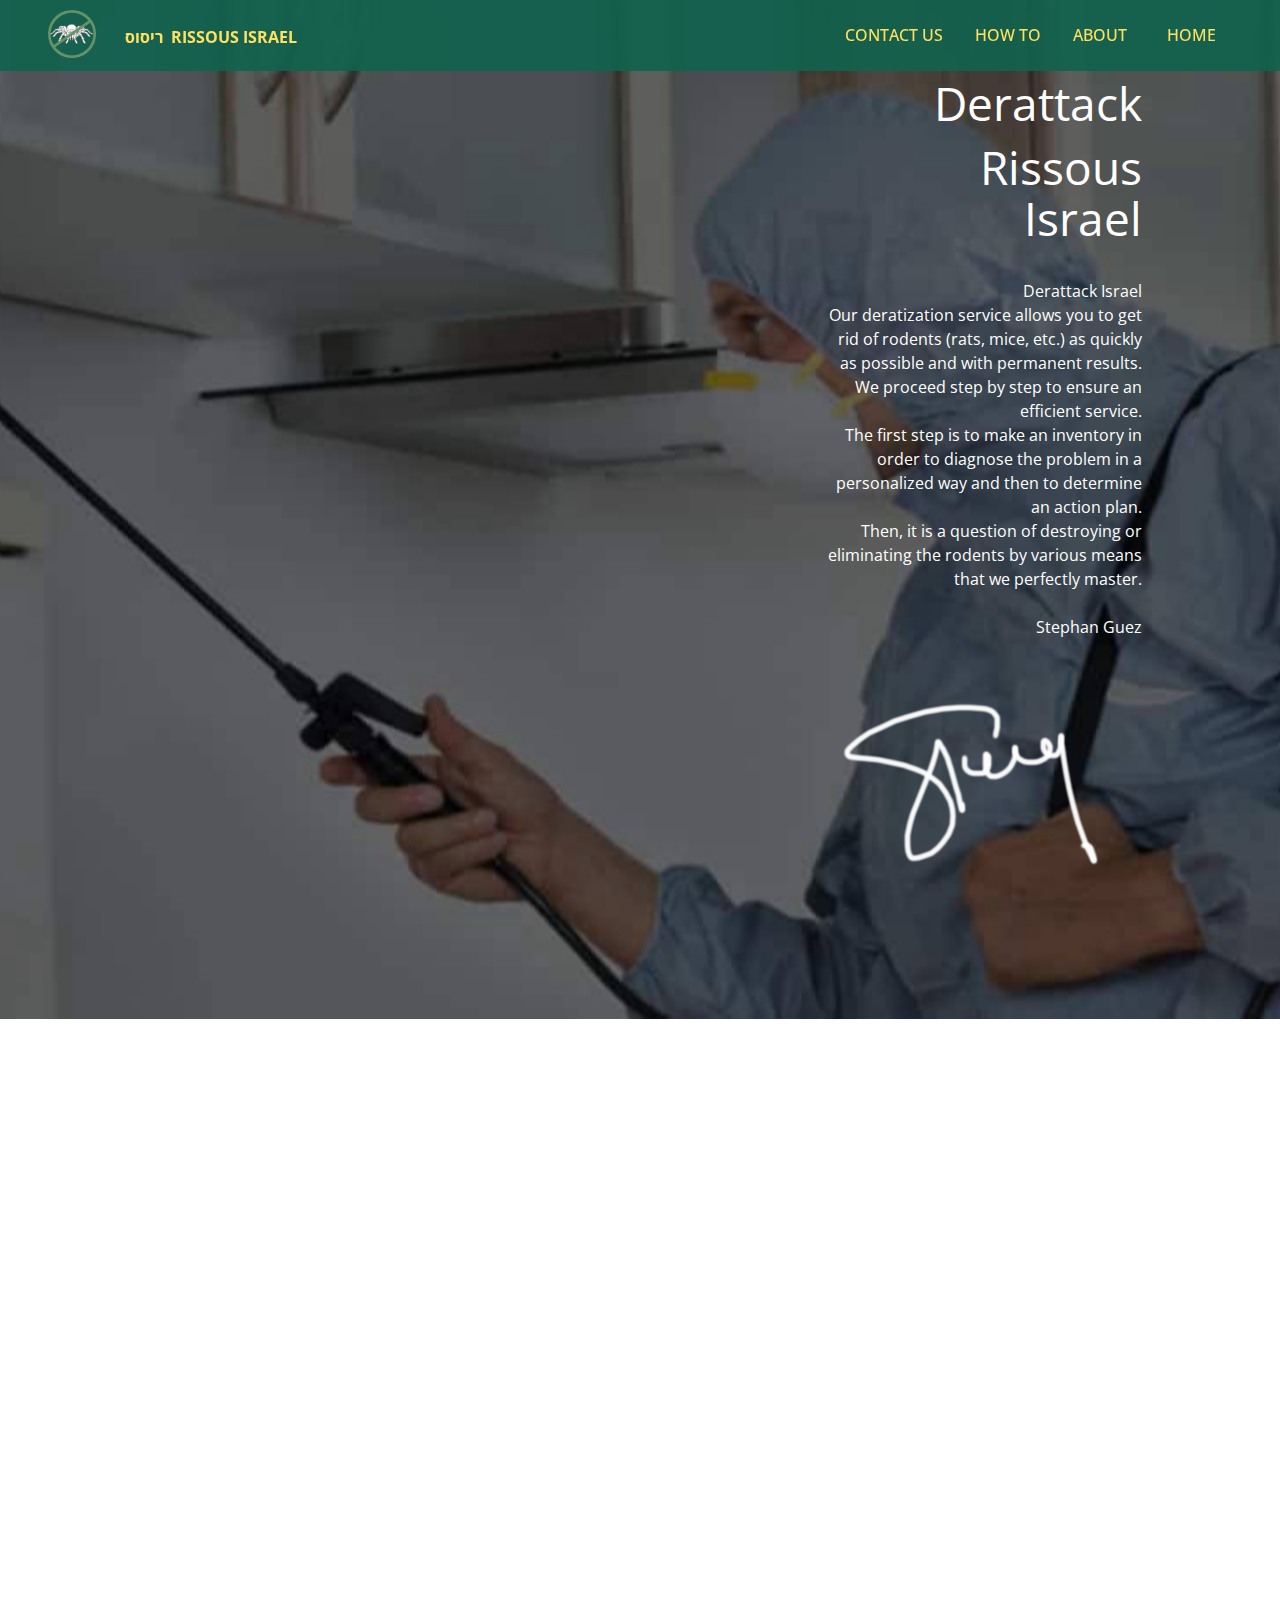
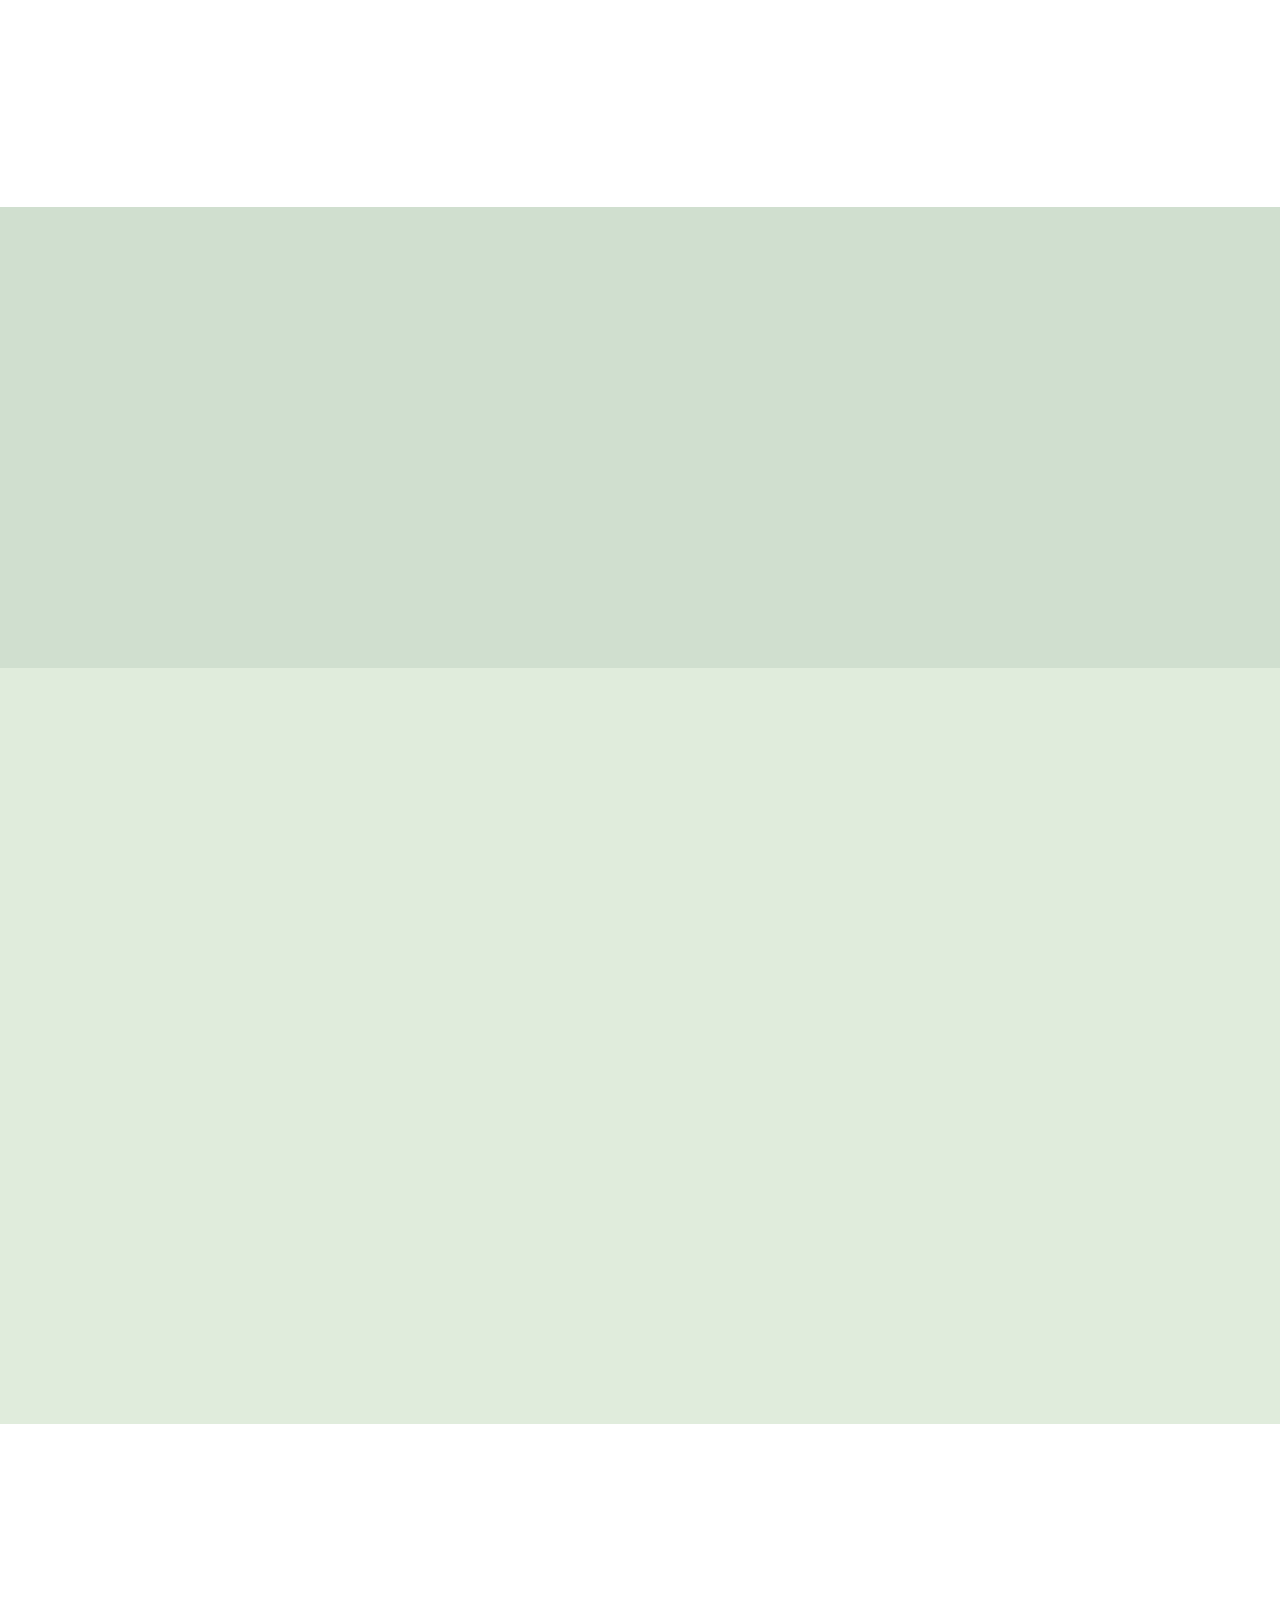
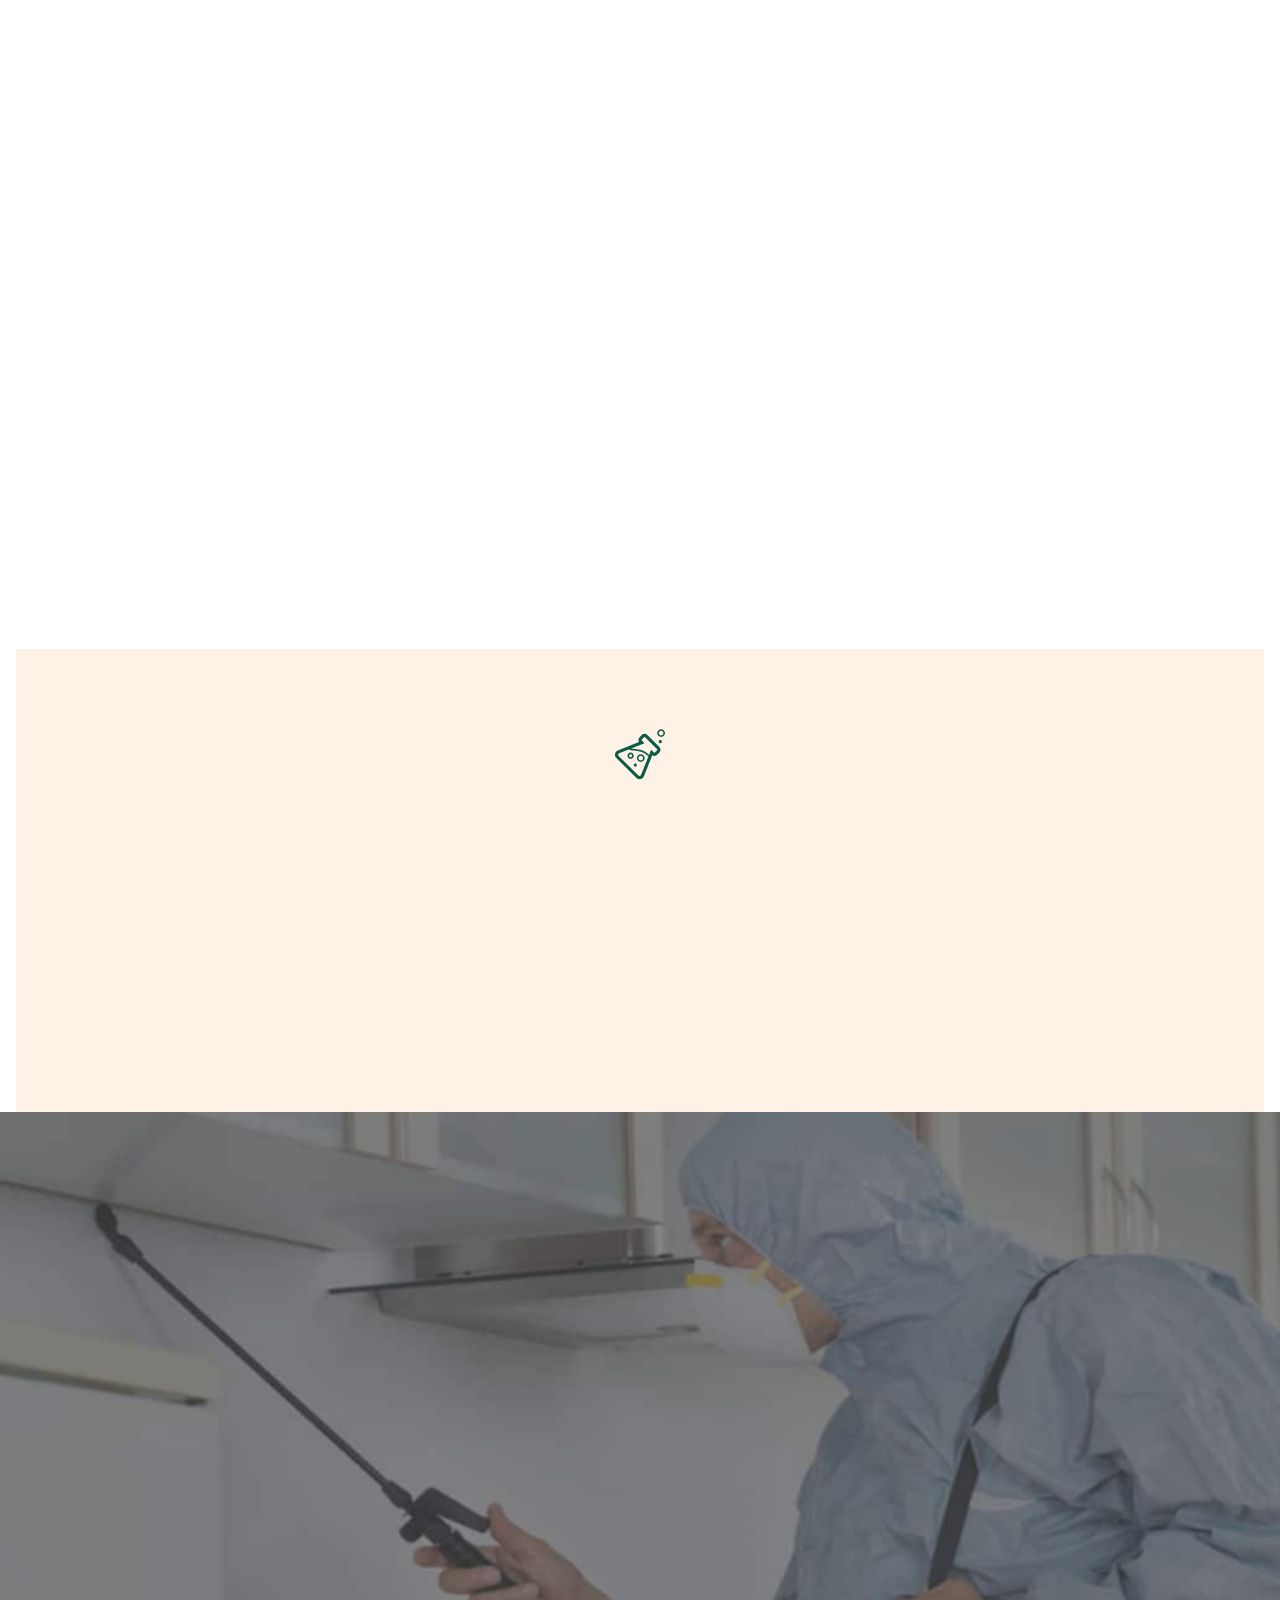
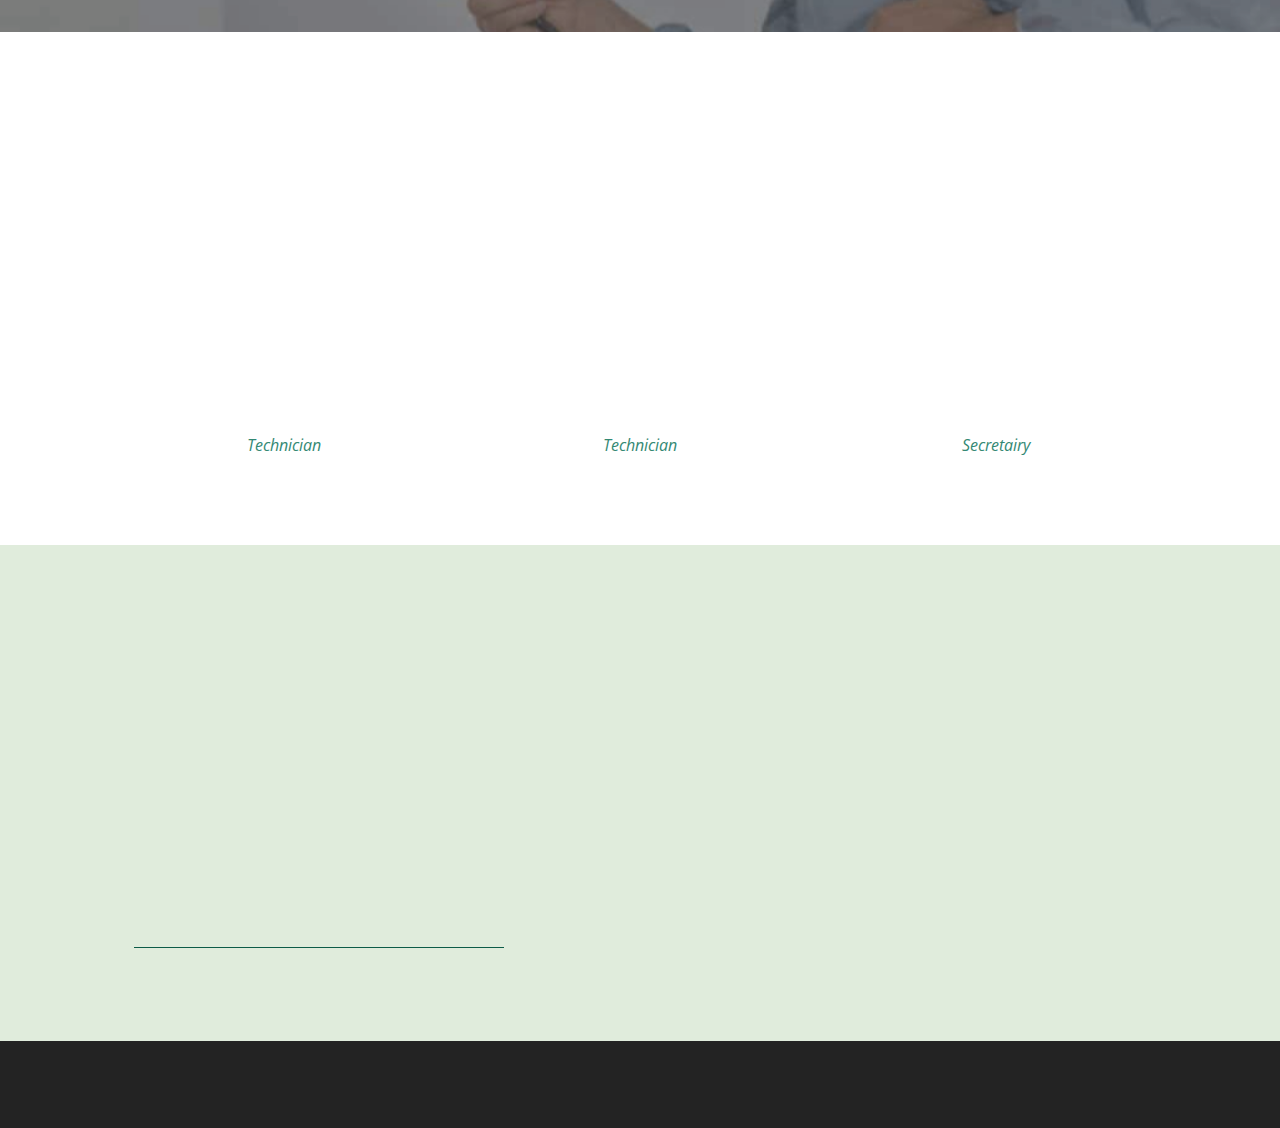
<file: index.html>
<!DOCTYPE html>
<html  >
<head>
  
  <meta charset="UTF-8">
  <meta http-equiv="X-UA-Compatible" content="IE=edge">
  
  <meta name="twitter:card" content="summary_large_image"/>
  <meta name="twitter:image:src" content="">
  <meta property="og:image" content="">
  <meta name="twitter:title" content="ריסוס לבית ללא רי">
  <meta name="viewport" content="width=device-width, initial-scale=1, minimum-scale=1">
  <link rel="shortcut icon" href="assets/images/logo-araignee-96x96.png" type="image/x-icon">
  <meta name="description" content="ריסוס לבית ללא רי">
  
  
  <title>ריסוס לבית ללא רי</title>
  <link rel="stylesheet" href="assets/linecons/style.css">
  <link rel="stylesheet" href="assets/tether/tether.min.css">
  <link rel="stylesheet" href="assets/bootstrap/css/bootstrap.min.css">
  <link rel="stylesheet" href="assets/bootstrap/css/bootstrap-grid.min.css">
  <link rel="stylesheet" href="assets/bootstrap/css/bootstrap-reboot.min.css">
  <link rel="stylesheet" href="assets/animatecss/animate.css">
  <link rel="stylesheet" href="assets/smart-cart/minicart-theme.css">
  <link rel="stylesheet" href="assets/dropdown/css/style.css">
  <link rel="stylesheet" href="assets/socicon/css/styles.css">
  <link rel="stylesheet" href="assets/theme/css/style.css">
  <link rel="stylesheet" href="assets/recaptcha.css">
  <link rel="preload" href="https://fonts.googleapis.com/css?family=Open+Sans:300,300i,400,400i,600,600i,700,700i,800,800i&display=swap" as="style" onload="this.onload=null;this.rel='stylesheet'">
  <noscript><link rel="stylesheet" href="https://fonts.googleapis.com/css?family=Open+Sans:300,300i,400,400i,600,600i,700,700i,800,800i&display=swap"></noscript>
  <link rel="preload" href="https://fonts.googleapis.com/css?family=Quicksand:300,400,500,600,700&display=swap" as="style" onload="this.onload=null;this.rel='stylesheet'">
  <noscript><link rel="stylesheet" href="https://fonts.googleapis.com/css?family=Quicksand:300,400,500,600,700&display=swap"></noscript>
  <link rel="preload" href="https://fonts.googleapis.com/css?family=Crimson+Text:400,400i,600,600i,700,700i&display=swap" as="style" onload="this.onload=null;this.rel='stylesheet'">
  <noscript><link rel="stylesheet" href="https://fonts.googleapis.com/css?family=Crimson+Text:400,400i,600,600i,700,700i&display=swap"></noscript>
  <link rel="preload" as="style" href="assets/mobirise/css/mbr-additional.css"><link rel="stylesheet" href="assets/mobirise/css/mbr-additional.css" type="text/css">
  
  
  
  

</head>
<body>
  
  <section class="menu1 cid-syjx1NwvgC" once="menu" id="menu1-2">
    

    <nav class="navbar navbar-dropdown navbar-fixed-top navbar-expand-lg">

        <div class="container-fluid">
            <div class="navbar-brand">
                <span class="navbar-logo">
                    <a href="#">
                        <img src="assets/images/logo-araignee-96x96.png" alt="" style="height: 3rem;">
                    </a>
                </span>
                <span class="navbar-caption-wrap"><a class="navbar-caption text-warning display-4" href="#">ריסוס&nbsp; RISSOUS ISRAEL</a></span>
            </div>            
            <button class="navbar-toggler" type="button" data-toggle="collapse" data-target="#navbarSupportedContent" aria-controls="navbarNavAltMarkup" aria-expanded="false" aria-label="Toggle navigation">
                <div class="hamburger">
                    <span></span>
                    <span></span>
                    <span></span>
                    <span></span>
                </div>
            </button>
            <div class="collapse navbar-collapse" id="navbarSupportedContent">
                <ul class="navbar-nav nav-dropdown nav-right" data-app-modern-menu="true"><li class="nav-item"><a class="nav-link link text-warning display-4" href="page3.html" aria-expanded="false">CONTACT US</a></li><li class="nav-item"><a class="nav-link link text-warning display-4" href="page2.html" aria-expanded="false">HOW TO<br><div class="line-animation"></div></a></li><li class="nav-item"><a class="nav-link link text-warning display-4" href="page1.html" aria-expanded="false">ABOUT<br><div class="line-animation"></div></a></li><li class="nav-item"><a class="nav-link link text-warning display-4" href="index.html" aria-expanded="false">&nbsp; HOME<br><div class="line-animation"></div></a></li></ul>

                
            </div>
        </div>
    </nav>
</section>

<section class="header2 cid-sxcAXm7ky2" id="header2-2">

    

    

    <div class="container">
        <div class="row">
            <div class="col-12 col-md-6 col-lg-4">               
                <h3 class="mbr-section-subtitle mbr-fonts-style display-1"><p>Derattack<br></p><div>Rissous<br>Israel</div><p></p></h3>
                    <p class="mbr-text text mbr-fonts-style display-4">Derattack Israel <br>Our deratization service allows you to get rid of rodents (rats, mice, etc.) as quickly as possible and with permanent results. <br>We proceed step by step to ensure an efficient service. <br>The first step is to make an inventory in order to diagnose the problem in a personalized way and then to determine an action plan.<br>Then, it is a question of destroying or eliminating the rodents by various means that we perfectly master.<br><br>Stephan Guez</p>
                    <div class="si">
                        <img class="sign" src="assets/images/guez-488x488.png" alt="rissous.com">
                    </div>
            </div>
        </div>
    </div>
</section>

<section class="features7 cid-sxcB0lqMt9" id="features9-3">
    

    

    <div>
        <div class="container">
            <div class="row justify-content-center">
                <div class="col-12 col-md-12">
                    <div class="row">

                        <div class="left-side align-center col-12 col-lg">

                            <img src="assets/images/1-v3dimage-v3-690x444.png" class="first" alt="">                                                
                            <img src="assets/images/souris2-991x655.png" class="second" alt=""> 


                        </div>


                        <div class="right-side align-center col-12 col-lg item-wrapper">
                            
                            <div class="card-wrapper">
                                <div class="card-box align-center">
                                    
                                    <h5 class="mbr-section-title art mbr-fonts-style display-2">Chose the best&nbsp;</h5>
                                    <p class="mbr-text text mbr-fonts-style display-4"><strong><br>
<br></strong>Rodents (rats, mice, etc.) should not be allowed to breed in the house or any other place frequented by people in order to maintain their health. In order to fight against the invasion of these pests in your homes, we offer the services of our expert company in rat extermination. We get rid of all rodents effectively and sustainably. Discover some good reasons to choose our services. Stephane Guez<br></p>
                                    <p class="mbr-text desc mbr-fonts-style display-7"><em>Stephane Guez</em></p>
                                    <div class="si">
                                        <a href="index.html#header2-2"><img class="sign" src="assets/images/guez-vert-488x488.png" alt="rissous israel"></a>
                                    </div>
                                </div>
                            </div>       

                        </div>
                    </div>                                     
                </div>
            </div>
        </div>
    </div>
</section>

<section class="features9 cid-sxcGqnzcjJ" id="features4-i">
    

    

    <div>
        <div class="container-fluid">
            <div class="row justify-content-center">
                <div class="right-side col-12 col-md-6 item-wrapper">
                    <img src="assets/images/cdp-890x629.png" alt="">
                </div>
                <div class="left-side col-12 col-md">
                    <h3 class="mbr-section-subtitle mbr-fonts-style display-7">
                        <br><br></h3>
                    <h5 class="mbr-section-title mbr-fonts-style display-1">Comment ça fonctionne</h5>
                    <p class="mbr-text desc mbr-fonts-style display-4">It should be noted at this point that we only use processes that prioritize the safety of people, pets and property. Finally, we remove access points or loopholes that allow mice and rats to enter your premises, then we return if necessary to carry out inspections or even adjustments. Our deratization service also includes accompanying you, if necessary, with preventive measures against pests. Biocide Spray Guaranteed odourless!<br></p>
                    <div class="mbr-section-btn"><a class="btn btn-success-outline display-4" href="">Guaranteed&nbsp;Odourless!</a></div>
                </div>
            </div>
        </div>
    </div>
</section>

<section class="features3 cid-sxcHANbdvU" id="features2-j">
    

    


    <div class="container-fluid">
        <div class="row justify-content-center">

            <div class="right-side col-12 col-md-6 item-wrapper">
                <img src="assets/images/experts-415x490.png" alt="">
            </div>
            <div class="left-side col-12 col-md">

                <h3 class="mbr-section-subtitle mbr-fonts-style display-7">
                    <br>&nbsp;</h3>

                <h5 class="mbr-section-title mbr-fonts-style display-2"><strong>Our Customers Say:<br>Thank you!</strong></h5>
                
                    <div class="col-5 col-md-3 card">
                        <img src="assets/images/1.png">
                    </div>
                    <div class="col-5 col-md-3 card">
                        <img src="assets/images/5.png" alt="">
                    </div>
                    <div class="col-5 col-md-3 card">
                        <img src="assets/images/3.png">
                    </div>
            
                    
                    
                    
              
                    
                    
                    
                
            </div>
        </div>
    </div>
</section>

<section class="image2 cid-sxcB6gIAMm" id="image1-9">
    

    

    <div class="container-fluid">
        <div class="row justify-content-end">
            <div class="col-12 col-lg-5">
                <img src="assets/images/slide2-1088x527.jpeg" alt="">
            </div>
            
        </div>
    </div>
</section>

<section class="article7 cid-sxcB1OWrJq" id="article5-4">
    

    

    <div>
        <div class="container">
            <div class="row justify-content-center">
                <div class="col-12 col-md-12">
                    <div class="row">
                        <div class="left-side col-12 col-lg">
                            <div class="card-box align-left">
                                <h5 class="mbr-section-title mbr-fonts-style display-1">Certified Biocide Products Agreement</h5>
                                 <div class="si">
                                    <img class="sign" src="assets/images/guez-vert-488x488.png" alt="">
                                </div>
                                
                            </div>                            
                        </div>
                        <div class="right-side col-12 col-lg-6 item-wrapper">
                            <p class="mbr-text text mbr-fonts-style display-5"><br>&nbsp;Approved by the Ministry of Health More than 10 years of experience in the extermination and disinfection of insects<br></p>
                        </div>
                    </div>                                     
                </div>
            </div>
        </div>
    </div>
</section>

<section class="article3 cid-sxcB2Ly4R2" id="article7-5">
    

    
        
        <div class="container">
            
            <div class="row right">
                <div class="col-12">
                   
                    <div class="article">
                        
                        
                    <p class="mbr-text mbr-fonts-style p display-2">Pest control the solution to your pest problems <br>An accurate diagnosis is essential to the smooth running of a disinfection operation.</p><p class="mbr-text mbr-fonts-style p display-5"><strong>Therefore, once you contact us for pest removal, our experts first investigate the situation to determine actions.</strong></p></div>
                </div>
            </div>
        </div>  
</section>

<section class="article5 cid-sz6dnrUYDo" id="article3-1j">
    

    

    <div class="container-fluid">
        <div class="row justify-content-center">
            <div class="col-12 col-lg-12 card">
                <div class="iconfont-wrapper">
                    <span class="mbr-iconfont li_lab"></span>
                </div>
                <h5 class="lin mbr-fonts-style align-center display-5">Our technicians then determine a treatment depending on the type of pests found. <br>Indeed, there are several categories of insects: wasps, bees, cockroaches, etc. <br>Crawling in Israel Our technicians perfectly master the methods to find and eradicate them from roofs, gardens, houses and professional premises</h5>
            </div>
        </div>
    </div>
</section>

<section class="image4 cid-sxcB5ZREl1" id="image3-8">

    

    <div class="mbr-overlay" style="opacity: 0.2; background-color: rgb(255, 255, 255);"></div>

    <div class="container">
        <div class="row">
            <div class="col-12 ">
                                
                
            </div>
        </div>
    </div>
</section>

<section class="article1 cid-sxcLXypOOa" id="article1-l">

    

    

    <div class="container">
        <div class="row">
            <div class="col-12">
                
                <h3 class="mbr-section-title mbr-fonts-style display-1">Our Team</h3>
            </div>
        </div>
    </div>
</section>

<section class="people2 cid-sxGprjNQZH" id="people2-s">
    

    
    <div class="container">
        <div class="row justify-content-center">
            <div class="col-sm-6 col-lg-4">
                <div class="card-wrap">
                    <div class="image-wrap">
                        <img src="assets/images/trou-712x385.jpeg" alt="">
                    </div>
                    <div class="content-wrap">
                        <h5 class="mbr-section-title card-title mbr-fonts-style align-center m-0">Amir</h5>
                        <h6 class="mbr-role mbr-fonts-style align-center display-4">Technician</h6>
                        <div class="social-row display-7">
                            <div class="soc-item">
                                <a href="https://www.facebook.com/Mobirise/" target="_blank">
                                    <span class="mbr-iconfont socicon socicon-facebook"></span>
                                </a>
                            </div>
                            <div class="soc-item">
                                <a href="https://twitter.com/mobirise" target="_blank">
                                    <span class="mbr-iconfont socicon socicon-twitter"></span>
                                </a>
                            </div>
                            <div class="soc-item">
                                <a href="https://instagram.com/mobirise" target="_blank">
                                    <span class="mbr-iconfont socicon socicon-instagram"></span>
                                </a>
                            </div>
                            
                            
                        </div>
                    </div>
                </div>
            </div>

            <div class="col-sm-6 col-lg-4">
                <div class="card-wrap">
                    <div class="image-wrap">
                        <img src="assets/images/mice-wallpaper-712x475.jpeg" alt="">
                    </div>
                    <div class="content-wrap">
                        <h5 class="mbr-section-title card-title mbr-fonts-style align-center m-0">Stephan</h5>
                        <h6 class="mbr-role mbr-fonts-style align-center display-4">Technician</h6>
                        <div class="social-row display-7">
                            <div class="soc-item">
                                <a href="https://www.facebook.com/Mobirise/" target="_blank">
                                    <span class="mbr-iconfont socicon socicon-facebook"></span>
                                </a>
                            </div>
                            <div class="soc-item">
                                <a href="https://twitter.com/mobirise" target="_blank">
                                    <span class="mbr-iconfont socicon socicon-twitter"></span>
                                </a>
                            </div>
                            <div class="soc-item">
                                <a href="https://instagram.com/mobirise" target="_blank">
                                    <span class="mbr-iconfont socicon socicon-instagram"></span>
                                </a>
                            </div>
                            
                            
                        </div>
                    </div>
                </div>
            </div>

            <div class="col-sm-6 col-lg-4">
                <div class="card-wrap top">
                    <div class="image-wrap">
                        <img src="assets/images/van-1-712x485.png" alt="">
                    </div>
                    <div class="content-wrap">
                        <h5 class="mbr-section-title card-title mbr-fonts-style align-center m-0">jessica</h5>
                        <h6 class="mbr-role mbr-fonts-style align-center display-4">Secretairy</h6>
                        <div class="social-row display-7">
                            <div class="soc-item">
                                <a href="https://www.facebook.com/Mobirise/" target="_blank">
                                    <span class="mbr-iconfont socicon socicon-facebook"></span>
                                </a>
                            </div>
                            <div class="soc-item">
                                <a href="https://twitter.com/mobirise" target="_blank">
                                    <span class="mbr-iconfont socicon socicon-twitter"></span>
                                </a>
                            </div>
                            <div class="soc-item">
                                <a href="https://instagram.com/mobirise" target="_blank">
                                    <span class="mbr-iconfont socicon socicon-instagram"></span>
                                </a>
                            </div>
                            
                            
                        </div>
                    </div>
                </div>
            </div>

            
        </div>
    </div>
</section>

<section class="footer2 cid-sxGpufWUsn" once="footers" id="footer1-t">
    

    

    <div class="container no-padding">
        <div class="row">
            <div class="col-12 col-md-6 bottom">
                <div class="b">
                    <div>
                        <h5 class="mbr-section-title mbr-fonts-style">Contact Us</h5>
                    </div>
                    <div class="mbr-link align-center">
                        <h5 class="address mbr-fonts-style display-5">כיכר העצמאות 12, נתניה, ישראל<br>12 kikat ha'Atsmaut Netanya</h5>
                        <h5 class="address mbr-fonts-style tel display-4">053 708 35 36</h5>
                        <h5 class="address mbr-fonts-style display-7"><p>
                            <em><a href="index.html" class="text-info">email@</a>rissous-israel.com</em></p></h5>
                        <h5 class="address mbr-fonts-style display-7">
                            #rissousisrael</h5>
                    </div>
                    <div class="mbr-form top" data-form-type="formoid">
                        <form action="https://mobirise.eu/" method="POST" class="mbr-form form-with-styler" data-form-title="Form Name"><input type="hidden" name="email" data-form-email="true" value="s1+snYYyVjJnGHNcq69WV/Bjie1rzKSh4kfiuik+nW4JA7kUrBxcpbNHTIpzFhSXZZDfGnsD2HKNGQxHZkH7RYT+xF5lstUGXjXqqZBBcVYte/Ro+opgQyZkqSRnuMT6.kKrcICka2Jp6s+H0FGDTqX+GC3ZL8QsMOSDj+/LKa6tiQEZ2goMfMbrgPDkQ01beAYNoPi7odC8N3cvC7D2js3O8DS1I3+M2pjEiqFemv2q0YUh5JEoMnxfim5QGG7Ua">
                            <div class="form-row">
                                <div hidden="hidden" data-form-alert="" class="alert alert-success col-12">Thanks for filling
                                    out
                                    the form!</div>
                                <div hidden="hidden" data-form-alert-danger="" class="alert alert-danger col-12">Oops...! some
                                    problem!</div>
                            </div>
                            <div class="dragArea form-row">
                                <div data-for="email" class="form-group col-12 col-lg">
                                    <input type="email" name="email" placeholder="Your Email" data-form-field="email" class="form-control display-7" value="" id="email-footer1-t">
                                        <div class="col-auto button"><button type="submit" class="btn btn-primary display-4">Send</button>
                                    </div>
                                </div>
                            </div>
                        </form>
                    </div>
                </div>
            </div>
            <div class="col-12 col-md-6 no-padd">
                <div class="google-map"><iframe frameborder="0" style="border:0" src="https://www.google.com/maps/embed/v1/place?key=AIzaSyCNveGQ9bfpKFwWzQLLftrR9hNiHwdqQG8&amp;q=kikar ha atsmaut 12 netanya, israel" allowfullscreen=""></iframe></div>
            </div>
        </div>
    </div>
</section>

<section data-bs-version="5.1" class="footer2 stackm5 cid-teAF4A5kzV" id="footer02-1k">

    

    

    <div class="container">
        <div class="media-container-row align-center mbr-white">
            <div class="col-12">
                <p class="mbr-text mb-0 mbr-fonts-style display-7">
                    © Copyright 2022 ריסוס לבית ללא רי- Design By StudioGideon.tk- website by MadeByGideon.tk</p>
            </div>
        </div>
    </div>
</section>


<script src="assets/web/assets/jquery/jquery.min.js"></script>
  <script src="assets/popper/popper.min.js"></script>
  <script src="assets/tether/tether.min.js"></script>
  <script src="assets/bootstrap/js/bootstrap.min.js"></script>
  <script src="assets/smoothscroll/smooth-scroll.js"></script>
  <script src="assets/viewportchecker/jquery.viewportchecker.js"></script>
  <script src="assets/smart-cart/minicart.js"></script>
  <script src="assets/smart-cart/minicart-customizer.js"></script>
  <script src="assets/dropdown/js/nav-dropdown.js"></script>
  <script src="assets/dropdown/js/navbar-dropdown.js"></script>
  <script src="assets/touchswipe/jquery.touch-swipe.min.js"></script>
  <script src="assets/theme/js/script.js"></script>
  <script src="assets/formoid.min.js"></script>
  
  
  
  <input name="animation" type="hidden">
  
</body>
</html>
</file>
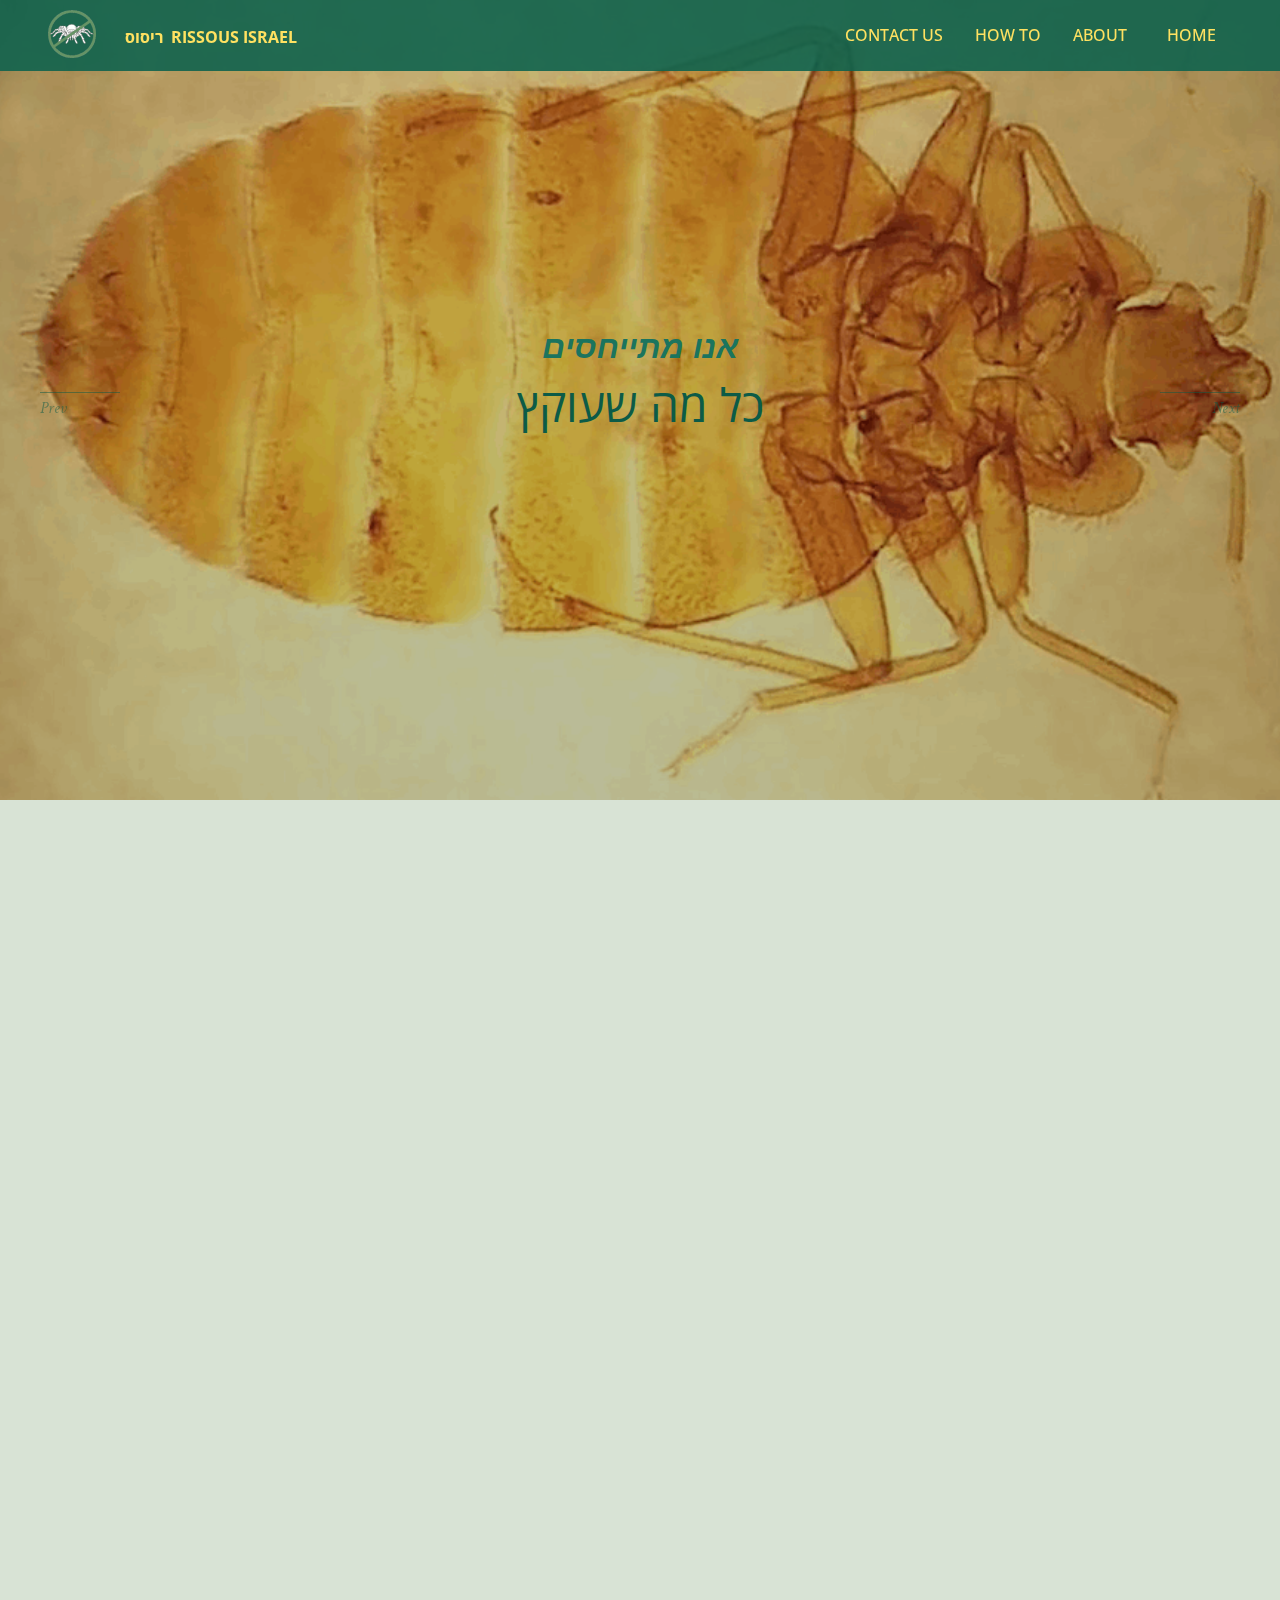
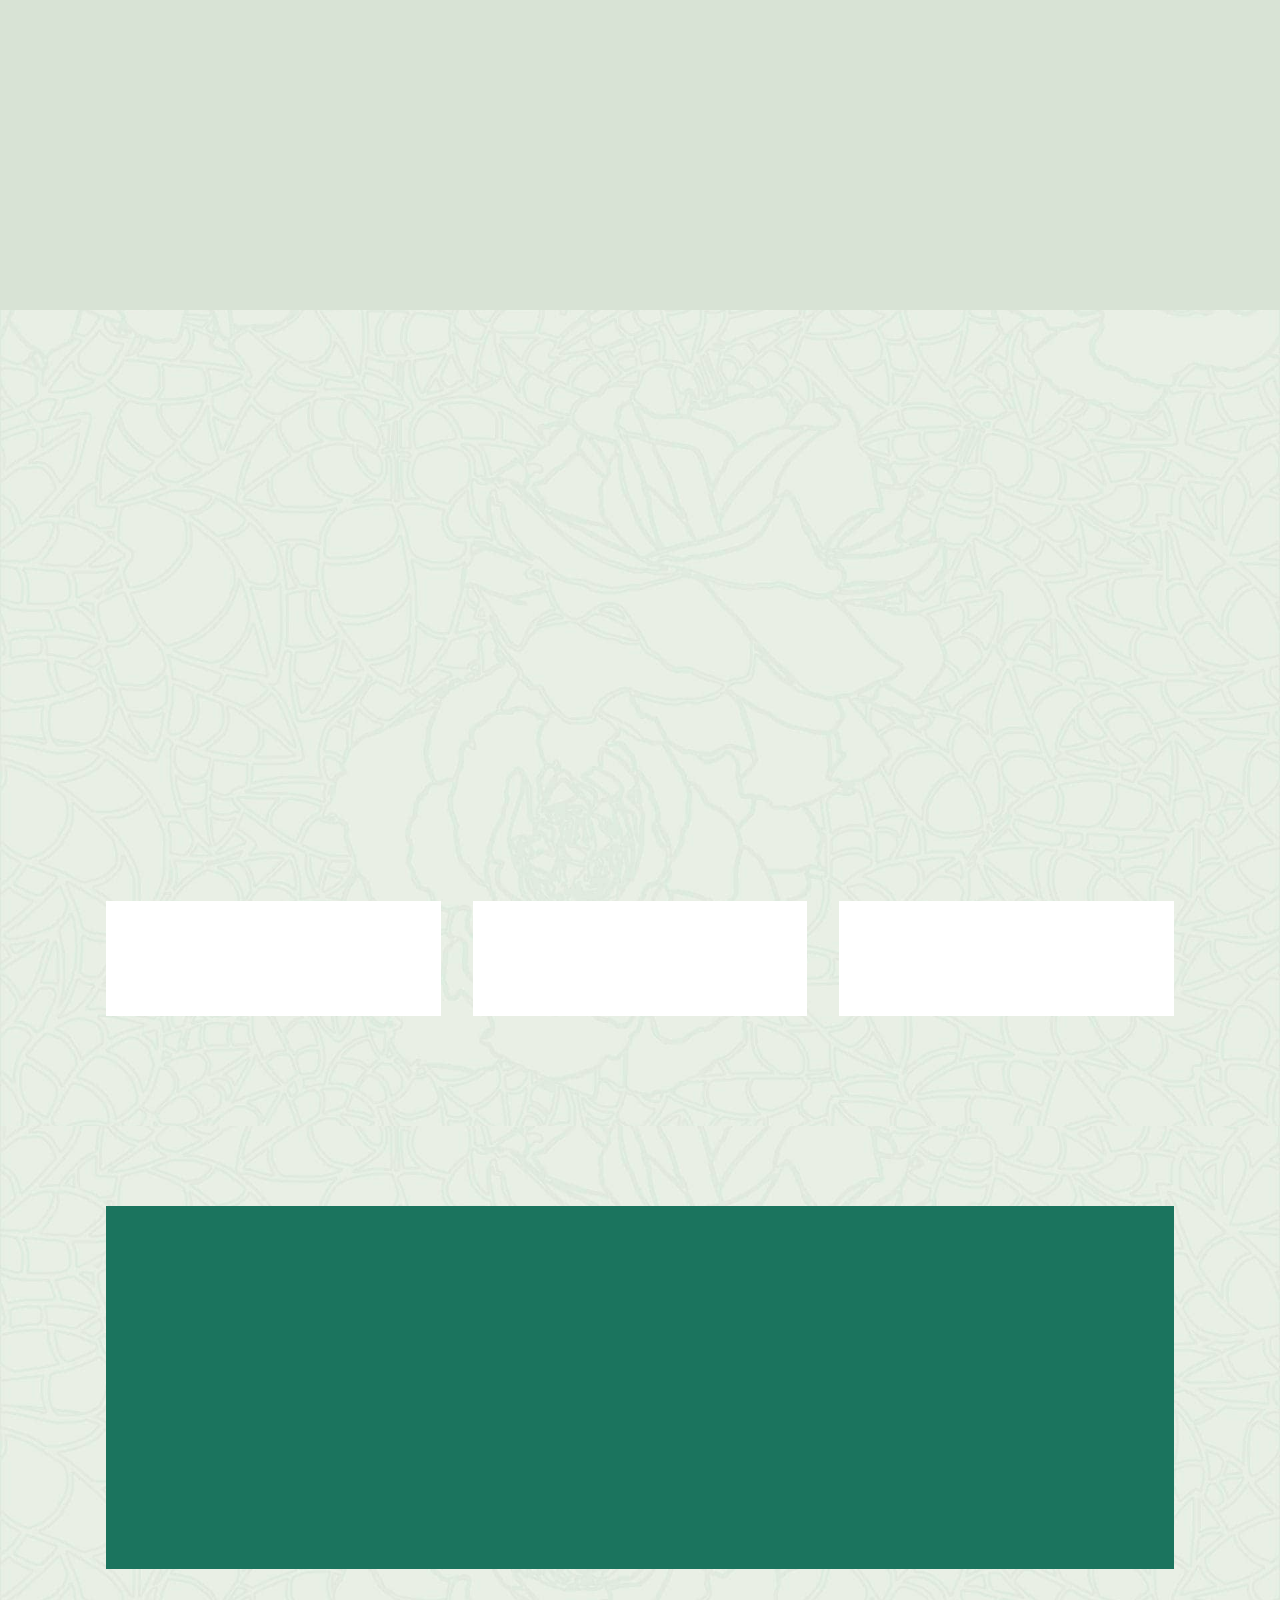
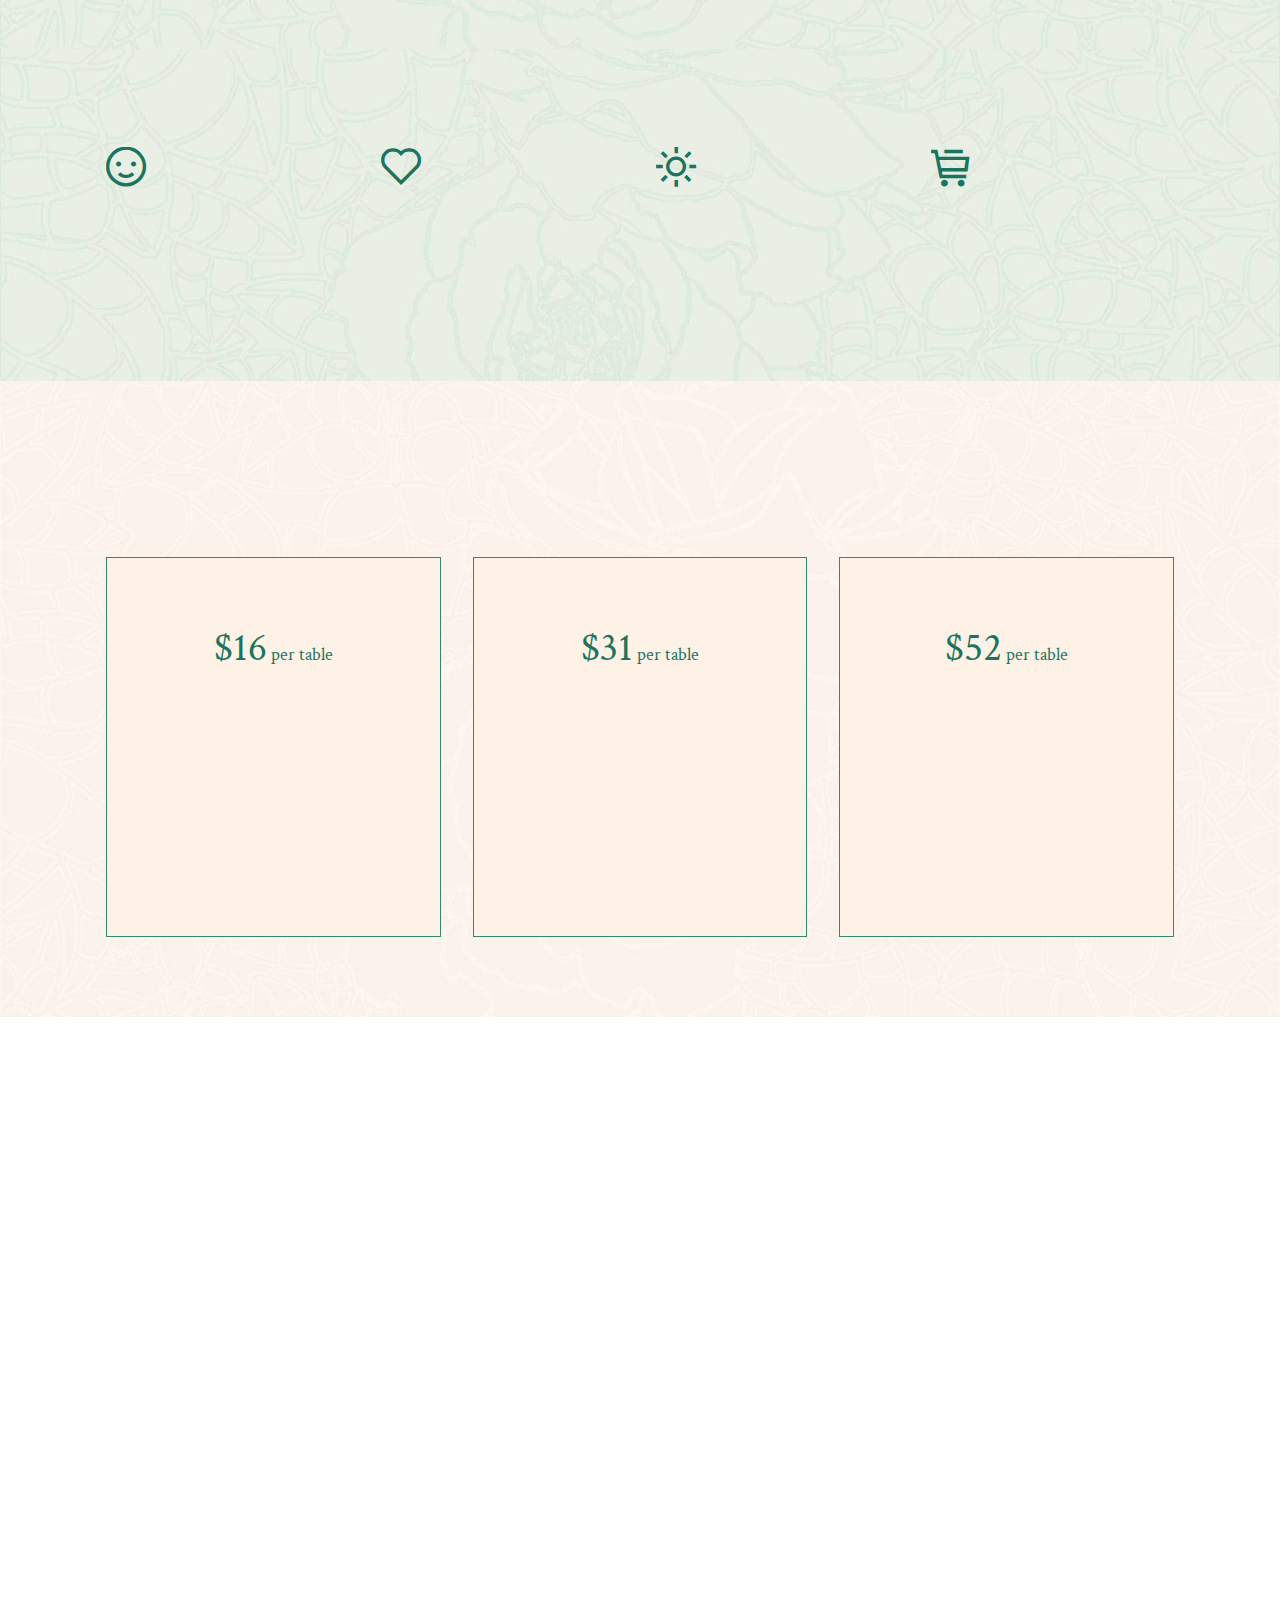
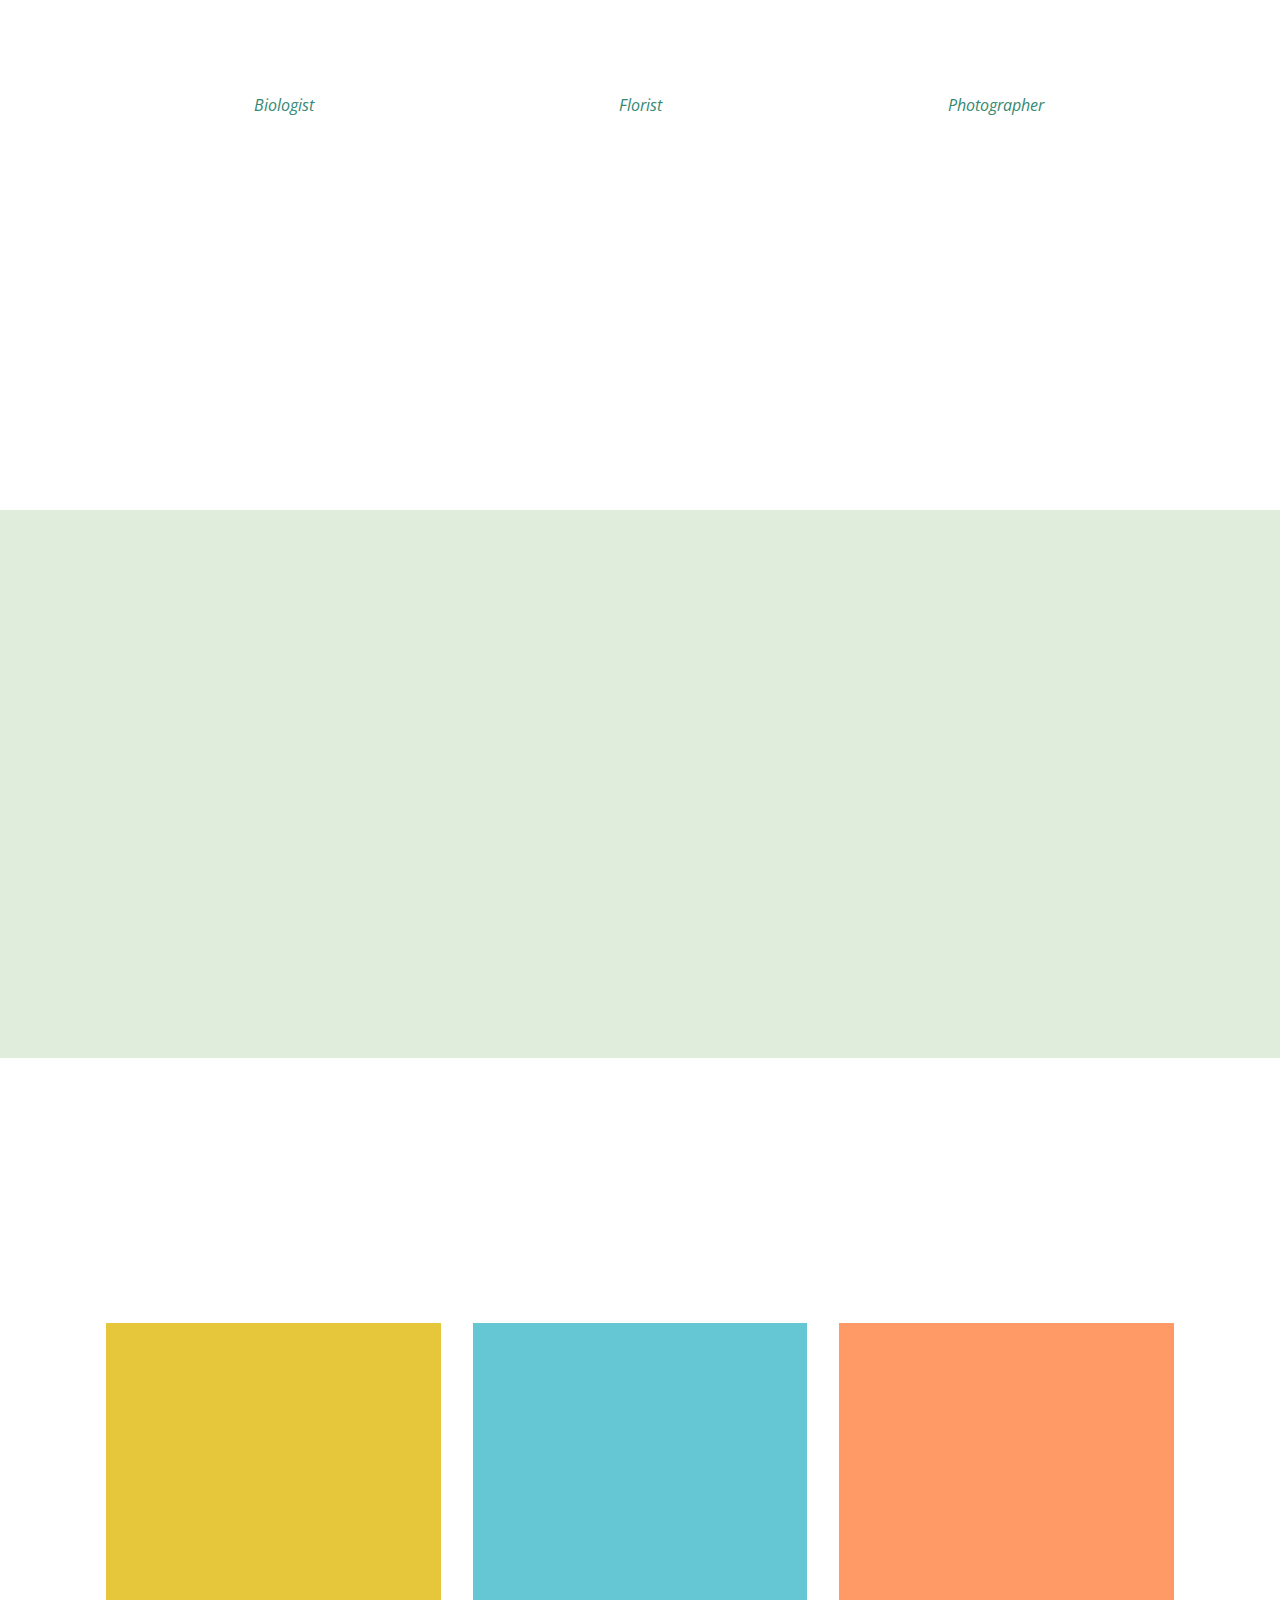
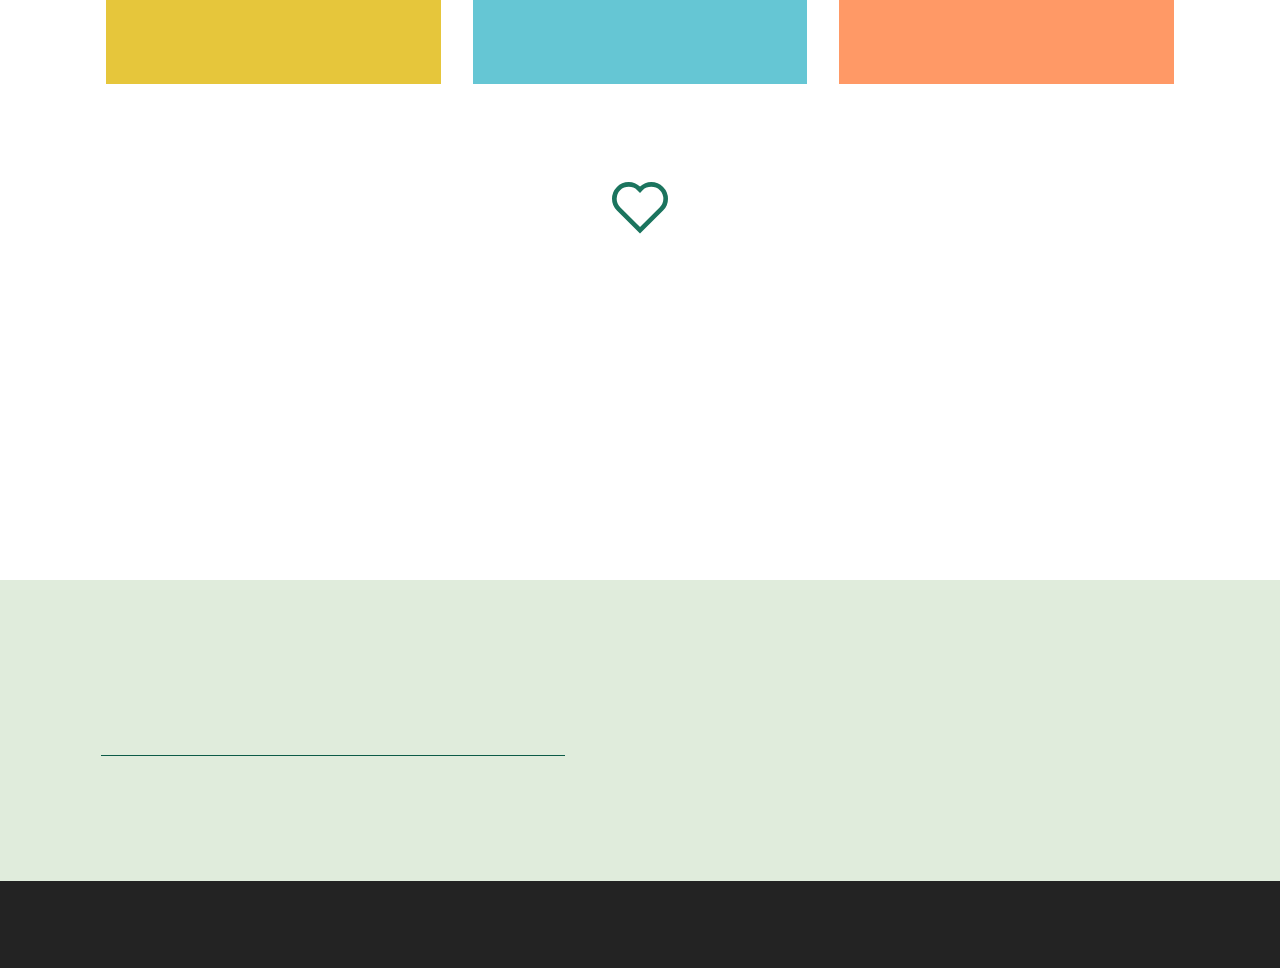
<file: page1.html>
<!DOCTYPE html>
<html  >
<head>
  
  <meta charset="UTF-8">
  <meta http-equiv="X-UA-Compatible" content="IE=edge">
  
  <meta name="twitter:card" content="summary_large_image"/>
  <meta name="twitter:image:src" content="">
  <meta property="og:image" content="">
  <meta name="twitter:title" content="ריסוס לבית ללא רי">
  <meta name="viewport" content="width=device-width, initial-scale=1, minimum-scale=1">
  <link rel="shortcut icon" href="assets/images/logo-araignee-96x96.png" type="image/x-icon">
  <meta name="description" content="ריסוס לבית ללא רי">
  
  
  <title>ריסוס לבית ללא רי</title>
  <link rel="stylesheet" href="assets/web/assets/mobirise-icons2/mobirise2.css">
  <link rel="stylesheet" href="assets/tether/tether.min.css">
  <link rel="stylesheet" href="assets/bootstrap/css/bootstrap.min.css">
  <link rel="stylesheet" href="assets/bootstrap/css/bootstrap-grid.min.css">
  <link rel="stylesheet" href="assets/bootstrap/css/bootstrap-reboot.min.css">
  <link rel="stylesheet" href="assets/animatecss/animate.css">
    <link rel="stylesheet" href="assets/dropdown/css/style.css">
  <link rel="stylesheet" href="assets/socicon/css/styles.css">
  <link rel="stylesheet" href="assets/theme/css/style.css">
  <link rel="stylesheet" href="assets/recaptcha.css">
  <link rel="preload" href="https://fonts.googleapis.com/css?family=Open+Sans:300,300i,400,400i,600,600i,700,700i,800,800i&display=swap" as="style" onload="this.onload=null;this.rel='stylesheet'">
  <noscript><link rel="stylesheet" href="https://fonts.googleapis.com/css?family=Open+Sans:300,300i,400,400i,600,600i,700,700i,800,800i&display=swap"></noscript>
  <link rel="preload" href="https://fonts.googleapis.com/css?family=Quicksand:300,400,500,600,700&display=swap" as="style" onload="this.onload=null;this.rel='stylesheet'">
  <noscript><link rel="stylesheet" href="https://fonts.googleapis.com/css?family=Quicksand:300,400,500,600,700&display=swap"></noscript>
  <link rel="preload" href="https://fonts.googleapis.com/css?family=Crimson+Text:400,400i,600,600i,700,700i&display=swap" as="style" onload="this.onload=null;this.rel='stylesheet'">
  <noscript><link rel="stylesheet" href="https://fonts.googleapis.com/css?family=Crimson+Text:400,400i,600,600i,700,700i&display=swap"></noscript>
  <link rel="preload" as="style" href="assets/mobirise/css/mbr-additional.css"><link rel="stylesheet" href="assets/mobirise/css/mbr-additional.css" type="text/css">
  
  
  
  

</head>
<body>
  
  <section class="menu1 cid-syjx1NwvgC" once="menu" id="menu1-2">
    

    <nav class="navbar navbar-dropdown navbar-fixed-top navbar-expand-lg">

        <div class="container-fluid">
            <div class="navbar-brand">
                <span class="navbar-logo">
                    <a href="#">
                        <img src="assets/images/logo-araignee-96x96.png" alt="" style="height: 3rem;">
                    </a>
                </span>
                <span class="navbar-caption-wrap"><a class="navbar-caption text-warning display-4" href="#">ריסוס&nbsp; RISSOUS ISRAEL</a></span>
            </div>            
            <button class="navbar-toggler" type="button" data-toggle="collapse" data-target="#navbarSupportedContent" aria-controls="navbarNavAltMarkup" aria-expanded="false" aria-label="Toggle navigation">
                <div class="hamburger">
                    <span></span>
                    <span></span>
                    <span></span>
                    <span></span>
                </div>
            </button>
            <div class="collapse navbar-collapse" id="navbarSupportedContent">
                <ul class="navbar-nav nav-dropdown nav-right" data-app-modern-menu="true"><li class="nav-item"><a class="nav-link link text-warning display-4" href="page3.html" aria-expanded="false">CONTACT US</a></li><li class="nav-item"><a class="nav-link link text-warning display-4" href="page2.html" aria-expanded="false">HOW TO<br><div class="line-animation"></div></a></li><li class="nav-item"><a class="nav-link link text-warning display-4" href="page1.html" aria-expanded="false">ABOUT<br><div class="line-animation"></div></a></li><li class="nav-item"><a class="nav-link link text-warning display-4" href="index.html" aria-expanded="false">&nbsp; HOME<br><div class="line-animation"></div></a></li></ul>

                
            </div>
        </div>
    </nav>
</section>

<section class="slider2 cid-sxbao8zSst" id="slider2-9">
    

    

        <div class="row justify-content-center">
            <div class="col-12 col-md-12">
                <div class="carousel slide carousel-fade" id="tfdhsE0pmU" data-ride="carousel" data-interval="3000">
                    
                    <div class="carousel-inner">
                        <div class="carousel-item slider-image item active">
                            <div class="item-wrapper">
                                <img class="d-block w-100" src="assets/images/screenshot-7-967x540.png" data-slide-to="1">
                                <div class="carousel-caption d-none d-md-block">
                                    <h5 class="mbr-section-subtitle mbr-fonts-style display-2"><strong>אנו מתייחסים</strong></h5>
                                    <h5 class="mbr-section-title mbr-fonts-style display-1">כל מה שעוקץ</h5>
                                    
                                </div>
                            </div>
                        </div><div class="carousel-item slider-image item">
                            <div class="item-wrapper">
                                <img class="d-block w-100" src="assets/images/punaises-de-lit-700x409.jpg" data-slide-to="0">
                                <div class="carousel-caption d-none d-md-block">
                                    <h5 class="mbr-section-subtitle mbr-fonts-style display-2">אנו מתייחסים</h5>
                                    <h5 class="mbr-section-title mbr-fonts-style display-1">כל מה שעוקץ</h5>
                                    
                                </div>
                            </div>
                        </div><div class="carousel-item slider-image item">
                            <div class="item-wrapper">
                                <img class="d-block w-100" src="assets/images/insect-622415-960-720-700x493.jpg" data-slide-to="0">
                                <div class="carousel-caption d-none d-md-block">
                                    <h5 class="mbr-section-subtitle mbr-fonts-style display-2">אנו מתייחסים</h5>
                                    <h5 class="mbr-section-title mbr-fonts-style display-1">כל מה שעוקץ</h5>
                                    
                                </div>
                            </div>
                        </div><div class="carousel-item slider-image item">
                            <div class="item-wrapper">
                                <img class="d-block w-100" src="assets/images/mosquito-1332382-960-720-700x456.jpg" data-slide-to="0">
                                <div class="carousel-caption d-none d-md-block">
                                    <h5 class="mbr-section-subtitle mbr-fonts-style display-2">אנו מתייחסים</h5>
                                    <h5 class="mbr-section-title mbr-fonts-style display-1">כל מה שעוקץ</h5>
                                    
                                </div>
                            </div>
                        </div><div class="carousel-item slider-image item">
                            <div class="item-wrapper">
                                <img class="d-block w-100" src="assets/images/insect-3341970-960-720-removebg-preview-612x408.png" data-slide-to="0">
                                <div class="carousel-caption d-none d-md-block">
                                    <h5 class="mbr-section-subtitle mbr-fonts-style display-2">אנו מתייחסים</h5>
                                    <h5 class="mbr-section-title mbr-fonts-style display-1">כל מה שעוקץ</h5>
                                    
                                </div>
                            </div>
                        </div>
                        
                        
                    </div>
                    <a class="carousel-control carousel-control-prev" role="button" data-slide="prev" href="#tfdhsE0pmU">
                        <div class="line line-left"></div>
                        <span class="display-4">Prev</span>
                    </a>
                    <a class="carousel-control carousel-control-next" role="button" data-slide="next" href="#tfdhsE0pmU">
                        <div class="line line-right"></div>
                        <span class="display-4">Next</span>
                    </a>
                </div>
            </div>
        </div>
  
</section>

<section class="features7 cid-sxbaiYEHKz" id="features9-4">
    

    

    <div class="mbr-fullscreen">
        <div class="container-fluid">
            <div class="row justify-content-center">
                <div class="col-12 col-md-12 col-lg-12">
                    <div class="row">

                        <div class="left-side align-center col-12 col-lg">

                            <img src="assets/images/grat-498x364.jpeg" class="first" alt="">                                                
                            <img src="assets/images/punaises-de-lit-removebg-preview-532x311.png" class="second" alt=""> 


                        </div>


                        <div class="right-side align-center col-12 col-lg item-wrapper">
                            
                            <div class="card-wrapper">
                                <div class="card-box align-center">
                                    
                                    <h5 class="mbr-section-title art mbr-fonts-style display-1">אתה רוצה להיפטר ממזיקים</h5>
                                    <p class="mbr-text text mbr-fonts-style display-5">ג'וקים, ג'וקים, צרעות, יתושים המדביקים את ביתך? ולשם כך, אתם מחפשים חברה המתמחה בחיסול חרקים אלה</p>
                                    <p class="mbr-text desc mbr-fonts-style display-5"><em>&nbsp;</em>דרטאק נפטר מכל סוגי המזיקים בזמן שיא כדי להביא לכם שקט נפשי לנוחיותכם. חברת ההדברה שלנו מבצעת ביעילות הדברה מונעת וריפוי כנגד נוכחות חרקים בחצרים שלך. גלה אודות הפעולות שאנו נוקטים בעניין זה.</p>
                                    
                                </div>
                            </div>       

                        </div>
                    </div>                                     
                </div>
            </div>
        </div>
    </div>
</section>

<section class="carousel slide testimonials-slider extSlider slider1 cid-sxbpJ2am2Z" data-interval="false" id="slider1-h">

    
 
     
 
     <div class="container text-center">
 
         <h3 class="mbr-section-subtitle mbr-fonts-style display-5">
             Services</h3>
         <h3 class="mbr-section-title mbr-fonts-style display-1">We offer a variety of floral services, from unique bouquets to event decoration.</h3>       
 
         
         <div class="carousel slide" role="listbox" data-pause="true" data-keyboard="false" data-ride="carousel" data-interval="5000">
             <div class="carousel-inner">
                 
                 
                 
             <div class="carousel-item">        
                    <div class="row">
                        <div class="col-12 col-sm-4 features-image">
                            <div class="item-wrapper">
                                <div class="item-img">
                                    <img src="assets/images/b4.jpg" alt="">
                                </div>
                                <div class="center">
                                    <div class="card">
                                        
                                        <p class="mbr-text desc2 bord mbr-fonts-style display-5">
                                        Decoration</p>
                                        
                                    </div>
                                </div>
                            </div>
                        </div>
                        <div class="col-12 col-sm-4 features-image">
                            <div class="item-wrapper">
                                <div class="item-img">
                                    <img src="assets/images/b2.jpg" alt="">
                                </div>
                                <div class="center">
                                <div class="card">
                                    
                                    <p class="mbr-text desc2 bord mbr-fonts-style display-5">
                                    Floral Design</p>
                                    
                                </div>
                            </div>
                            </div>
                        </div>
                        <div class="col-12 col-sm-4 features-image">
                            <div class="item-wrapper">
                                <div class="item-img">
                                    <img src="assets/images/b3.jpg" alt="">
                                </div>
                                <div class="center">
                                <div class="card">
                                    
                                    <p class="mbr-text desc2 bord mbr-fonts-style display-5">
                                    Events</p>
                                    
                                </div>
                            </div>
                            </div>
                        </div> 
                     </div>
                 </div><div class="carousel-item">
                    <div class="row">
                        <div class="col-12 col-sm-4 features-image">
                            <div class="item-wrapper">
                                <div class="item-img">
                                    <img src="assets/images/b4.jpg" alt="">
                                </div>
                                <div class="center">
                                    <div class="card">
                                        
                                        <p class="mbr-text desc2 bord mbr-fonts-style display-5">
                                        Decoration</p>
                                        
                                    </div>
                                </div>
                            </div>
                        </div>
                        <div class="col-12 col-sm-4 features-image">
                            <div class="item-wrapper">
                                <div class="item-img">
                                    <img src="assets/images/b2.jpg" alt="">
                                </div>
                                <div class="center">
                                <div class="card">
                                    
                                    <p class="mbr-text desc2 bord mbr-fonts-style display-5">
                                    Floral Design</p>
                                    
                                </div>
                            </div>
                            </div>
                        </div>
                        <div class="col-12 col-sm-4 features-image">
                            <div class="item-wrapper">
                                <div class="item-img">
                                    <img src="assets/images/b3.jpg" alt="">
                                </div>
                                <div class="center">
                                <div class="card">
                                    
                                    <p class="mbr-text desc2 bord mbr-fonts-style display-5">
                                    Events</p>
                                    
                                </div>
                            </div>
                            </div>
                        </div> 
                     </div>
                 </div><div class="carousel-item">
                    <div class="row">
                        <div class="col-12 col-sm-4 features-image">
                            <div class="item-wrapper">
                                <div class="item-img">
                                    <img src="assets/images/b4.jpg" alt="">
                                </div>
                                <div class="center">
                                    <div class="card">
                                        
                                        <p class="mbr-text desc2 bord mbr-fonts-style display-5">
                                        Decoration</p>
                                        
                                    </div>
                                </div>
                            </div>
                        </div>
                        <div class="col-12 col-sm-4 features-image">
                            <div class="item-wrapper">
                                <div class="item-img">
                                    <img src="assets/images/b2.jpg" alt="">
                                </div>
                                <div class="center">
                                <div class="card">
                                    
                                    <p class="mbr-text desc2 bord mbr-fonts-style display-5">
                                    Floral Design</p>
                                    
                                </div>
                            </div>
                            </div>
                        </div>
                        <div class="col-12 col-sm-4 features-image">
                            <div class="item-wrapper">
                                <div class="item-img">
                                    <img src="assets/images/b3.jpg" alt="">
                                </div>
                                <div class="center">
                                <div class="card">
                                    
                                    <p class="mbr-text desc2 bord mbr-fonts-style display-5">
                                    Events</p>
                                    
                                </div>
                            </div>
                            </div>
                        </div> 
                     </div>
                 </div></div>
 
             <div class="carousel-indicators">
                 <li data-slide-to="0" class="active"></li>
                 <li data-slide-to="1"></li>
                 <li data-slide-to="2"></li>
                 
                 
                 
                 
                 
                 
                 
             </div>
         </div>
     </div>
 </section>

<section class="features9 cid-sxbea9PvWj" id="features4-g">
    

    

    <div>
        <div class="container">
            <div class="row justify-content-center">
                <div class="right-side col-12 col-md-6 item-wrapper">
                    <img src="assets/images/screenshot-3-1001x680.png" alt="">
                </div>
                <div class="left-side col-12 col-md">
                    
                    <h5 class="mbr-section-title mbr-fonts-style display-1">
                        Our Mission</h5>
                    <p class="mbr-text desc mbr-fonts-style display-4">
                        Lorem ipsum dolor sit amet, pri omnium verterem id, sit labore dicunt an, ea civibus.</p>
                    <div class="mbr-section-btn"><a class="btn btn-primary display-4" href="">Read more</a></div>
                </div>
            </div>
        </div>
    </div>
</section>

<section class="features4 cid-sxbah4Bi0k" id="features7-3">
    

    

    <div class="container">
        <div class="row justify-content-center">
            <div class="card col-12 col-md-6 col-lg-3">
                <div class="card-wrapper">
                    <div class="card-box row">
                        <div class="iconfont-wrapper">
                            <span class="mbr-iconfont mobi-mbri-smile-face mobi-mbri"></span>
                        </div>

                        <h5 class="card-title mbr-fonts-style display-2">Happiness</h5>
                    </div>
                    <h5 class="small-bottom lin mbr-fonts-style display-4">
                        Vis ne postulant principes accommodare ius modo
                    </h5>

                </div>
            </div>
            <div class="card col-12 col-md-6 col-lg-3">
                <div class="card-wrapper">
                    <div class="card-box row">
                        <div class="iconfont-wrapper">
                            <span class="mbr-iconfont mobi-mbri-hearth mobi-mbri"></span>
                        </div>

                        <h5 class="card-title mbr-fonts-style display-2">Organic</h5>
                    </div>
                    <h5 class="small-bottom lin mbr-fonts-style display-4">
                        Vis ne postulant principes accommodare ius modo
                    </h5>


                </div>
            </div>
            <div class="card col-12 col-md-6 col-lg-3">
                <div class="card-wrapper">
                    <div class="card-box row">
                        <div class="iconfont-wrapper">
                            <span class="mbr-iconfont mobi-mbri-sun mobi-mbri"></span>
                        </div>

                        <h5 class="card-title mbr-fonts-style display-2">Freshness</h5>
                    </div>
                    <h5 class="small-bottom lin mbr-fonts-style display-4">
                        Vis ne postulant principes accommodare ius modo
                    </h5>


                </div>
            </div>
            <div class="card col-12 col-md-6 col-lg-3">
                <div class="card-wrapper">
                    <div class="card-wrapper">
                        <div class="card-box row">
                            <div class="iconfont-wrapper">
                                <span class="mbr-iconfont mobi-mbri-cart-full mobi-mbri"></span>
                            </div>

                            <h5 class="card-title mbr-fonts-style display-2">Delivery</h5>
                        </div>
                        <h5 class="small-bottom lin mbr-fonts-style display-4">
                            Vis ne postulant principes accommodare ius modo
                        </h5>


                    </div>
                </div>
            </div>
        </div>
    </div>
</section>

<section class="pricing5 cid-sxbav785O1" id="pricing5-d">
    

    <div class="mbr-overlay" style="opacity: 0.3; background-color: rgb(255, 255, 255);">
    </div>
    <div class="container">

        <h3 class="mbr-section-subtitle mbr-fonts-style display-7">
            Devoted to wonderful beauty</h3>
        <h3 class="mbr-section-title mbr-fonts-style display-1"> Events Pricing</h3>

        <div class="row justify-content-center">
            <div class="col-12 col-md-6 align-center col-lg-4">
                <div class="plan">
                    <h6 class="plan-title mbr-fonts-style mb-3 first-title display-7">
                        <span class="big">$16</span> per table
                    </h6>
                    <p class="price mbr-fonts-style first-price display-5">Birthday Events</p>
                    <p class="price-term mbr-fonts-style first-subtitle display-4">Lorem ipsum dolor
                        sit amet laudem
                        partem perfecto per
                    </p>
                    <div class="mbr-section-btn"><a href="" class="btn btn-primary display-4">Shop now</a></div>
                </div>
            </div>
            <div class="col-12 col-md-6 align-center col-lg-4">
                <div class="plan">
                    <h6 class="plan-title mbr-fonts-style mb-3 first-title display-7">
                        <span class="big">$31</span> per table
                    </h6>
                    <p class="price mbr-fonts-style first-price display-5">Wedding Events</p>
                    <p class="price-term mbr-fonts-style first-subtitle display-4">Lorem ipsum dolor
                        sit amet laudem
                        partem perfecto per
                    </p>
                    <div class="mbr-section-btn"><a href="" class="btn btn-primary display-4">Shop now</a></div>
                </div>
            </div>
            <div class="col-12 col-md-6 align-center col-lg-4">
                <div class="plan">
                    <h6 class="plan-title mbr-fonts-style mb-3 first-title display-7">
                        <span class="big">$52</span> per table
                    </h6>
                    <p class="price mbr-fonts-style first-price display-5">Party Events</p>
                    <p class="price-term mbr-fonts-style first-subtitle display-4">Lorem ipsum dolor
                        sit amet laudem
                        partem perfecto per
                    </p>
                    <div class="mbr-section-btn"><a href="" class="btn btn-primary display-4">Shop now</a></div>
                </div>
            </div>
            
        </div>
    </div>
</section>

<section class="article1 cid-sxbsFEGqaC" id="article1-i">

    

    

    <div class="container">
        <div class="row">
            <div class="col-12">
                <h3 class="mbr-section-subtitle mbr-fonts-style display-7">
                    Contacts</h3>
                <h3 class="mbr-section-title mbr-fonts-style display-1"> Our Team</h3>
            </div>
        </div>
    </div>
</section>

<section class="people2 cid-sxGqL8l8PA" id="people2-14">
    

    
    <div class="container">
        <div class="row justify-content-center">
            <div class="col-sm-6 col-lg-4">
                <div class="card-wrap">
                    <div class="image-wrap">
                        <img src="assets/images/marcus-e14120140881701-10-1-6-87-2-3-141x141.png" alt="">
                    </div>
                    <div class="content-wrap">
                        <h5 class="mbr-section-title card-title mbr-fonts-style align-center m-0">
                            Velva Kopf
                        </h5>
                        <h6 class="mbr-role mbr-fonts-style align-center display-4">
                            Biologist
                        </h6>
                        <div class="social-row display-7">
                            <div class="soc-item">
                                <a href="https://www.facebook.com/Mobirise/" target="_blank">
                                    <span class="mbr-iconfont socicon socicon-facebook"></span>
                                </a>
                            </div>
                            <div class="soc-item">
                                <a href="https://twitter.com/mobirise" target="_blank">
                                    <span class="mbr-iconfont socicon socicon-twitter"></span>
                                </a>
                            </div>
                            <div class="soc-item">
                                <a href="https://instagram.com/mobirise" target="_blank">
                                    <span class="mbr-iconfont socicon socicon-instagram"></span>
                                </a>
                            </div>
                            
                            
                        </div>
                    </div>
                </div>
            </div>

            <div class="col-sm-6 col-lg-4">
                <div class="card-wrap">
                    <div class="image-wrap">
                        <img src="assets/images/hellen-e14120140355041-10-1-6-87-2-3-142x142.png" alt="">
                    </div>
                    <div class="content-wrap">
                        <h5 class="mbr-section-title card-title mbr-fonts-style align-center m-0">
                            Sarah Palmer
                        </h5>
                        <h6 class="mbr-role mbr-fonts-style align-center display-4">
                            Florist
                        </h6>
                        <div class="social-row display-7">
                            <div class="soc-item">
                                <a href="https://www.facebook.com/Mobirise/" target="_blank">
                                    <span class="mbr-iconfont socicon socicon-facebook"></span>
                                </a>
                            </div>
                            <div class="soc-item">
                                <a href="https://twitter.com/mobirise" target="_blank">
                                    <span class="mbr-iconfont socicon socicon-twitter"></span>
                                </a>
                            </div>
                            <div class="soc-item">
                                <a href="https://instagram.com/mobirise" target="_blank">
                                    <span class="mbr-iconfont socicon socicon-instagram"></span>
                                </a>
                            </div>
                            
                            
                        </div>
                    </div>
                </div>
            </div>

            <div class="col-sm-6 col-lg-4">
                <div class="card-wrap top">
                    <div class="image-wrap">
                        <img src="assets/images/all-21-250x250.jpg" alt="">
                    </div>
                    <div class="content-wrap">
                        <h5 class="mbr-section-title card-title mbr-fonts-style align-center m-0">
                            Jess&nbsp; Swift
                        </h5>
                        <h6 class="mbr-role mbr-fonts-style align-center display-4">
                            Photographer
                        </h6>
                        <div class="social-row display-7">
                            <div class="soc-item">
                                <a href="https://www.facebook.com/Mobirise/" target="_blank">
                                    <span class="mbr-iconfont socicon socicon-facebook"></span>
                                </a>
                            </div>
                            <div class="soc-item">
                                <a href="https://twitter.com/mobirise" target="_blank">
                                    <span class="mbr-iconfont socicon socicon-twitter"></span>
                                </a>
                            </div>
                            <div class="soc-item">
                                <a href="https://instagram.com/mobirise" target="_blank">
                                    <span class="mbr-iconfont socicon socicon-instagram"></span>
                                </a>
                            </div>
                            
                            
                        </div>
                    </div>
                </div>
            </div>

            
        </div>
    </div>
</section>

<section class="article7 cid-sxbxFyaU5r" id="article5-p">
    

    

    <div>
        <div class="container">
            <div class="row justify-content-center">
                <div class="col-12 col-md-12">
                    <div class="row">
                        <div class="left-side col-12 col-lg">
                            <div class="card-box align-left">
                                <h5 class="mbr-section-title mbr-fonts-style display-1">The fine makers of flora</h5>
                                 <div class="si">
                                    <img class="sign" src="assets/images/signature.png" alt="">
                                </div>
                                
                            </div>                            
                        </div>
                        <div class="right-side col-12 col-lg-6 item-wrapper">
                            <p class="mbr-text text mbr-fonts-style display-4">Lorem ipsum dolor sit amet, pri autem nemore bonorum te. Autem fierent ullamcorper ius no, nec ea quodsi invenire. Pri facilisi eleifend ad, ad eos scripta oblique. Vix cu oratio.</p>
                        </div>
                    </div>                                     
                </div>
            </div>
        </div>
    </div>
</section>

<section class="people1 cid-sxbB1E5et7" id="people1-r">
    
    <div class="images-container container"> 
        
        <h3 class="mbr-section-title mbr-fonts-style display-1"> Our clients</h3>   
        <div class="row">
            <div class="col-md-3 card">
                <img src="assets/images/1.png">
            </div>
            <div class="col-md-3 card">
                <img src="assets/images/5.png">
            </div>
            <div class="col-md-3 card">
                <img src="assets/images/3.png">
            </div>
            <div class="col-md-3 card">
                <img src="assets/images/4.png">
            </div>
            <div class="col-md-3 card">
                <img src="assets/images/6.png">
            </div>
            <div class="col-md-3 card">
                <img src="assets/images/3.png">
            </div>
        </div>
        <div class="row">
            <div class="col-md-3 card">
                <img src="assets/images/4.png">
            </div>
            <div class="col-md-3 card">
                <img src="assets/images/3.png">
            </div>
            <div class="col-md-3 card">
                <img src="assets/images/6.png">
            </div>
            <div class="col-md-3 card">
                <img src="assets/images/1.png">
            </div>
            <div class="col-md-3 card">
                <img src="assets/images/5.png">
            </div>
            <div class="col-md-3 card">
                <img src="assets/images/6.png">
            </div>
        </div>
    </div>
</section>

<section class="article1 cid-sxbtgb29eT" id="article1-j">

    

    

    <div class="container">
        <div class="row">
            <div class="col-12">
                <h3 class="mbr-section-subtitle mbr-fonts-style display-7">
                    Contacts</h3>
                <h3 class="mbr-section-title mbr-fonts-style display-1"> Where to find</h3>
            </div>
        </div>
    </div>
</section>

<section class="contact1 cid-sxiTVoSwRB" id="contact1-z">
    

    

    <div class="container">

        <div class="row justify-content-between">
            <div class="col-12 col-sm-6 col-md-4">
                <div class="item-wrapper color1">
                    <div class="text">
                        <h3 class="mbr-section-subtitle mbr-fonts-style li display-5">
                            נתניה</h3>
                        <h3 class="mbr-section-subtitle mbr-fonts-style l1 display-4">
                            אימייל</h3>
                        <h5 class="mbr-section-title mbr-fonts-style l2 display-7">
                            <a href="#" class="text-success">email@site.com</a></h5>
                        <h3 class="mbr-section-subtitle mbr-fonts-style l1 display-4">מכשיר טלפון</h3>
                        <h5 class="mbr-section-title mbr-fonts-style l2 display-7">
                            <a href="#" class="text-success">+369 35 353562 3544</a></h5>
                        <h3 class="mbr-section-subtitle mbr-fonts-style l1 display-4">
                            כתובת</h3>
                        <h5 class="mbr-section-title mbr-fonts-style l2 no display-7">
                            <a href="#" class="text-success">4th Avenue 4856, New York</a></h5>
                    </div>
                </div>
            </div>

            <div class="col-12 col-sm-6 col-md-4">
                <div class="item-wrapper color2">
                    <div class="text">
                        <h3 class="mbr-section-subtitle mbr-fonts-style li display-5">תל אביב</h3>
                        <h3 class="mbr-section-subtitle mbr-fonts-style l1 display-4">
                            אימייל</h3>
                        <h5 class="mbr-section-title mbr-fonts-style l2 display-7">
                            <a href="#" class="text-success">email@site.com</a></h5>
                        <h3 class="mbr-section-subtitle mbr-fonts-style l1 display-4">מכשיר טלפון</h3>
                        <h5 class="mbr-section-title mbr-fonts-style l2 display-7">
                            <a href="#" class="text-success">+369 35 353562 3544</a></h5>
                        <h3 class="mbr-section-subtitle mbr-fonts-style l1 display-4">
                            כתובת</h3>
                        <h5 class="mbr-section-title mbr-fonts-style l2 no display-7">
                            <a href="#" class="text-success">4th Avenue 4856, New York</a></h5>
                    </div>
                </div>
            </div>

            <div class="col-12 col-sm-6 col-md-4">
                <div class="item-wrapper color3">
                    <div class="text">
                        <h3 class="mbr-section-subtitle mbr-fonts-style li display-5">
                            אשדוד</h3>
                        <h3 class="mbr-section-subtitle mbr-fonts-style l1 display-4">
                            אימייל</h3>
                        <h5 class="mbr-section-title mbr-fonts-style l2 display-7">
                            <a href="#" class="text-success">email@site.com</a></h5>
                        <h3 class="mbr-section-subtitle mbr-fonts-style l1 display-4">מכשיר טלפון</h3>
                        <h5 class="mbr-section-title mbr-fonts-style l2 display-7">
                            <a href="#" class="text-success">+369 35 353562 3544</a></h5>
                        <h3 class="mbr-section-subtitle mbr-fonts-style l1 display-4">
                            כתובת</h3>
                        <h5 class="mbr-section-title mbr-fonts-style l2 no display-7">
                            <a href="#" class="text-success">4th Avenue 4856, New York</a></h5>
                    </div>
                </div>
            </div>
        </div>
    </div>
</section>

<section class="form2 cid-sxbasswzjV" id="form2-c">
    

    

    <div class="container">
        <div class="row">
            <div class="iconfont-wrapper">
                <span class="mbr-iconfont mobi-mbri-hearth mobi-mbri"></span>
            </div>
            <h4 class="card-heading mbr-fonts-style mbr-section-title display-1">הירשם אלינו</h4>
            <p class="mbr-text mbr-fonts-style p display-4">
                Interactively utilize leveraged interfaces vis-a-vis state of the art human capital. Interactively
                parallel task focused content via low-risk high-yield internal or "organic" sources.</p>
            <div class="mbr-form top" data-form-type="formoid">
                <form action="https://mobirise.eu/" method="POST" class="mbr-form form-with-styler" data-form-title="Form Name"><input type="hidden" name="email" data-form-email="true" value="mlMKRk/B/wy+vx9rR5/HFyV7N8qDIgaQdDM4ZVy2kAGB0oLQNOtfiQ586Klkq6jckE5I0FPhkRqj4Y71nC9Jq+I+EgkEcuQnfsrGRMe3KxR0QMl2qEXPd+Cu097tk588.uRYC1ZdQbzLcAwfHG3rcmMzbltuTEgammWJGSBWfd9cTsWd+GxBCgeepXNVU0S6dduREg0CqpLHYdNQfEvQFc4gbPlfqkM008j5+JlqbsE/KWy1ro4N6u2ZrOinPZbQM">
                    <div class="form-row">
                        <div hidden="hidden" data-form-alert="" class="alert alert-success col-12">Thanks for filling out
                            the form!</div>
                        <div hidden="hidden" data-form-alert-danger="" class="alert alert-danger col-12">Oops...! some
                            problem!</div>
                    </div>
                    <div class="dragArea form-row">
                        <div data-for="email" class="form-group col-12 col-lg">
                            <input type="email" name="email" placeholder="Your Email" data-form-field="email" class="form-control display-7" value="" id="email-form2-c">
                        </div>
                        <div class="col-auto">
                            <button type="submit" class="btn btn-primary display-4">Send</button>
                        </div>
                    </div>
                </form>
            </div>
        </div>
    </div>
</section>

<section class="footer4 cid-sxGqQaEixz" once="footers" id="footer5-15">
    

    

    <div class="container">
        <div class="row">
            <div class="col-12 col-md-6 col-lg-6 right">
                <div class="col-12 col-md-3 padd">
                    <img href="#" src="assets/images/signature.png" alt="">
                </div>
                <div class="mbr-form" data-form-type="formoid">
                    <form action="https://mobirise.eu/" method="POST" class="mbr-form form-with-styler" data-form-title="Form Name"><input type="hidden" name="email" data-form-email="true" value="m6YJdXJK9Cb5wsoEep7m8Q4jhCoWGTfaLuJboa2BhKI4MbXjo3gN9e59DiIS7O6Mk+DMrETyAhpdTpwnWhB5uGbAVKoHGQfnV0EuAF+Nh9L6vp+MZig1apiUlxEVfgZX.2L7WkcLDLP41FgXa+qEhENoHNLjMWuqgPAnkKVNRb9UHdT3fvaE9sPWb4ioOxE3qtEAea8K/Y65lmX3XrZyovS2N3yBOv7pb5iTICLoqgi7XJfgzQOJ78LiGJugL2Dlh">
                        <div class="form-row">
                            <div hidden="hidden" data-form-alert="" class="alert alert-success col-12">Thanks for filling
                                out the form!</div>
                            <div hidden="hidden" data-form-alert-danger="" class="alert alert-danger col-12">Oops...! some
                                problem!</div>
                        </div>
                        <div class="dragArea form-row">
                            <div data-for="email" class="form-group col-12 col-lg">
                                <input type="email" name="email" placeholder="Your Email" data-form-field="email" class="form-control display-7" value="" id="email-footer5-15">
                                    <div class="col-auto button">
                                    <button type="submit" class="btn btn-primary display-4">Send</button>
                                </div>
                            </div>
                        </div>
                    </form>
                </div>
                
            </div>
            <div class="col-12 col-md-6 col-lg-2 small">
                <h5 class="lin mbr-fonts-style display-5">
                    <p class="bottom text-success">About</p>
                </h5>
                <h5 class="small-bottom lin mbr-fonts-style display-7">
                    <a href="index.html" class="text-success it">About Us<div class="line"></div></a>
                </h5>
                <h5 class="small-bottom lin mbr-fonts-style display-7">
                    <a href="index.html" class="text-success it">Our Partners<div class="line"></div></a>
                </h5>
                <h5 class="lin mbr-fonts-style display-7">
                    <a href="index.html" class="text-success it">Our Services<div class="line"></div></a>
                </h5>
            </div>
            <div class="col-12 col-md-6 col-lg-2 top small">
                <h5 class="lin mbr-fonts-style display-5">
                    <p class="bottom text-success">Contact</p>
                </h5>
                <h5 class="small-bottom lin mbr-fonts-style display-7">
                    <a href="index.html" class="text-success it">Contact Us<div class="line"></div></a>
                </h5>
                <h5 class="small-bottom lin mbr-fonts-style display-7">
                    <a href="index.html" class="text-success it">FAQ Page<div class="line"></div></a>
                </h5>
                <h5 class="lin mbr-fonts-style display-7">
                    <a href="index.html" class="text-success it">About Me<div class="line"></div></a>
                </h5>
            </div>
            <div class="col-12 col-md-6 col-lg-2 top small">
                <h5 class="lin mbr-fonts-style display-5">
                    <p class="bottom text-success">Follow Us</p>
                </h5>
            </div>
        </div>
    </div>
</section>

<section data-bs-version="5.1" class="footer2 stackm5 cid-teAF4A5kzV" id="footer02-1k">

    

    

    <div class="container">
        <div class="media-container-row align-center mbr-white">
            <div class="col-12">
                <p class="mbr-text mb-0 mbr-fonts-style display-7">
                    © Copyright 2022 ריסוס לבית ללא רי- Design By StudioGideon.tk- website by MadeByGideon.tk</p>
            </div>
        </div>
    </div>
</section>


<script src="assets/web/assets/jquery/jquery.min.js"></script>
  <script src="assets/popper/popper.min.js"></script>
  <script src="assets/tether/tether.min.js"></script>
  <script src="assets/bootstrap/js/bootstrap.min.js"></script>
  <script src="assets/smoothscroll/smooth-scroll.js"></script>
  <script src="assets/viewportchecker/jquery.viewportchecker.js"></script>
      <script src="assets/bootstrapcarouselswipe/bootstrap-carousel-swipe.js"></script>
  <script src="assets/mbr-testimonials-slider/mbr-testimonials-slider.js"></script>
  <script src="assets/dropdown/js/nav-dropdown.js"></script>
  <script src="assets/dropdown/js/navbar-dropdown.js"></script>
  <script src="assets/touchswipe/jquery.touch-swipe.min.js"></script>
  <script src="assets/theme/js/script.js"></script>
  <script src="assets/formoid.min.js"></script>
  
  
  
  <input name="animation" type="hidden">
  
</body>
</html>
</file>
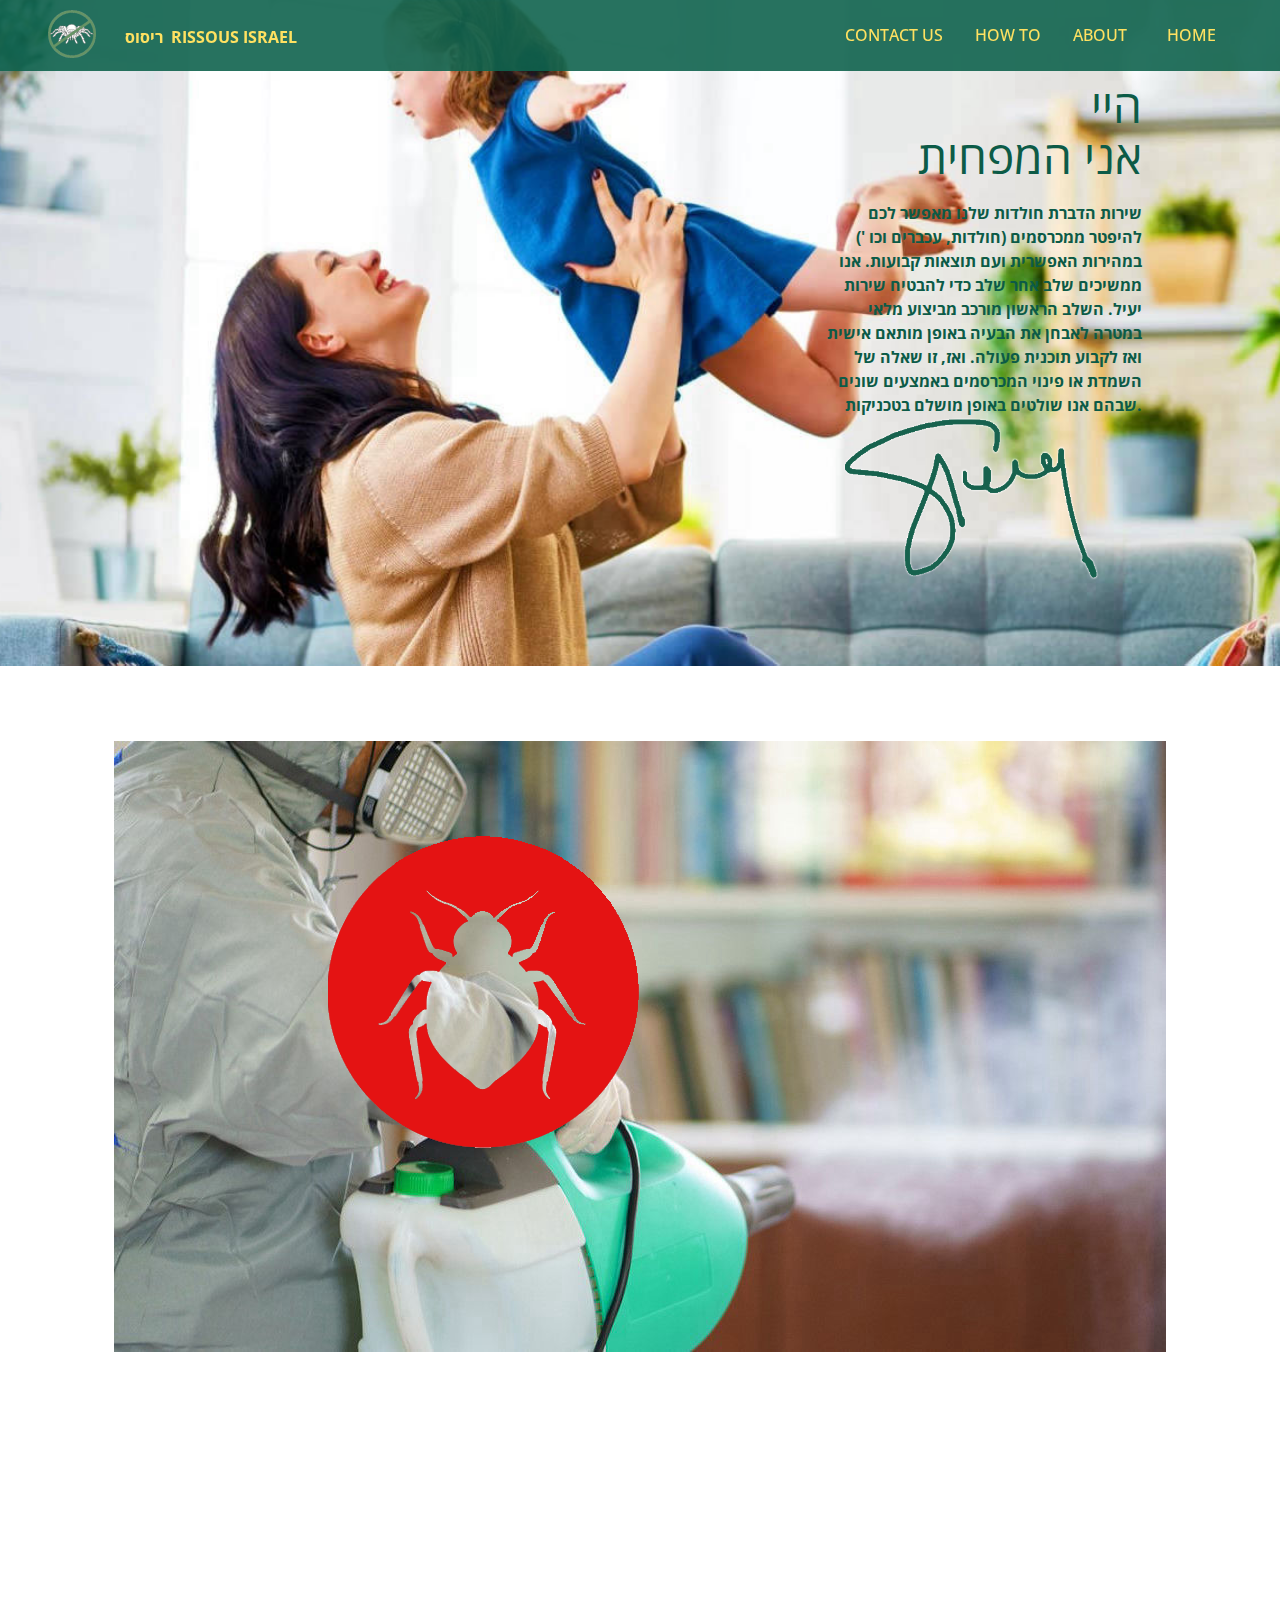
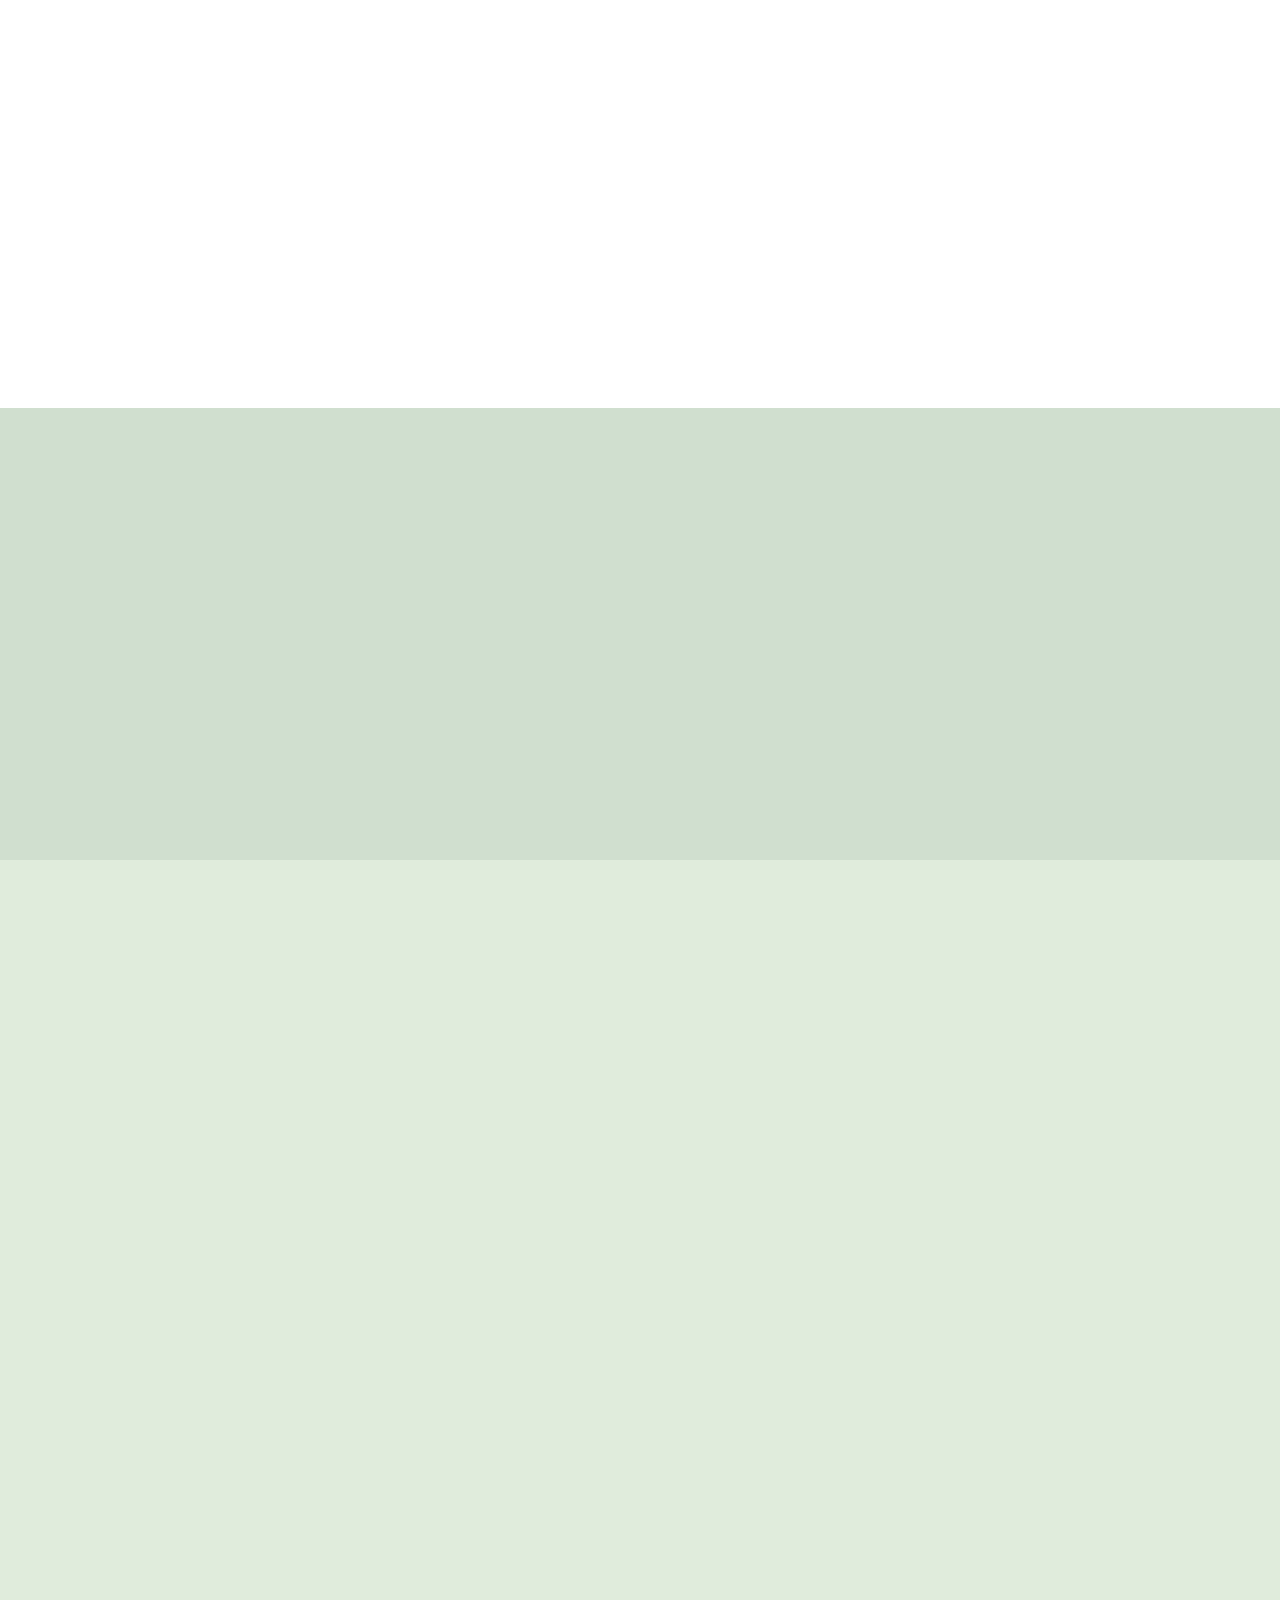
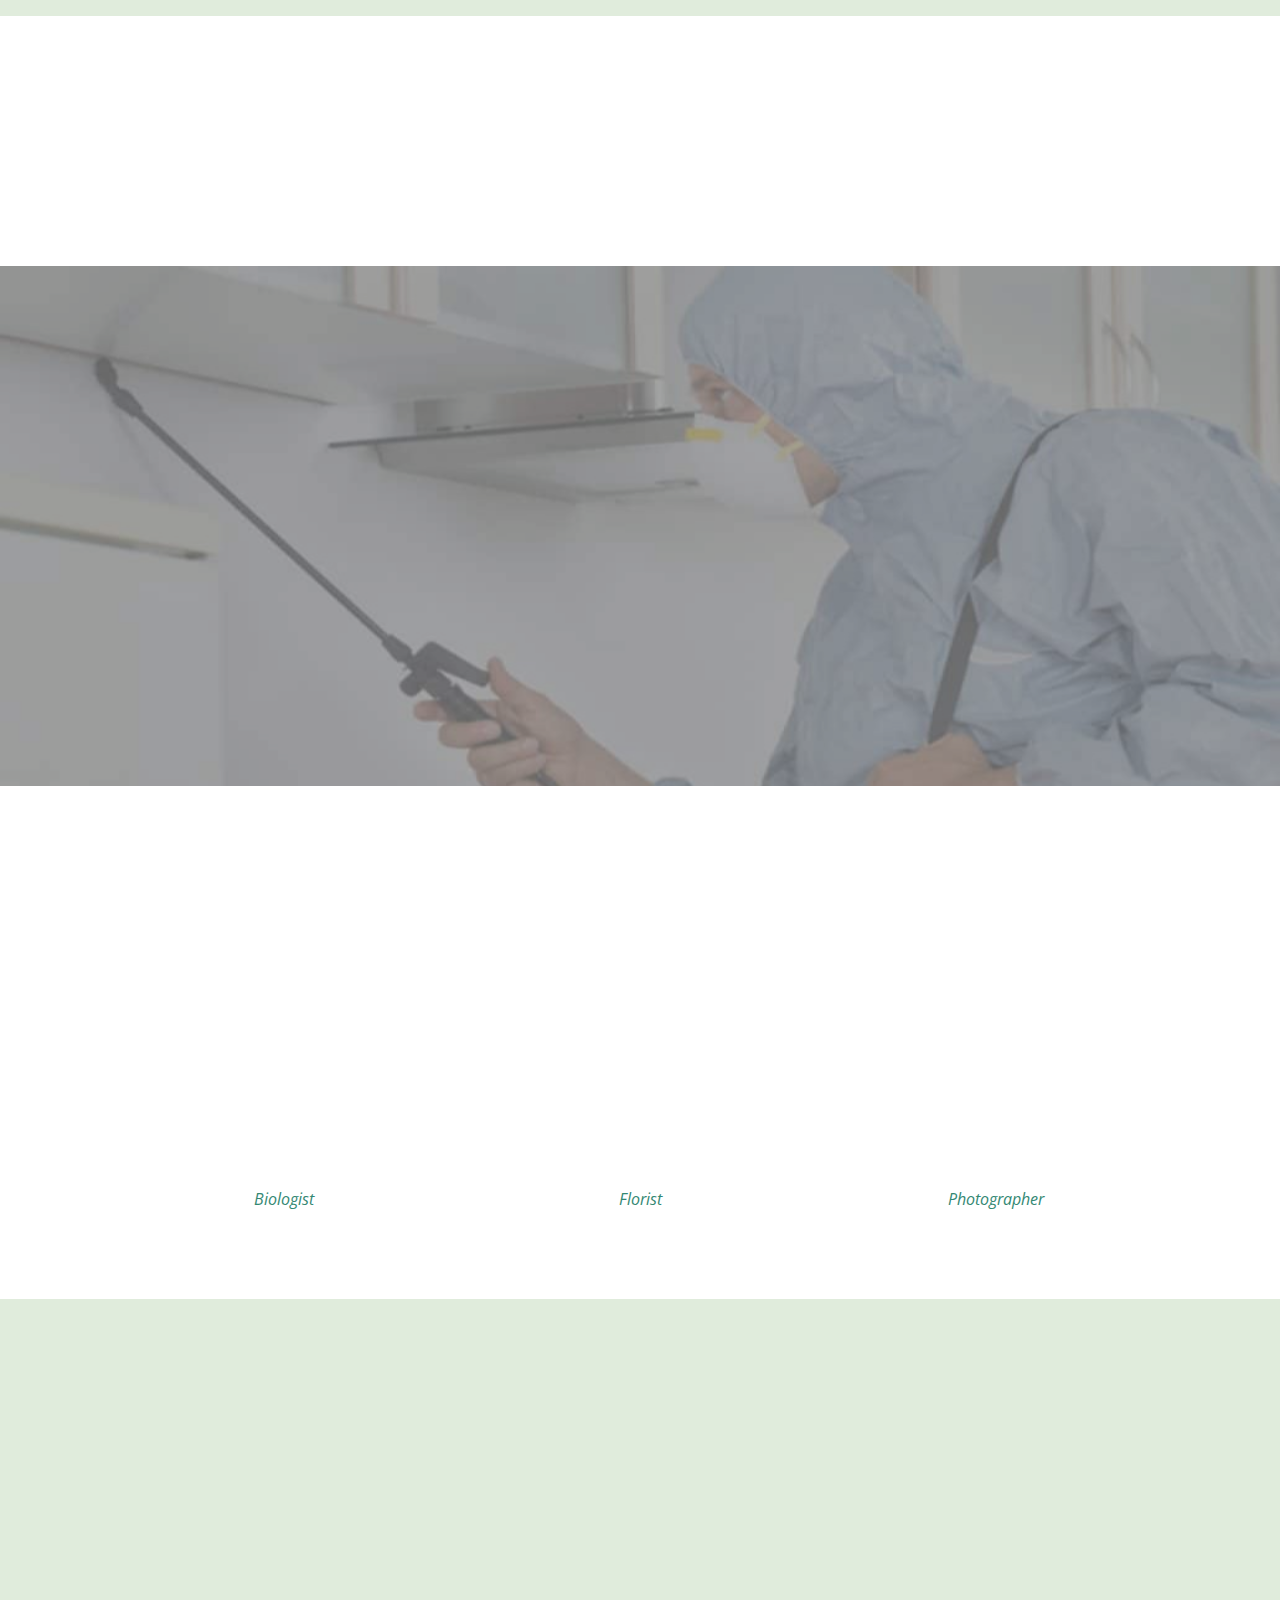
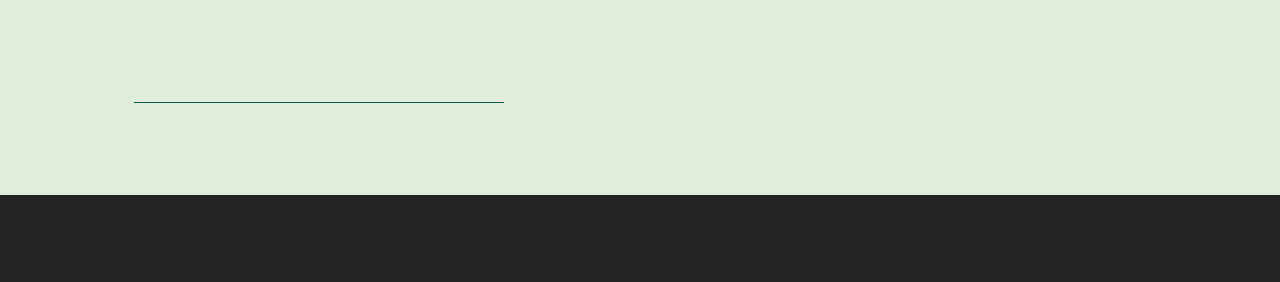
<file: page2.html>
<!DOCTYPE html>
<html  >
<head>
  
  <meta charset="UTF-8">
  <meta http-equiv="X-UA-Compatible" content="IE=edge">
  
  <meta name="twitter:card" content="summary_large_image"/>
  <meta name="twitter:image:src" content="">
  <meta property="og:image" content="">
  <meta name="twitter:title" content="prices">
  <meta name="viewport" content="width=device-width, initial-scale=1, minimum-scale=1">
  <link rel="shortcut icon" href="assets/images/logo-araignee-96x96.png" type="image/x-icon">
  <meta name="description" content="">
  
  
  <title>prices</title>
  <link rel="stylesheet" href="assets/tether/tether.min.css">
  <link rel="stylesheet" href="assets/bootstrap/css/bootstrap.min.css">
  <link rel="stylesheet" href="assets/bootstrap/css/bootstrap-grid.min.css">
  <link rel="stylesheet" href="assets/bootstrap/css/bootstrap-reboot.min.css">
  <link rel="stylesheet" href="assets/animatecss/animate.css">
    <link rel="stylesheet" href="assets/dropdown/css/style.css">
  <link rel="stylesheet" href="assets/socicon/css/styles.css">
  <link rel="stylesheet" href="assets/theme/css/style.css">
  <link rel="stylesheet" href="assets/recaptcha.css">
  <link rel="preload" href="https://fonts.googleapis.com/css?family=Open+Sans:300,300i,400,400i,600,600i,700,700i,800,800i&display=swap" as="style" onload="this.onload=null;this.rel='stylesheet'">
  <noscript><link rel="stylesheet" href="https://fonts.googleapis.com/css?family=Open+Sans:300,300i,400,400i,600,600i,700,700i,800,800i&display=swap"></noscript>
  <link rel="preload" href="https://fonts.googleapis.com/css?family=Quicksand:300,400,500,600,700&display=swap" as="style" onload="this.onload=null;this.rel='stylesheet'">
  <noscript><link rel="stylesheet" href="https://fonts.googleapis.com/css?family=Quicksand:300,400,500,600,700&display=swap"></noscript>
  <link rel="preload" href="https://fonts.googleapis.com/css?family=Crimson+Text:400,400i,600,600i,700,700i&display=swap" as="style" onload="this.onload=null;this.rel='stylesheet'">
  <noscript><link rel="stylesheet" href="https://fonts.googleapis.com/css?family=Crimson+Text:400,400i,600,600i,700,700i&display=swap"></noscript>
  <link rel="preload" as="style" href="assets/mobirise/css/mbr-additional.css"><link rel="stylesheet" href="assets/mobirise/css/mbr-additional.css" type="text/css">
  
  
  
  

</head>
<body>
  
  <section class="menu1 cid-syjxZBmOHt" once="menu" id="menu1-j">
    

    <nav class="navbar navbar-dropdown navbar-fixed-top navbar-expand-lg">

        <div class="container-fluid">
            <div class="navbar-brand">
                <span class="navbar-logo">
                    <a href="#">
                        <img src="assets/images/logo-araignee-96x96.png" alt="" style="height: 3rem;">
                    </a>
                </span>
                <span class="navbar-caption-wrap"><a class="navbar-caption text-warning display-4" href="#">ריסוס&nbsp; RISSOUS ISRAEL</a></span>
            </div>            
            <button class="navbar-toggler" type="button" data-toggle="collapse" data-target="#navbarSupportedContent" aria-controls="navbarNavAltMarkup" aria-expanded="false" aria-label="Toggle navigation">
                <div class="hamburger">
                    <span></span>
                    <span></span>
                    <span></span>
                    <span></span>
                </div>
            </button>
            <div class="collapse navbar-collapse" id="navbarSupportedContent">
                <ul class="navbar-nav nav-dropdown nav-right" data-app-modern-menu="true"><li class="nav-item"><a class="nav-link link text-warning display-4" href="page3.html" aria-expanded="false">CONTACT US</a></li><li class="nav-item"><a class="nav-link link text-warning display-4" href="page2.html" aria-expanded="false">HOW TO<br><div class="line-animation"></div></a></li><li class="nav-item"><a class="nav-link link text-warning display-4" href="page1.html" aria-expanded="false">ABOUT<br><div class="line-animation"></div></a></li><li class="nav-item"><a class="nav-link link text-warning display-4" href="index.html" aria-expanded="false">&nbsp; HOME<br><div class="line-animation"></div></a></li></ul>

                
            </div>
        </div>
    </nav>
</section>

<section class="header2 cid-syjxZCzQTb" id="header2-k">

    

    

    <div class="container">
        <div class="row">
            <div class="col-12 col-md-6 col-lg-4">               
                <h3 class="mbr-section-subtitle mbr-fonts-style display-1">
                    היי
<div>אני המפחית</div></h3>
                    <p class="mbr-text text mbr-fonts-style display-4"><strong>שירות הדברת חולדות שלנו מאפשר לכם להיפטר ממכרסמים (חולדות, עכברים וכו ') במהירות האפשרית ועם תוצאות קבועות. אנו ממשיכים שלב אחר שלב כדי להבטיח שירות יעיל. השלב הראשון מורכב מביצוע מלאי במטרה לאבחן את הבעיה באופן מותאם אישית ואז לקבוע תוכנית פעולה. ואז, זו שאלה של השמדת או פינוי המכרסמים באמצעים שונים שבהם אנו שולטים באופן מושלם בטכניקות.</strong></p>
                    <div class="si">
                        <img class="sign" src="assets/images/guez-vert-488x488.png" alt="">
                    </div>
            </div>
        </div>
    </div>
</section>

<section class="features7 cid-syjxZDb5hX" id="features9-l">
    

    

    <div>
        <div class="container">
            <div class="row justify-content-center">
                <div class="col-12 col-md-12">
                    <div class="row">

                        <div class="left-side align-center col-12 col-lg">

                            <img src="assets/images/nebulisati2on-1052x611.jpg" class="first" alt="">                                                
                            <img src="assets/images/point4-rouge-cimex-1-312x316.png" class="second" alt=""> 


                        </div>


                        <div class="right-side align-center col-12 col-lg item-wrapper">
                            
                            <div class="card-wrapper">
                                <div class="card-box align-center">
                                    
                                    <h5 class="mbr-section-title art mbr-fonts-style display-1">מדוע לבחור בחברת הדברת חולדות שלנו&nbsp;</h5>
                                    <p class="mbr-text text mbr-fonts-style display-4"><br>
<br>אסור לאפשר למכרסמים (חולדות, עכברים וכו ') להתרבות בבית או בכל אזור אחר שאליו פוקדים אנשים על מנת לשמור על בריאותם. על מנת להילחם נגד הפלישה של מזיקים אלה בבתים שלך, אנו מציעים לך את שירותי החברה המומחים שלנו בהדברת חולדות. אנו נפטרים מכל המכרסמים בצורה יעילה וקיימת. גלה כמה סיבות טובות לבחור בשירותים שלנו.<br></p>
                                    <p class="mbr-text desc mbr-fonts-style display-7"><em>Mary Byrd, owner</em></p>
                                    <div class="si">
                                        <img class="sign" src="assets/images/guez-vert-488x488.png" alt="StefaneGuez">
                                    </div>
                                </div>
                            </div>       

                        </div>
                    </div>                                     
                </div>
            </div>
        </div>
    </div>
</section>

<section class="features9 cid-syjxZDOFB1" id="features4-m">
    

    

    <div>
        <div class="container-fluid">
            <div class="row justify-content-center">
                <div class="right-side col-12 col-md-6 item-wrapper">
                    <img src="assets/images/cdp-890x629.png" alt="">
                </div>
                <div class="left-side col-12 col-md">
                    <h3 class="mbr-section-subtitle mbr-fonts-style display-7">
                        <br><br></h3>
                    <h5 class="mbr-section-title mbr-fonts-style display-1">איך זה עובד</h5>
                    <p class="mbr-text desc mbr-fonts-style display-4">
                        יש לציין בשלב זה כי אנו משתמשים אך ורק בתהליכים המעדיפים את בטיחותם של אנשים, חיות מחמד ורכוש. לבסוף, אנו מסירים את נקודות הגישה או הפרצות המאפשרות עכברים וחולדות להיכנס לחצרים שלך, ואז אנו חוזרים במידת הצורך לבצע בדיקות ואפילו התאמות. שירות הדברת החולדות שלנו כולל גם תמיכה בכם, לפי הצורך, באמצעי מניעה נגד מזיקים.</p>
                    
                </div>
            </div>
        </div>
    </div>
</section>

<section class="features3 cid-syjxZEiCq3" id="features2-n">
    

    


    <div class="container-fluid">
        <div class="row justify-content-center">

            <div class="right-side col-12 col-md-6 item-wrapper">
                <img src="assets/images/experts-415x490.png" alt="">
            </div>
            <div class="left-side col-12 col-md">

                <h3 class="mbr-section-subtitle mbr-fonts-style display-7">
                    <br>my portfolio</h3>

                <h5 class="mbr-section-title mbr-fonts-style display-1">
                    My Happy Clients</h5>
                
                    <div class="col-5 col-md-3 card">
                        <img src="assets/images/1.png">
                    </div>
                    <div class="col-5 col-md-3 card">
                        <img src="assets/images/5.png">
                    </div>
                    <div class="col-5 col-md-3 card">
                        <img src="assets/images/3.png">
                    </div>
            
                    <div class="col-5 col-md-3 card top">
                        <img src="assets/images/4.png">
                    </div>
                    <div class="col-5 col-md-3 card top">
                        <img src="assets/images/3.png">
                    </div>
                    <div class="col-5 col-md-3 card top">
                        <img src="assets/images/6.png">
                    </div>
              
                    
                    
                    
                
            </div>
        </div>
    </div>
</section>

<section class="image2 cid-syjxZEXZ7o" id="image1-o">
    

    

    <div class="container-fluid">
        <div class="row justify-content-end">
            <div class="col-12 col-lg-5">
                <img src="assets/images/slide2-1088x527.jpeg" alt="">
            </div>
            
        </div>
    </div>
</section>

<section class="image4 cid-syjxZGzyUU" id="image3-r">

    

    <div class="mbr-overlay" style="opacity: 0.4; background-color: rgb(255, 255, 255);"></div>

    <div class="container">
        <div class="row">
            <div class="col-12 ">
                                
                
            </div>
        </div>
    </div>
</section>

<section class="article1 cid-syjxZH55H6" id="article1-t">

    

    

    <div class="container">
        <div class="row">
            <div class="col-12">
                
                <h3 class="mbr-section-title mbr-fonts-style display-1">הצוות המדהים שלי</h3>
            </div>
        </div>
    </div>
</section>

<section class="people2 cid-syjxZHkUDo" id="people2-u">
    

    
    <div class="container">
        <div class="row justify-content-center">
            <div class="col-sm-6 col-lg-4">
                <div class="card-wrap">
                    <div class="image-wrap">
                        <img src="assets/images/trou-712x385.jpeg" alt="">
                    </div>
                    <div class="content-wrap">
                        <h5 class="mbr-section-title card-title mbr-fonts-style align-center m-0">ראש ולבה</h5>
                        <h6 class="mbr-role mbr-fonts-style align-center display-4">
                            Biologist
                        </h6>
                        <div class="social-row display-7">
                            <div class="soc-item">
                                <a href="https://www.facebook.com/Mobirise/" target="_blank">
                                    <span class="mbr-iconfont socicon socicon-facebook"></span>
                                </a>
                            </div>
                            <div class="soc-item">
                                <a href="https://twitter.com/mobirise" target="_blank">
                                    <span class="mbr-iconfont socicon socicon-twitter"></span>
                                </a>
                            </div>
                            <div class="soc-item">
                                <a href="https://instagram.com/mobirise" target="_blank">
                                    <span class="mbr-iconfont socicon socicon-instagram"></span>
                                </a>
                            </div>
                            
                            
                        </div>
                    </div>
                </div>
            </div>

            <div class="col-sm-6 col-lg-4">
                <div class="card-wrap">
                    <div class="image-wrap">
                        <img src="assets/images/mice-wallpaper-712x475.jpeg" alt="">
                    </div>
                    <div class="content-wrap">
                        <h5 class="mbr-section-title card-title mbr-fonts-style align-center m-0">שרה פאלמר</h5>
                        <h6 class="mbr-role mbr-fonts-style align-center display-4">
                            Florist
                        </h6>
                        <div class="social-row display-7">
                            <div class="soc-item">
                                <a href="https://www.facebook.com/Mobirise/" target="_blank">
                                    <span class="mbr-iconfont socicon socicon-facebook"></span>
                                </a>
                            </div>
                            <div class="soc-item">
                                <a href="https://twitter.com/mobirise" target="_blank">
                                    <span class="mbr-iconfont socicon socicon-twitter"></span>
                                </a>
                            </div>
                            <div class="soc-item">
                                <a href="https://instagram.com/mobirise" target="_blank">
                                    <span class="mbr-iconfont socicon socicon-instagram"></span>
                                </a>
                            </div>
                            
                            
                        </div>
                    </div>
                </div>
            </div>

            <div class="col-sm-6 col-lg-4">
                <div class="card-wrap top">
                    <div class="image-wrap">
                        <img src="assets/images/van-1-712x485.png" alt="">
                    </div>
                    <div class="content-wrap">
                        <h5 class="mbr-section-title card-title mbr-fonts-style align-center m-0">ג'סיקה סוויפט</h5>
                        <h6 class="mbr-role mbr-fonts-style align-center display-4">
                            Photographer
                        </h6>
                        <div class="social-row display-7">
                            <div class="soc-item">
                                <a href="https://www.facebook.com/Mobirise/" target="_blank">
                                    <span class="mbr-iconfont socicon socicon-facebook"></span>
                                </a>
                            </div>
                            <div class="soc-item">
                                <a href="https://twitter.com/mobirise" target="_blank">
                                    <span class="mbr-iconfont socicon socicon-twitter"></span>
                                </a>
                            </div>
                            <div class="soc-item">
                                <a href="https://instagram.com/mobirise" target="_blank">
                                    <span class="mbr-iconfont socicon socicon-instagram"></span>
                                </a>
                            </div>
                            
                            
                        </div>
                    </div>
                </div>
            </div>

            
        </div>
    </div>
</section>

<section class="footer2 cid-syjxZI74Hx" once="footers" id="footer1-v">
    

    

    <div class="container no-padding">
        <div class="row">
            <div class="col-12 col-md-6 bottom">
                <div class="b">
                    <div>
                        <h5 class="mbr-section-title mbr-fonts-style">Contact Us</h5>
                    </div>
                    <div class="mbr-link align-center">
                        <h5 class="address mbr-fonts-style display-5">כיכר העצמאות 12, נתניה, ישראל<br>12 kikat ha'Atsmaut Netanya</h5>
                        <h5 class="address mbr-fonts-style tel display-4">053 708 35 36</h5>
                        <h5 class="address mbr-fonts-style display-7"><p>
                            <em><a href="index.html" class="text-info">email@</a>rissous-israel.com</em></p></h5>
                        <h5 class="address mbr-fonts-style display-7">
                            #rissousisrael</h5>
                    </div>
                    <div class="mbr-form top" data-form-type="formoid">
                        <form action="https://mobirise.eu/" method="POST" class="mbr-form form-with-styler" data-form-title="Form Name"><input type="hidden" name="email" data-form-email="true" value="glPSE6gMGp/84YgcYE1cMXaeANSthxCVGINvrxe0n06UiV/RnkMrgEzLaJsolZ8UKfJvrY3NyiTqSob7SIg6qQyNfa/TjE4jjU3xDU2boRhUywDCMHFuLd7OZsJzH8c0.z+GnMWIgvpbgKTZsahh5oNp2Fp2kmtj4Nz0YBOOGV1kigOakbRnEgNRGqrIPh3gbnl8IOQg8TNCeTS44lohyI9+wJICP2gj49230sknI1bypuHtbwj7FzXO0jdgl1ozq">
                            <div class="form-row">
                                <div hidden="hidden" data-form-alert="" class="alert alert-success col-12">Thanks for filling
                                    out
                                    the form!</div>
                                <div hidden="hidden" data-form-alert-danger="" class="alert alert-danger col-12">Oops...! some
                                    problem!</div>
                            </div>
                            <div class="dragArea form-row">
                                <div data-for="email" class="form-group col-12 col-lg">
                                    <input type="email" name="email" placeholder="Your Email" data-form-field="email" class="form-control display-7" value="" id="email-footer1-v">
                                        <div class="col-auto button"><button type="submit" class="btn btn-primary display-4">Send</button>
                                    </div>
                                </div>
                            </div>
                        </form>
                    </div>
                </div>
            </div>
            <div class="col-12 col-md-6 no-padd">
                <div class="google-map"><iframe frameborder="0" style="border:0" src="https://www.google.com/maps/embed/v1/place?key=AIzaSyCNveGQ9bfpKFwWzQLLftrR9hNiHwdqQG8&amp;q=kikar ha atsmaut 12 netanya, israel" allowfullscreen=""></iframe></div>
            </div>
        </div>
    </div>
</section>

<section data-bs-version="5.1" class="footer2 stackm5 cid-teAF4A5kzV" id="footer02-1k">

    

    

    <div class="container">
        <div class="media-container-row align-center mbr-white">
            <div class="col-12">
                <p class="mbr-text mb-0 mbr-fonts-style display-7">
                    © Copyright 2022 ריסוס לבית ללא רי- Design By StudioGideon.tk- website by MadeByGideon.tk</p>
            </div>
        </div>
    </div>
</section>


<script src="assets/web/assets/jquery/jquery.min.js"></script>
  <script src="assets/popper/popper.min.js"></script>
  <script src="assets/tether/tether.min.js"></script>
  <script src="assets/bootstrap/js/bootstrap.min.js"></script>
  <script src="assets/smoothscroll/smooth-scroll.js"></script>
  <script src="assets/viewportchecker/jquery.viewportchecker.js"></script>
      <script src="assets/dropdown/js/nav-dropdown.js"></script>
  <script src="assets/dropdown/js/navbar-dropdown.js"></script>
  <script src="assets/touchswipe/jquery.touch-swipe.min.js"></script>
  <script src="assets/theme/js/script.js"></script>
  <script src="assets/formoid.min.js"></script>
  
  
  
  <input name="animation" type="hidden">
  
</body>
</html>
</file>
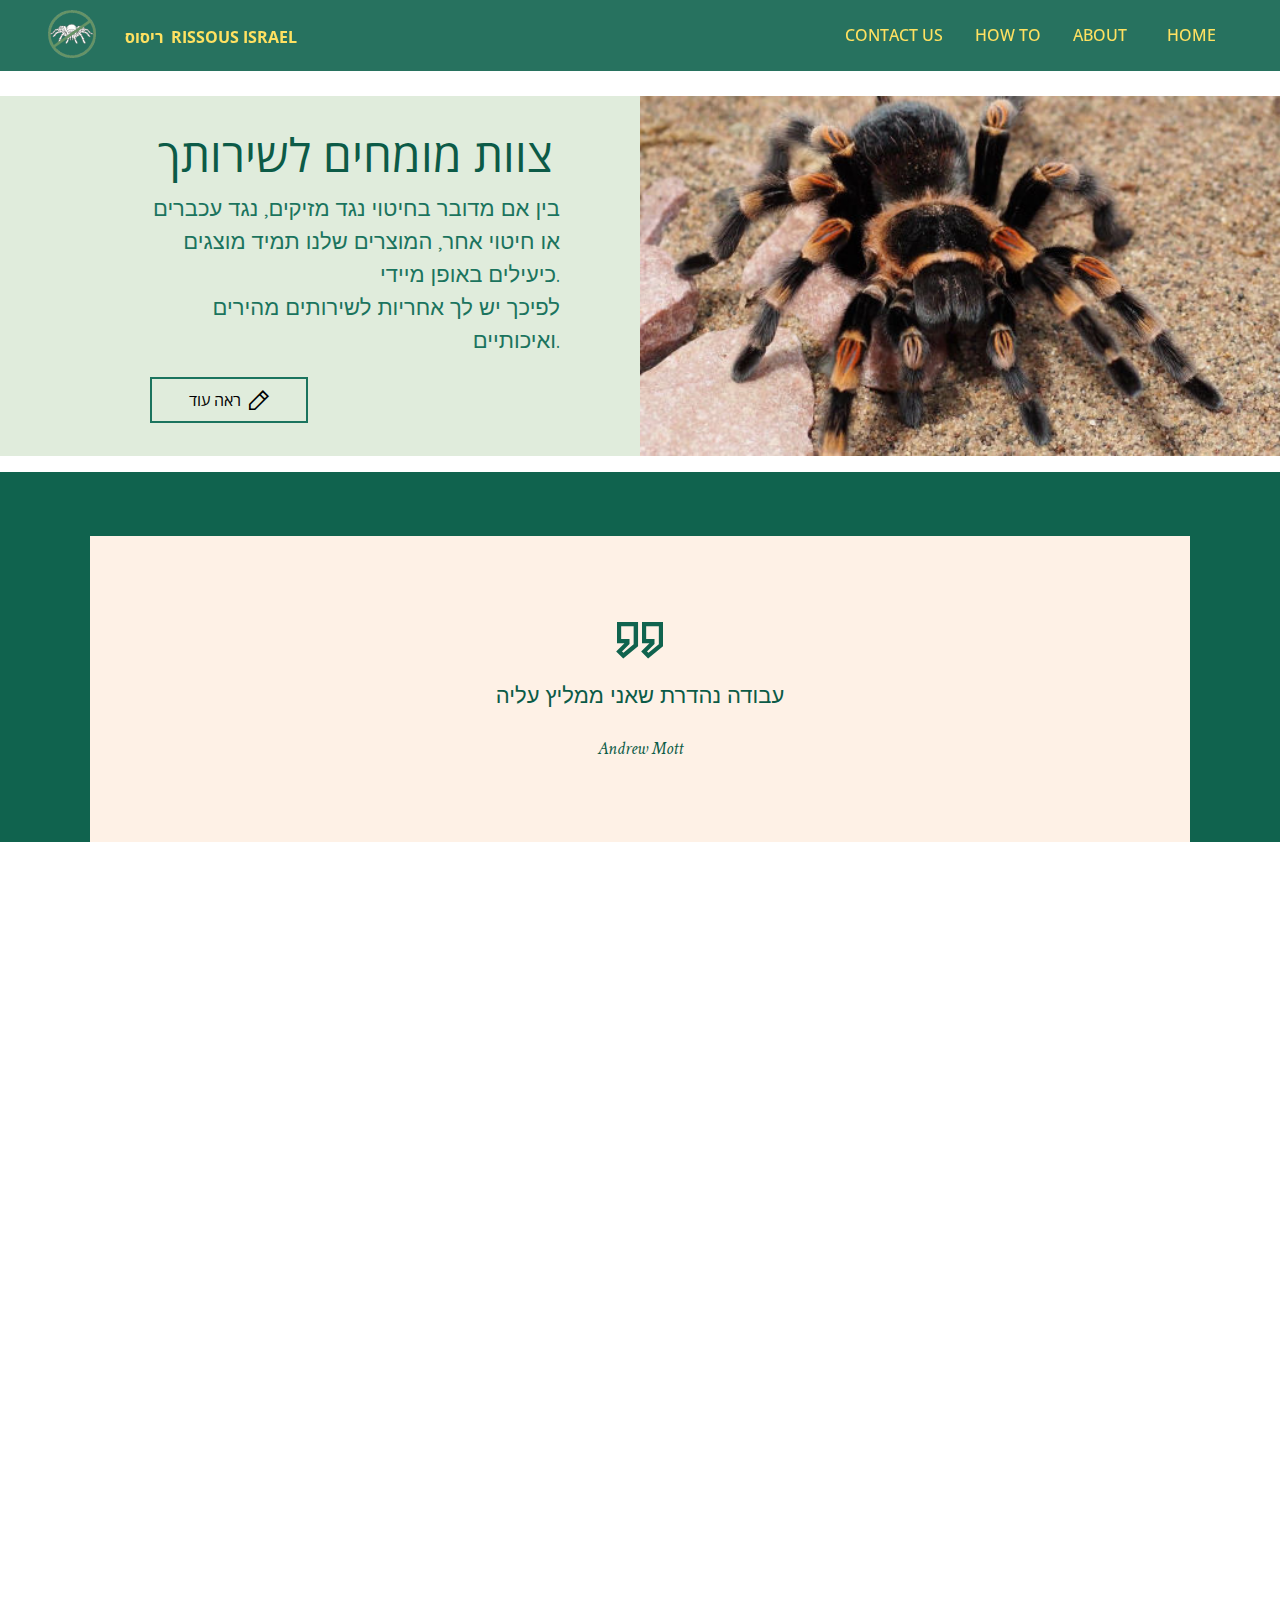
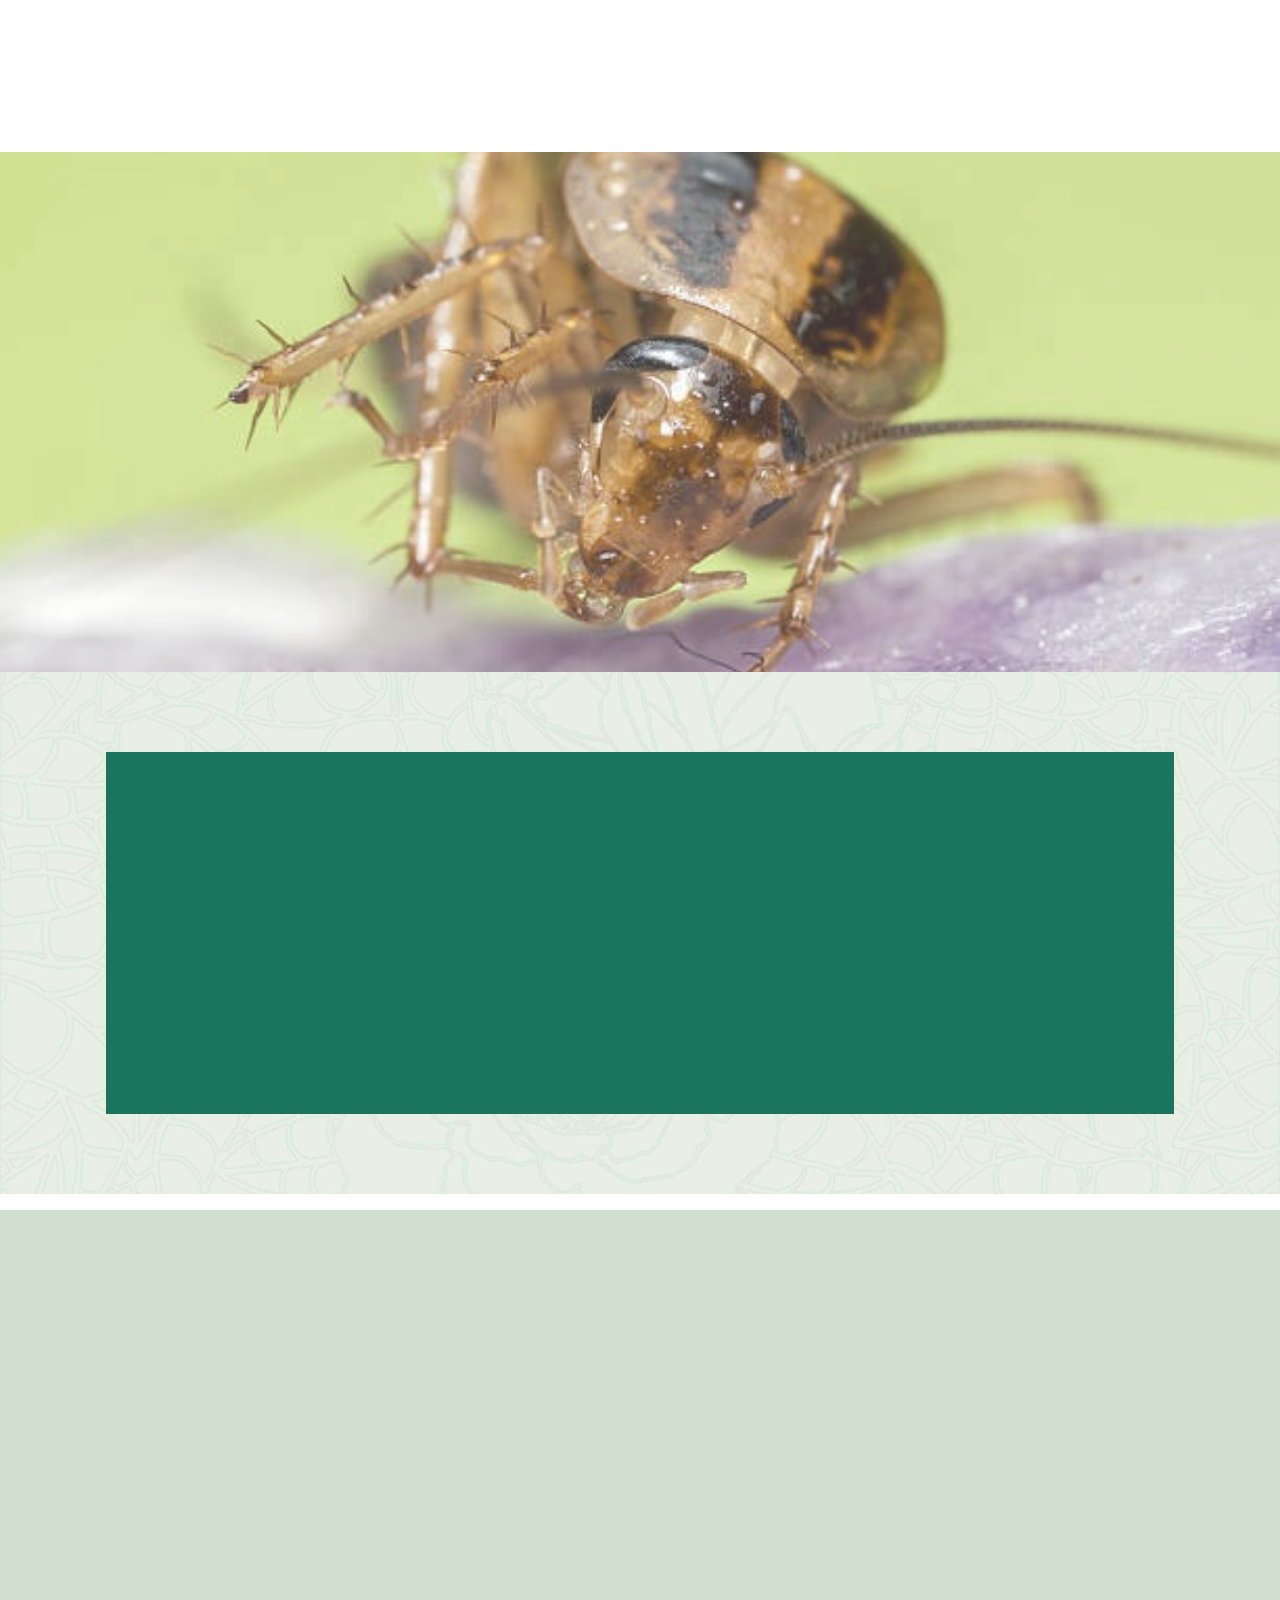
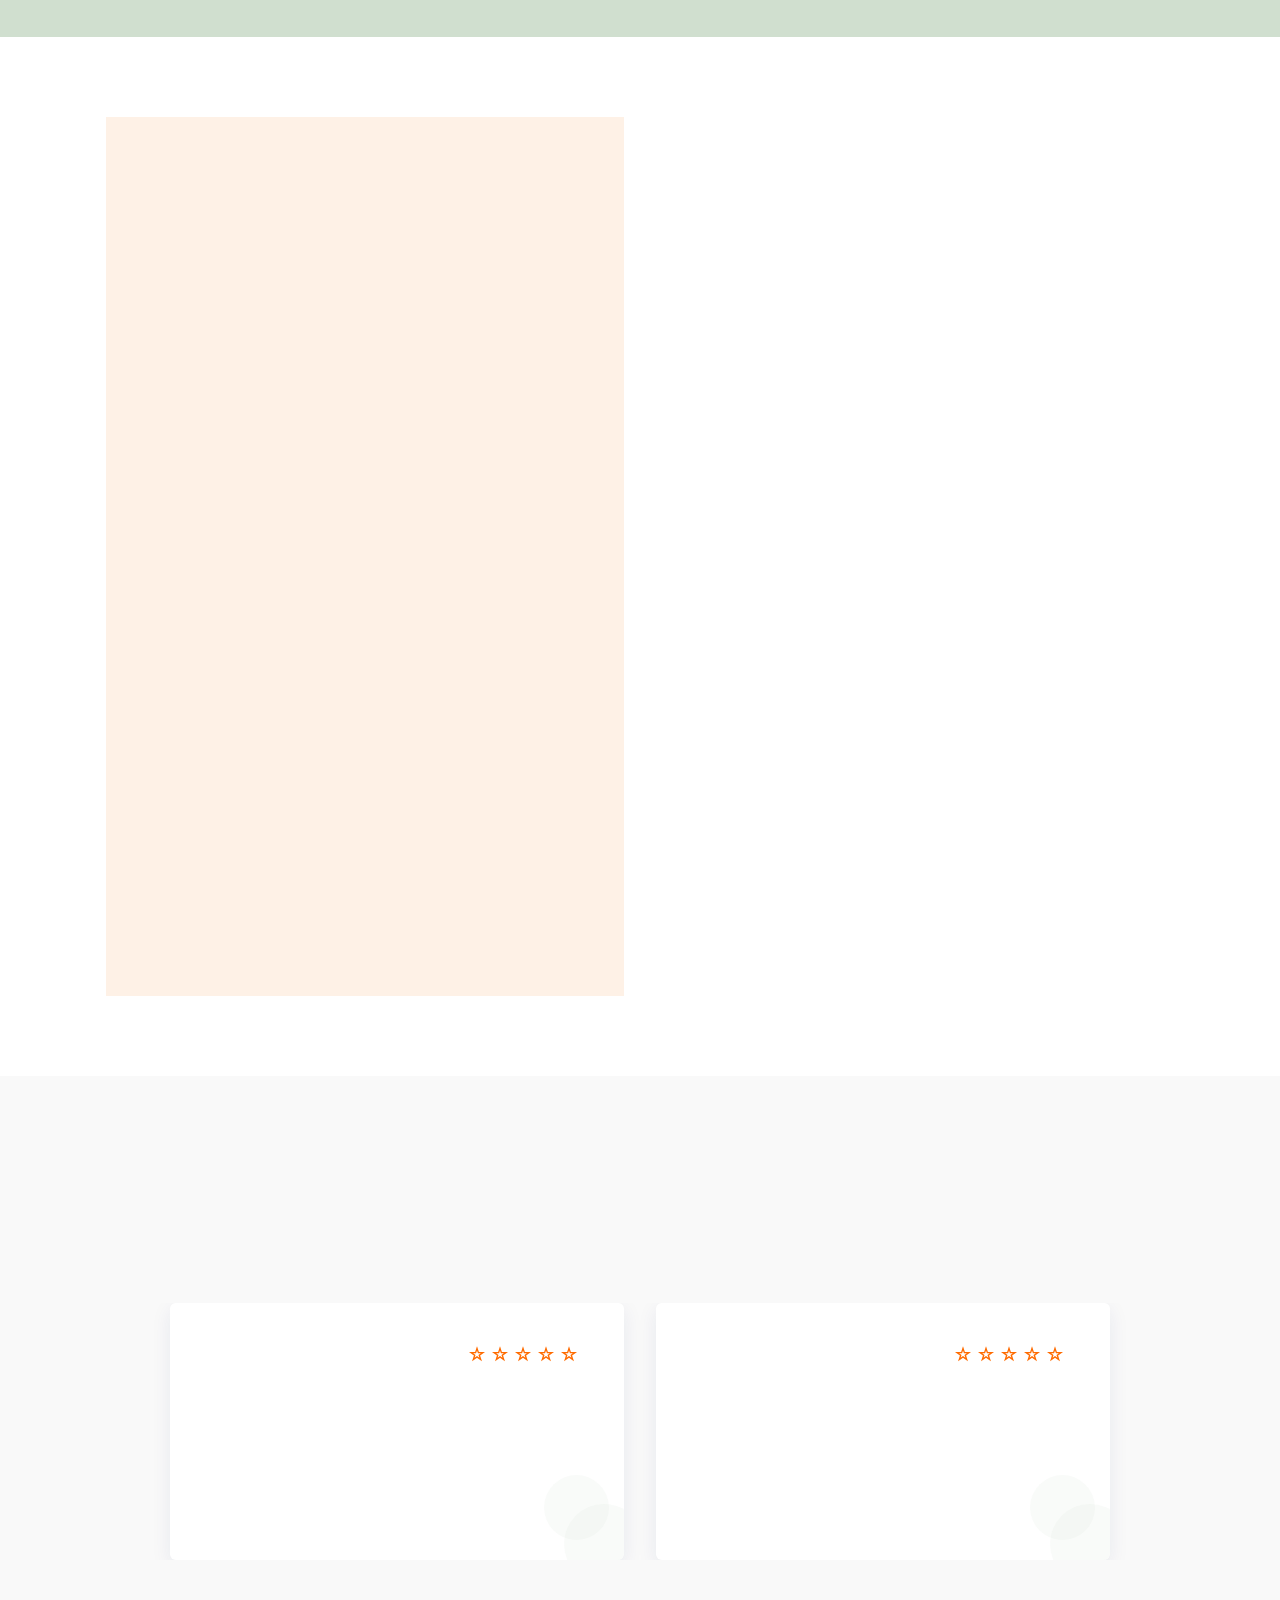
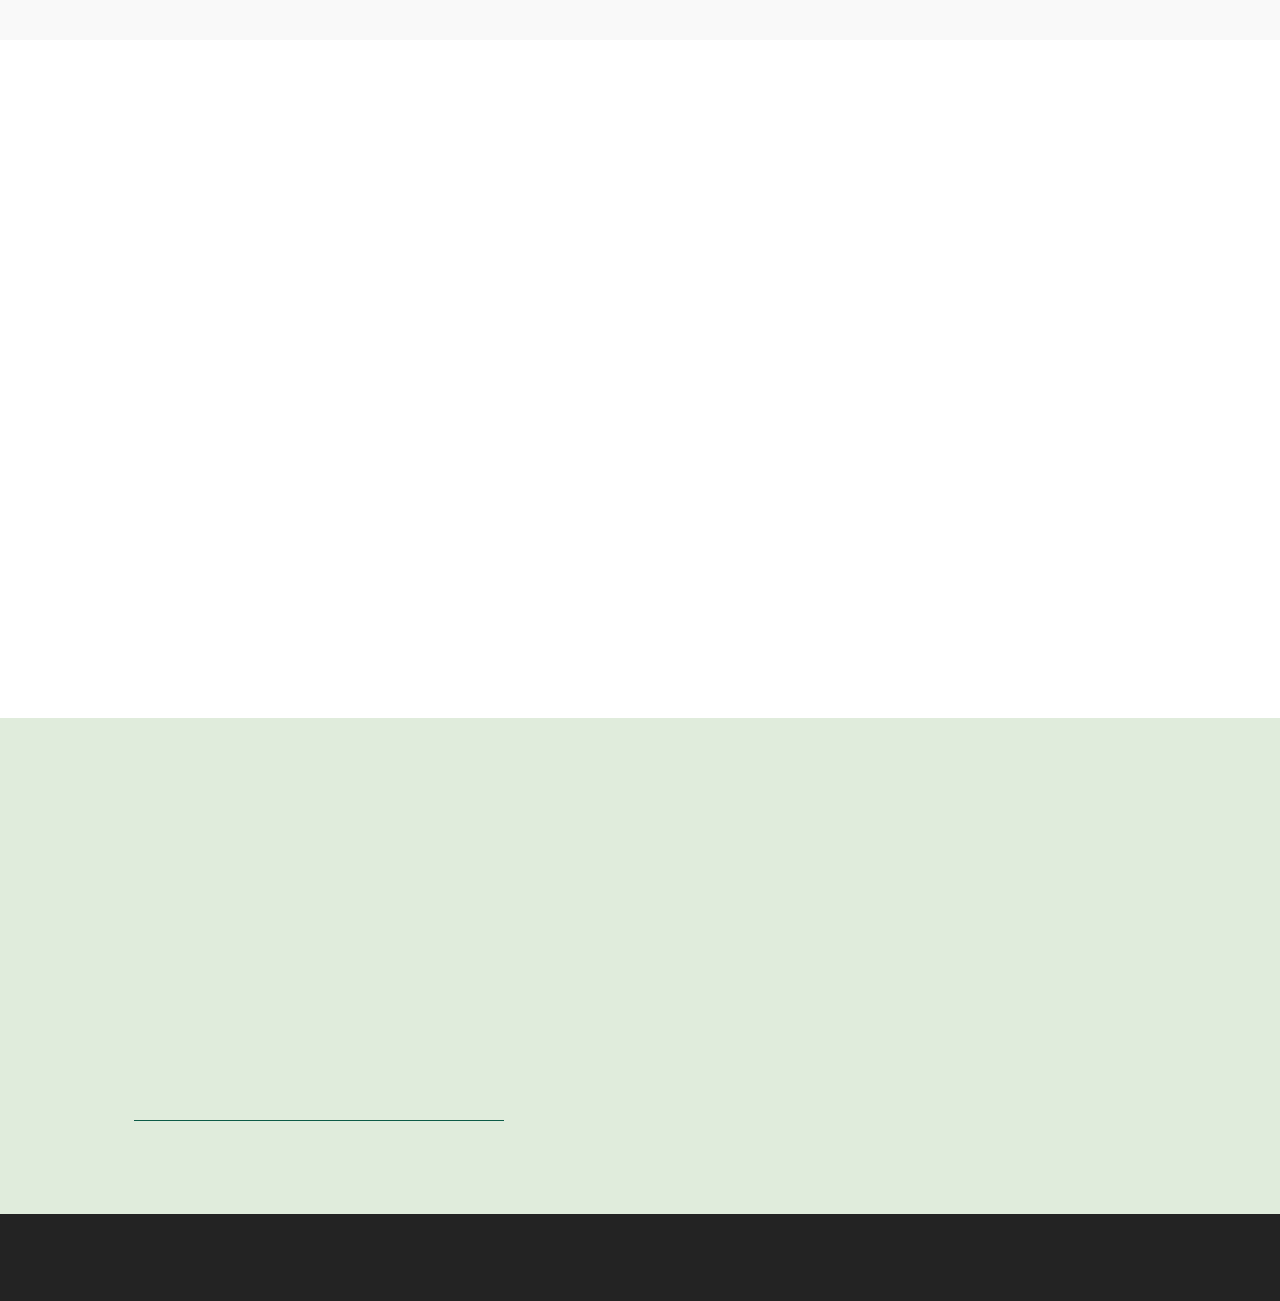
<file: page3.html>
<!DOCTYPE html>
<html  >
<head>
  
  <meta charset="UTF-8">
  <meta http-equiv="X-UA-Compatible" content="IE=edge">
  
  <meta name="twitter:card" content="summary_large_image"/>
  <meta name="twitter:image:src" content="">
  <meta property="og:image" content="">
  <meta name="twitter:title" content="contact">
  <meta name="viewport" content="width=device-width, initial-scale=1, minimum-scale=1">
  <link rel="shortcut icon" href="assets/images/logo-araignee-96x96.png" type="image/x-icon">
  <meta name="description" content="">
  
  
  <title>contact</title>
  <link rel="stylesheet" href="assets/web/assets/mobirise-icons2/mobirise2.css">
  <link rel="stylesheet" href="assets/tether/tether.min.css">
  <link rel="stylesheet" href="assets/bootstrap/css/bootstrap.min.css">
  <link rel="stylesheet" href="assets/bootstrap/css/bootstrap-grid.min.css">
  <link rel="stylesheet" href="assets/bootstrap/css/bootstrap-reboot.min.css">
  <link rel="stylesheet" href="assets/animatecss/animate.css">
    <link rel="stylesheet" href="assets/dropdown/css/style.css">
  <link rel="stylesheet" href="assets/socicon/css/styles.css">
  <link rel="stylesheet" href="assets/theme/css/style.css">
  <link rel="stylesheet" href="assets/recaptcha.css">
  <link rel="preload" href="https://fonts.googleapis.com/css?family=Open+Sans:300,300i,400,400i,600,600i,700,700i,800,800i&display=swap" as="style" onload="this.onload=null;this.rel='stylesheet'">
  <noscript><link rel="stylesheet" href="https://fonts.googleapis.com/css?family=Open+Sans:300,300i,400,400i,600,600i,700,700i,800,800i&display=swap"></noscript>
  <link rel="preload" href="https://fonts.googleapis.com/css?family=Quicksand:300,400,500,600,700&display=swap" as="style" onload="this.onload=null;this.rel='stylesheet'">
  <noscript><link rel="stylesheet" href="https://fonts.googleapis.com/css?family=Quicksand:300,400,500,600,700&display=swap"></noscript>
  <link rel="preload" href="https://fonts.googleapis.com/css?family=Crimson+Text:400,400i,600,600i,700,700i&display=swap" as="style" onload="this.onload=null;this.rel='stylesheet'">
  <noscript><link rel="stylesheet" href="https://fonts.googleapis.com/css?family=Crimson+Text:400,400i,600,600i,700,700i&display=swap"></noscript>
  <link rel="preload" as="style" href="assets/mobirise/css/mbr-additional.css"><link rel="stylesheet" href="assets/mobirise/css/mbr-additional.css" type="text/css">
  
  
  
  

</head>
<body>
  
  <section class="menu1 cid-syjy5Be5Fy" once="menu" id="menu1-w">
    

    <nav class="navbar navbar-dropdown navbar-fixed-top navbar-expand-lg">

        <div class="container-fluid">
            <div class="navbar-brand">
                <span class="navbar-logo">
                    <a href="#">
                        <img src="assets/images/logo-araignee-96x96.png" alt="" style="height: 3rem;">
                    </a>
                </span>
                <span class="navbar-caption-wrap"><a class="navbar-caption text-warning display-4" href="#">ריסוס&nbsp; RISSOUS ISRAEL</a></span>
            </div>            
            <button class="navbar-toggler" type="button" data-toggle="collapse" data-target="#navbarSupportedContent" aria-controls="navbarNavAltMarkup" aria-expanded="false" aria-label="Toggle navigation">
                <div class="hamburger">
                    <span></span>
                    <span></span>
                    <span></span>
                    <span></span>
                </div>
            </button>
            <div class="collapse navbar-collapse" id="navbarSupportedContent">
                <ul class="navbar-nav nav-dropdown nav-right" data-app-modern-menu="true"><li class="nav-item"><a class="nav-link link text-warning display-4" href="page3.html" aria-expanded="false">CONTACT US</a></li><li class="nav-item"><a class="nav-link link text-warning display-4" href="page2.html" aria-expanded="false">HOW TO<br><div class="line-animation"></div></a></li><li class="nav-item"><a class="nav-link link text-warning display-4" href="page1.html" aria-expanded="false">ABOUT<br><div class="line-animation"></div></a></li><li class="nav-item"><a class="nav-link link text-warning display-4" href="index.html" aria-expanded="false">&nbsp; HOME<br><div class="line-animation"></div></a></li></ul>

                
            </div>
        </div>
    </nav>
</section>

<section class="features9 cid-syjynD2n8J" id="features4-19">
    

    

    <div>
        <div class="container-fluid">
            <div class="row justify-content-center">
                <div class="right-side col-12 col-md-6 item-wrapper">
                    <img src="assets/images/araignee-518x291.jpg" alt="">
                </div>
                <div class="left-side col-12 col-md">
                    
                    <h5 class="mbr-section-title mbr-fonts-style display-1">צוות מומחים לשירותך</h5>
                    <p class="mbr-text desc mbr-fonts-style display-5">בין אם מדובר בחיטוי נגד מזיקים, נגד עכברים או חיטוי אחר, המוצרים שלנו תמיד מוצגים כיעילים באופן מיידי.
<br>לפיכך יש לך אחריות לשירותים מהירים ואיכותיים.</p>
                    <div class="mbr-section-btn"><a class="btn btn-info-outline display-4" href=""><span class="mobi-mbri mobi-mbri-edit-2 mbr-iconfont mbr-iconfont-btn"></span>ראה עוד</a></div>
                </div>
            </div>
        </div>
    </div>
</section>

<section class="article2 cid-syjypZafC6" id="article2-1a">
    

    

    <div class="container">
        <div class="row justify-content-center">
            <div class="col-12 col-lg-12 card">

                <div class="iconfont-wrapper">
                    <span class="mbr-iconfont mobi-mbri-quote-right mobi-mbri" style="color: rgb(16, 99, 78); fill: rgb(16, 99, 78);"></span>
                </div>

                <h5 class="lin mbr-fonts-style align-center display-5">עבודה נהדרת שאני ממליץ עליה</h5>

                <h3 class="mbr-section-subtitle mbr-fonts-style display-7">
                    Andrew Mott</h3>
            </div>
        </div>
    </div>
</section>

<section class="features7 cid-syjy5C9633" id="features9-y">
    

    

    <div>
        <div class="container">
            <div class="row justify-content-center">
                <div class="col-12 col-md-12">
                    <div class="row">

                        <div class="left-side align-center col-12 col-lg">

                            <img src="assets/images/1-v3dimage-v3-690x444.png" class="first" alt="">                                                
                            <img src="assets/images/point4-rouge-cimex-1-312x316.png" class="second" alt=""> 


                        </div>


                        <div class="right-side align-center col-12 col-lg item-wrapper">
                            
                            <div class="card-wrapper">
                                <div class="card-box align-center">
                                    
                                    <h5 class="mbr-section-title art mbr-fonts-style display-1">מדוע לבחור בחברת הדברת חולדות שלנו&nbsp;</h5>
                                    <p class="mbr-text text mbr-fonts-style display-4"><br>
<br>אסור לאפשר למכרסמים (חולדות, עכברים וכו ') להתרבות בבית או בכל אזור אחר שאליו פוקדים אנשים על מנת לשמור על בריאותם. על מנת להילחם נגד הפלישה של מזיקים אלה בבתים שלך, אנו מציעים לך את שירותי החברה המומחים שלנו בהדברת חולדות. אנו נפטרים מכל המכרסמים בצורה יעילה וקיימת. גלה כמה סיבות טובות לבחור בשירותים שלנו.<br></p>
                                    <p class="mbr-text desc mbr-fonts-style display-5">סטפן גז<br></p>
                                    <div class="si">
                                        <img class="sign" src="assets/images/guez-vert-400x400.png" alt="">
                                    </div>
                                </div>
                            </div>       

                        </div>
                    </div>                                     
                </div>
            </div>
        </div>
    </div>
</section>

<section class="image4 cid-syjytbDOvF" id="image3-1b">

    

    <div class="mbr-overlay" style="opacity: 0.2; background-color: rgb(255, 255, 255);"></div>

    <div class="container">
        <div class="row">
            <div class="col-12 ">
                                
                
            </div>
        </div>
    </div>
</section>

<section class="features9 cid-teFGS7Hnt3" id="features4-1l">
    

    

    <div>
        <div class="container">
            <div class="row justify-content-center">
                <div class="right-side col-12 col-md-6 item-wrapper">
                    <img src="assets/images/screenshot-3-1001x680.png" alt="">
                </div>
                <div class="left-side col-12 col-md">
                    
                    <h5 class="mbr-section-title mbr-fonts-style display-1">
                        Our Mission</h5>
                    <p class="mbr-text desc mbr-fonts-style display-4">
                        Lorem ipsum dolor sit amet, pri omnium verterem id, sit labore dicunt an, ea civibus.</p>
                    <div class="mbr-section-btn"><a class="btn btn-primary display-4" href="">Read more</a></div>
                </div>
            </div>
        </div>
    </div>
</section>

<section class="features9 cid-syjy5CvJ8B" id="features4-z">
    

    

    <div>
        <div class="container-fluid">
            <div class="row justify-content-center">
                <div class="right-side col-12 col-md-6 item-wrapper">
                    <img src="assets/images/1-camion-1-600x400.png" alt="">
                </div>
                <div class="left-side col-12 col-md">
                    <h3 class="mbr-section-subtitle mbr-fonts-style display-7">
                        <br><br></h3>
                    <h5 class="mbr-section-title mbr-fonts-style display-1">איך זה עובד</h5>
                    <p class="mbr-text desc mbr-fonts-style display-4">
                        יש לציין בשלב זה כי אנו משתמשים אך ורק בתהליכים המעדיפים את בטיחותם של אנשים, חיות מחמד ורכוש. לבסוף, אנו מסירים את נקודות הגישה או הפרצות המאפשרות עכברים וחולדות להיכנס לחצרים שלך, ואז אנו חוזרים במידת הצורך לבצע בדיקות ואפילו התאמות. שירות הדברת החולדות שלנו כולל גם תמיכה בכם, לפי הצורך, באמצעי מניעה נגד מזיקים.</p>
                    
                </div>
            </div>
        </div>
    </div>
</section>

<section class="form1 cid-syjyxpEtzn" id="form1-1c">
    

    

    <div class="container">
        <div class="row">

            <div class="right-side col-12 col-lg-6">
                <div class="padd">
                    <h5 class="mbr-section-title mbr-fonts-style f">חיטוי מוחלט של השטח שלך</h5>
                    <p class="mbr-text desc mbr-fonts-style display-5">
                        אנא מלא טופס זה</p>
                    <div class="mbr-form" data-form-type="formoid">
                        <!--Formbuilder Form-->
                        <form action="https://mobirise.eu/" method="POST" class="mbr-form form-with-styler" data-form-title="Form Name"><input type="hidden" name="email" data-form-email="true" value="URmI1ZCaXmts57RZestvUfiuGHO/vFCuxOTrAGpD0N95KX78VyhrAhax/Gtqa+riluyrfZCh23s5+vo97W2yxlaQlK/2dBL1ydcJz33q8gY/7FJTC2lD1pjdwPGBfP64.Pdv2MZg9doFNsMiWoigEvO2QTJ1IMcOzMHDfVQ52oI5bns0qV5KdHew0QMO7iFSxRnZZkwDB5PhLOdjwDa1D9YHyHl0FGz0qWfp67dPyBrjvxlsAUvQrZgr1q7sADxrO">
                            <div class="form-row">
                                <div hidden="hidden" data-form-alert="" class="alert alert-success col-12">Thanks for
                                    filling out the form!</div>
                                <div hidden="hidden" data-form-alert-danger="" class="alert alert-danger col-12">Oops...!
                                    some problem!</div>
                            </div>
                            <div class="dragArea form-row">
                                <div class="col form-group " data-for="email">
                                    <input type="email" name="email" placeholder="Your Email" data-form-field="email" class="form-control display-7" value="" id="email-form1-1c">
                                </div>
                                <div class="col-lg-12 col-md-12 col-sm-12 form-group" data-for="textarea">
                                    <textarea name="textarea" placeholder="Your message" data-form-field="textarea" class="form-control display-7" style="margin-top: 0px; margin-bottom: 0px; height: 33px;" id="textarea-form1-1c"></textarea>
                                </div>
                                <div class="col-auto"><button type="submit" class="btn btn-secondary display-4">לשלוח</button></div>
                            </div>
                        </form>
                        <!--Formbuilder Form-->
                    </div>
                </div>
            </div>
            <div class="left-side col-12 col-lg-6">
                <div class="card-wrapper">
                    <div class="card-box align-center">
                        <div class="pic">
                            <img class="picture" src="assets/images/marcus-e14120140881701-10-1-6-87-2-3-141x141.png" alt="">
                        </div>
                        <h5 class="mbr-section-title art mbr-fonts-style display-2">לשירותכם</h5>
                        <p class="mbr-text text mbr-fonts-style display-4">חיסול חיידקים פתוגניים
<br>חיידקים או נגיפים (כולל Covid-19)
<br>חיטוי
<br>השמדת חולדות
<br>תכנון התערבות יעיל
<br>מוצרים המכבדים לחלוטין את הסביבה שלך</p>

                        <div class="si">
                            <img class="sign" src="assets/images/guez-vert-400x400.png" alt="">
                            <p class="mbr-text desc mbr-fonts-style display-5"><strong>סטפן גז</strong><br></p>
                        </div>
                    </div>
                </div>
            </div>
        </div>
    </div>
</section>

<section class="carousel slide testimonials-slider firmm4_testimonials3 cid-sySaO2R9iw" data-interval="false" id="testimonials3-1i">
    
    

  

    <div class="container">
        <div class="title_block">
            <h4 class="mbr-section-subtitle mbr-fonts-style align-center display-4">TESTIMONIAL</h4>
            <h3 class="mbr-section-title mbr-fonts-style align-center mb-0 display-2"><strong>What do People Say About us</strong></h3>
        </div>

        <div class="carousel slide" role="listbox" data-pause="true" data-keyboard="false" data-ride="false" data-interval="false">
            <div class="carousel-inner">
                
            <div class="carousel-item">
                    <div class="row justify-content-center">
                        <div class="col-md-6">
                            <div class="card_wrap text-left">
                                <div class="card_header">
                                    <div class="user">
                                        <div class="user_img">
                                            <img src="assets/images/face14.jpg" alt="">
                                        </div>
                                        <div>
                                            <h4 class="user_name mbr-fonts-style display-7"><strong>Anna Green</strong></h4>     
                                            <h5 class="desk mbr-fonts-style display-4">Manager</h5>
                                        </div>
                                    </div>
                                    <div class="rating">
                                        <div class="iconfont-wrapper">
                                            <span class="mbr-iconfont mbr-iconfont-1 mobi-mbri-star mobi-mbri" style="color: rgb(255, 107, 0); fill: rgb(255, 107, 0);"></span>
                                            <span class="mbr-iconfont mbr-iconfont-1 mobi-mbri-star mobi-mbri" style="color: rgb(255, 107, 0); fill: rgb(255, 107, 0);"></span>
                                            <span class="mbr-iconfont mbr-iconfont-1 mobi-mbri-star mobi-mbri" style="color: rgb(255, 107, 0); fill: rgb(255, 107, 0);"></span>
                                            <span class="mbr-iconfont mbr-iconfont-1 mobi-mbri-star mobi-mbri" style="color: rgb(255, 107, 0); fill: rgb(255, 107, 0);"></span>
                                            <span class="mbr-iconfont mbr-iconfont-1 mobi-mbri-star mobi-mbri" style="color: rgb(255, 107, 0); fill: rgb(255, 107, 0);"></span>
                                        </div>
                                    </div>
                                </div>
                                <p class="mbr-text mb-0 mbr-fonts-style align-left display-4">Lorem ipsum dolor sit amet, consectetur adipisicing elit. Tempore odio aliquid doloribus sit sapiente mollitia, nesciunt.</p>
                            </div>
                        </div>

                        <div class="col-md-6 d-none d-md-block">
                            <div class="card_wrap text-left">
                                <div class="card_header">
                                    <div class="user">
                                        <div class="user_img">
                                            <img src="assets/images/face11.jpg" alt="">
                                        </div>
                                        <div>
                                            <h4 class="user_name mbr-fonts-style display-7"><strong>Alex White</strong></h4>     
                                            <h5 class="desk mbr-fonts-style display-4">Web Designer</h5>
                                        </div>
                                    </div>
                                    <div class="rating">
                                        <div class="iconfont-wrapper">
                                            <span class="mbr-iconfont mbr-iconfont-1 mobi-mbri-star mobi-mbri" style="color: rgb(255, 107, 0); fill: rgb(255, 107, 0);"></span>
                                            <span class="mbr-iconfont mbr-iconfont-1 mobi-mbri-star mobi-mbri" style="color: rgb(255, 107, 0); fill: rgb(255, 107, 0);"></span>
                                            <span class="mbr-iconfont mbr-iconfont-1 mobi-mbri-star mobi-mbri" style="color: rgb(255, 107, 0); fill: rgb(255, 107, 0);"></span>
                                            <span class="mbr-iconfont mbr-iconfont-1 mobi-mbri-star mobi-mbri" style="color: rgb(255, 107, 0); fill: rgb(255, 107, 0);"></span>
                                            <span class="mbr-iconfont mbr-iconfont-1 mobi-mbri-star mobi-mbri" style="color: rgb(255, 107, 0); fill: rgb(255, 107, 0);"></span>
                                        </div>
                                    </div>
                                </div>
                                <p class="mbr-text mb-0 mbr-fonts-style align-left display-4">Lorem ipsum dolor sit amet, consectetur adipisicing elit. Tempore odio aliquid doloribus sit sapiente mollitia, nesciunt.</p>
                            </div>            
                        </div>
                    </div>
                </div><div class="carousel-item">
                    <div class="row justify-content-center">
                        <div class="col-md-6">
                            <div class="card_wrap text-left">
                                <div class="card_header">
                                    <div class="user">
                                        <div class="user_img">
                                            <img src="assets/images/face10.jpg" alt="">
                                        </div>
                                        <div>
                                            <h4 class="user_name mbr-fonts-style display-7"><strong>Linda Black</strong></h4>     
                                            <h5 class="desk mbr-fonts-style display-4">HR</h5>
                                        </div>
                                    </div>
                                    <div class="rating">
                                        <div class="iconfont-wrapper">
                                            <span class="mbr-iconfont mbr-iconfont-1 mobi-mbri-star mobi-mbri" style="color: rgb(255, 107, 0); fill: rgb(255, 107, 0);"></span>
                                            <span class="mbr-iconfont mbr-iconfont-1 mobi-mbri-star mobi-mbri" style="color: rgb(255, 107, 0); fill: rgb(255, 107, 0);"></span>
                                            <span class="mbr-iconfont mbr-iconfont-1 mobi-mbri-star mobi-mbri" style="color: rgb(255, 107, 0); fill: rgb(255, 107, 0);"></span>
                                            <span class="mbr-iconfont mbr-iconfont-1 mobi-mbri-star mobi-mbri" style="color: rgb(255, 107, 0); fill: rgb(255, 107, 0);"></span>
                                            <span class="mbr-iconfont mbr-iconfont-1 mobi-mbri-star mobi-mbri" style="color: rgb(255, 107, 0); fill: rgb(255, 107, 0);"></span>
                                        </div>
                                    </div>
                                </div>
                                <p class="mbr-text mb-0 mbr-fonts-style align-left display-4">Lorem ipsum dolor sit amet, consectetur adipisicing elit. Tempore odio aliquid doloribus sit sapiente mollitia, nesciunt.</p>
                            </div>
                        </div>

                        <div class="col-md-6 d-none d-md-block">
                            <div class="card_wrap text-left">
                                <div class="card_header">
                                    <div class="user">
                                        <div class="user_img">
                                            <img src="assets/images/face7.jpg" alt="">
                                        </div>
                                        <div>
                                            <h4 class="user_name mbr-fonts-style display-7"><strong>Ben Orange</strong></h4>     
                                            <h5 class="desk mbr-fonts-style display-4">Web Developer</h5>
                                        </div>
                                    </div>
                                    <div class="rating">
                                        <div class="iconfont-wrapper">
                                            <span class="mbr-iconfont mbr-iconfont-1 mobi-mbri-star mobi-mbri" style="color: rgb(255, 107, 0); fill: rgb(255, 107, 0);"></span>
                                            <span class="mbr-iconfont mbr-iconfont-1 mobi-mbri-star mobi-mbri" style="color: rgb(255, 107, 0); fill: rgb(255, 107, 0);"></span>
                                            <span class="mbr-iconfont mbr-iconfont-1 mobi-mbri-star mobi-mbri" style="color: rgb(255, 107, 0); fill: rgb(255, 107, 0);"></span>
                                            <span class="mbr-iconfont mbr-iconfont-1 mobi-mbri-star mobi-mbri" style="color: rgb(255, 107, 0); fill: rgb(255, 107, 0);"></span>
                                            <span class="mbr-iconfont mbr-iconfont-1 mobi-mbri-star mobi-mbri" style="color: rgb(255, 107, 0); fill: rgb(255, 107, 0);"></span>
                                        </div>
                                    </div>
                                </div>
                                <p class="mbr-text mb-0 mbr-fonts-style align-left display-4">Lorem ipsum dolor sit amet, consectetur adipisicing elit. Tempore odio aliquid doloribus sit sapiente mollitia, nesciunt.</p>
                            </div>            
                        </div>
                    </div>
                </div></div>

            <div class="carousel-controls">
            <a class="carousel-control-prev" role="button" data-slide="prev">
                <span aria-hidden="true" class="mobi-mbri-left mobi-mbri mbr-iconfont"></span>
                <span class="sr-only">Previous</span>
            </a>

            <a class="carousel-control-next" role="button" data-slide="next">
                <span aria-hidden="true" class="mobi-mbri-right mobi-mbri mbr-iconfont"></span>
                <span class="sr-only">Next</span>
            </a>
        </div>
        </div>
    </div>
</section>

<section class="image3 cid-syjyVNYc0g" id="image2-1e">
    
    
    <div class="container">
        <div class="row">
            <div class="col-12 col-md-12">
                <div class="row">
                    <div class="col-12 col-lg-6">
                        <div class="img-item">
                            <img src="assets/images/punaisedelit-1-752x423.jpg" class="top" alt="">
                            
                        </div>
                    </div>

                    <div class="col-12 col-lg">
                        <div class="img-item">
                            <img src="assets/images/screenshot-1-849x478.png" class="top-2" alt="">
                                                        
                        </div>
                    </div>
                </div>
            </div>
        </div>
    </div>
</section>

<section class="image2 cid-syjy5DbNOB" id="image1-11">
    

    

    <div class="container-fluid">
        <div class="row justify-content-end">
            <div class="col-12 col-lg-5">
                <img src="assets/images/slide2-1088x527.jpeg" alt="">
            </div>
            
        </div>
    </div>
</section>

<section class="article1 cid-syjy5EBnXP" id="article1-16">

    

    

    <div class="container">
        <div class="row">
            <div class="col-12">
                
                <h3 class="mbr-section-title mbr-fonts-style display-1">הצוות המדהים שלי</h3>
            </div>
        </div>
    </div>
</section>

<section class="footer2 cid-syjy5FziPX" once="footers" id="footer1-18">
    

    

    <div class="container no-padding">
        <div class="row">
            <div class="col-12 col-md-6 bottom">
                <div class="b">
                    <div>
                        <h5 class="mbr-section-title mbr-fonts-style">Contact Us</h5>
                    </div>
                    <div class="mbr-link align-center">
                        <h5 class="address mbr-fonts-style display-5">כיכר העצמאות 12, נתניה, ישראל<br>12 kikat ha'Atsmaut Netanya</h5>
                        <h5 class="address mbr-fonts-style tel display-4">053 708 35 36</h5>
                        <h5 class="address mbr-fonts-style display-7"><p>
                            <em><a href="index.html" class="text-info">email@</a>rissous-israel.com</em></p></h5>
                        <h5 class="address mbr-fonts-style display-7">
                            #rissousisrael</h5>
                    </div>
                    <div class="mbr-form top" data-form-type="formoid">
                        <form action="https://mobirise.eu/" method="POST" class="mbr-form form-with-styler" data-form-title="Form Name"><input type="hidden" name="email" data-form-email="true" value="xivLFZR9L+E9WRsFIsCkGdqGz7IffJUzCHhHMc0u5m/Z7gNPme9YeSQEGnFMJr7Nu3IhvLtUxgXa4NEI8XA5evWb5YSD2LRuQUa0qW59iNuY9Ajc+kJKy9B1brc29vzq.4yTKPXEKhxUduVYxXPrdkJQYDLQUzYCIhc0y3FPK2mODVkdQHOi4Ik3cH7kpB3eZOqo/BVeiATFBJ00v8nYjVguyhr0MulECyU1+Z/sqSz4VOlS9uZYmi+pjV8zcZaZv">
                            <div class="form-row">
                                <div hidden="hidden" data-form-alert="" class="alert alert-success col-12">Thanks for filling
                                    out
                                    the form!</div>
                                <div hidden="hidden" data-form-alert-danger="" class="alert alert-danger col-12">Oops...! some
                                    problem!</div>
                            </div>
                            <div class="dragArea form-row">
                                <div data-for="email" class="form-group col-12 col-lg">
                                    <input type="email" name="email" placeholder="Your Email" data-form-field="email" class="form-control display-7" value="" id="email-footer1-18">
                                        <div class="col-auto button"><button type="submit" class="btn btn-primary display-4">Send</button>
                                    </div>
                                </div>
                            </div>
                        </form>
                    </div>
                </div>
            </div>
            <div class="col-12 col-md-6 no-padd">
                <div class="google-map"><iframe frameborder="0" style="border:0" src="https://www.google.com/maps/embed/v1/place?key=AIzaSyCNveGQ9bfpKFwWzQLLftrR9hNiHwdqQG8&amp;q=kikar ha atsmaut 12 netanya, israel" allowfullscreen=""></iframe></div>
            </div>
        </div>
    </div>
</section>

<section data-bs-version="5.1" class="footer2 stackm5 cid-teAF4A5kzV" id="footer02-1k">

    

    

    <div class="container">
        <div class="media-container-row align-center mbr-white">
            <div class="col-12">
                <p class="mbr-text mb-0 mbr-fonts-style display-7">
                    © Copyright 2022 ריסוס לבית ללא רי- Design By StudioGideon.tk- website by MadeByGideon.tk</p>
            </div>
        </div>
    </div>
</section>


<script src="assets/web/assets/jquery/jquery.min.js"></script>
  <script src="assets/popper/popper.min.js"></script>
  <script src="assets/tether/tether.min.js"></script>
  <script src="assets/bootstrap/js/bootstrap.min.js"></script>
  <script src="assets/smoothscroll/smooth-scroll.js"></script>
  <script src="assets/viewportchecker/jquery.viewportchecker.js"></script>
      <script src="assets/dropdown/js/nav-dropdown.js"></script>
  <script src="assets/dropdown/js/navbar-dropdown.js"></script>
  <script src="assets/touchswipe/jquery.touch-swipe.min.js"></script>
  <script src="assets/bootstrapcarouselswipe/bootstrap-carousel-swipe.js"></script>
  <script src="assets/mbr-testimonials-slider/mbr-testimonials-slider.js"></script>
  <script src="assets/theme/js/script.js"></script>
  <script src="assets/formoid.min.js"></script>
  
  
  
  <input name="animation" type="hidden">
  
</body>
</html>
</file>
<file: assets/linecons/style.css>
@font-face {
	font-family: 'linecons';
	src:url('fonts/linecons.eot');
	
	
  src: url('fonts/linecons.eot');
  src: url('fonts/linecons.eot?#iefix') format('embedded-opentype'), 
  url('fonts/linecons.woff') format('woff'), 
  url('fonts/linecons.ttf') format('truetype'), 
  url('fonts/linecons.svg#linecons') format('svg');
}

/* Use the following CSS code if you want to use data attributes for inserting your icons */
[data-icon]:before {
	font-family: 'linecons' !important;
	content: attr(data-icon);
	speak: none;
	font-weight: normal;
	line-height: 1;
	-webkit-font-smoothing: antialiased;
}

/* Use the following CSS code if you want to have a class per icon */
[class^="li_"]:before, [class*=" li_"]:before {
	font-family: 'linecons' !important;
	font-style: normal;
	speak: none;
	font-weight: normal;
	line-height: 1;
	-webkit-font-smoothing: antialiased;
}
.li_heart:before {
	content: "\e000";
}
.li_cloud:before {
	content: "\e001";
}
.li_star:before {
	content: "\e002";
}
.li_tv:before {
	content: "\e003";
}
.li_sound:before {
	content: "\e004";
}
.li_video:before {
	content: "\e005";
}
.li_trash:before {
	content: "\e006";
}
.li_user:before {
	content: "\e007";
}
.li_key:before {
	content: "\e008";
}
.li_search:before {
	content: "\e009";
}
.li_settings:before {
	content: "\e00a";
}
.li_camera:before {
	content: "\e00b";
}
.li_tag:before {
	content: "\e00c";
}
.li_lock:before {
	content: "\e00d";
}
.li_bulb:before {
	content: "\e00e";
}
.li_pen:before {
	content: "\e00f";
}
.li_diamond:before {
	content: "\e010";
}
.li_display:before {
	content: "\e011";
}
.li_location:before {
	content: "\e012";
}
.li_eye:before {
	content: "\e013";
}
.li_bubble:before {
	content: "\e014";
}
.li_stack:before {
	content: "\e015";
}
.li_cup:before {
	content: "\e016";
}
.li_phone:before {
	content: "\e017";
}
.li_news:before {
	content: "\e018";
}
.li_mail:before {
	content: "\e019";
}
.li_like:before {
	content: "\e01a";
}
.li_photo:before {
	content: "\e01b";
}
.li_note:before {
	content: "\e01c";
}
.li_clock:before {
	content: "\e01d";
}
.li_paperplane:before {
	content: "\e01e";
}
.li_params:before {
	content: "\e01f";
}
.li_banknote:before {
	content: "\e020";
}
.li_data:before {
	content: "\e021";
}
.li_music:before {
	content: "\e022";
}
.li_megaphone:before {
	content: "\e023";
}
.li_study:before {
	content: "\e024";
}
.li_lab:before {
	content: "\e025";
}
.li_food:before {
	content: "\e026";
}
.li_t-shirt:before {
	content: "\e027";
}
.li_fire:before {
	content: "\e028";
}
.li_clip:before {
	content: "\e029";
}
.li_shop:before {
	content: "\e02a";
}
.li_calendar:before {
	content: "\e02b";
}
.li_vallet:before {
	content: "\e02c";
}
.li_vynil:before {
	content: "\e02d";
}
.li_truck:before {
	content: "\e02e";
}
.li_world:before {
	content: "\e02f";
}
</file>
<file: assets/smart-cart/minicart-theme.css>
#PPSmartCart {
    z-index: 4000;
}

#buy-now-window h6 {
    font-size: 1.5rem;
}

#PPSmartCart .minicart-subtotal {
    right: 10px;
    left: auto !important;
}

#PPSmartCart .btn-close {
    z-index: 10;
}

#smart-cart {
    position: fixed;
    z-index: 1040;
    display: flex;
    font-size: 50px;
    padding: 12px;
    color: black;
    border-radius: 50%;
    background-color: rgba(250, 250, 250, 0.95);
}

#smart-cart svg {
    padding: 6px;
}

#smart-cart span#smart-cart-qty {
    font-style: normal;
    position: absolute;
    top: 2px;
    right: -5px;
    padding: 3px 7px;
    white-space: nowrap;
    color: #fff;
    border-radius: 10px;
    background-color: #05a;
}

#smart-cart span#smart-cart-qty:empty {
    display: none;
}

#giftcard-to-smartcart {
    border-radius: 50%;
    padding: 3px;
    position: fixed;
    z-index: 10000;
}

#smart-cart {
    cursor: pointer;
}

/*  */
#exampleModal {
    padding: 0 !important;
    height: 100%;
}

#exampleModal .item-cur {
    padding-right: 0.5rem;
}

#exampleModal .variants>*:not(:nth-last-child(1)) {
    margin-bottom: 1rem;
}

#exampleModal .old-price {
    text-decoration: line-through;
    color: #8d8d8d;
}

#exampleModal .modal-content {
    height: auto;
}

#exampleModal .modal-dialog {
    height: auto;
}

@media (max-width: 991px) {
    #exampleModal .modal-body {
        padding: 1rem;
    }

    #exampleModal .modal-dialog {
        max-width: 100%;
    }
}

@media (max-width:767px) {
    #exampleModal .btn {
        width: 100%;
    }
}

@media (min-width:992px) {
    #exampleModal .modal-body {
        padding: 2rem;
    }

    #exampleModal .modal-dialog {
        max-width: 800px;
    }
}

#exampleModal .close {
    cursor: pointer;
    width: 30px;
    height: 30px;
    position: absolute;
    top: 15px;
    right: 15px;
    font-size: 42px;
    font-weight: 400;
    line-height: 1;
    z-index: 1;
    outline: none;
    opacity: 0.3;
    transition: 0.2s;
}

#exampleModal .close:hover {
    opacity: 0.7;
}

#buy-now-window, #approve-window {
    justify-content: center;
    align-items: center;
    position: fixed;
    left: 0;
    top: 0;
    right: 0;
    bottom: 0;
}

#buy-now-window .modal-content,
#approve-window .modal-content {
    border-radius: 24px;
    background: #fff;
    padding: 16px 16px 11px;
    max-height: 580px;
    margin: 12px;
    overflow: auto;
}

#buy-now-window .btn-close {
    box-shadow: none !important;
}

#buy-now-window .smartcart-plus, #buy-now-window .smartcart-minus {
    cursor: pointer;
    display: flex;
    justify-content: center;
    align-items: center;
    width: 35px;
    height: 35px;
    border: 1px solid #ccc;
    transition: border linear 0.2s, box-shadow linear 0.2s;
    -webkit-transition: border linear 0.2s, box-shadow linear 0.2s;
    -moz-transition: border linear 0.2s, box-shadow linear 0.2s;
    user-select: none;
}

#buy-now-window .smartcart-plus {
    margin-left: -1px;
    border-top-right-radius: 50%;
    border-bottom-right-radius: 50%;
}

#buy-now-window .smartcart-minus {
    margin-right: -1px;
    border-top-left-radius: 50%;
    border-bottom-left-radius: 50%;
}

#buy-now-window .smartcart-quantity {
    z-index: 1;
    width: 35px;
    height: 35px;
    padding: 2px 4px;
    border: 1px solid #ccc;
    font-size: 1.25rem;
    text-align: right;
    transition: border linear 0.2s, box-shadow linear 0.2s;
    -webkit-transition: border linear 0.2s, box-shadow linear 0.2s;
    -moz-transition: border linear 0.2s, box-shadow linear 0.2s;
}

#buy-now-window .minicart-details-quantity {
    display: flex;
}

@media(max-width:767px) {
    #buy-now-window {
        max-width: 800px!important;
        margin:0!important;
    }

    #buy-now-window .modal-content {
        border-radius: 0px;
        background: #fff;
        padding: 0;
        max-height: 100%;
        margin: 0px;
        overflow: auto;
        width: 100% !important;
        height: 100% !important;
        display: flex;
        flex-direction: column;
        justify-content: space-between;
    }
}

@media(min-width:768px) {
    #buy-now-window {
        min-width: 590px!important;
    }
}

#buy-now-window input[type="number"] {
    -moz-appearance: textfield;
}

#buy-now-window input::-webkit-outer-spin-button,
#buy-now-window input::-webkit-inner-spin-button {
    /* display: none; <- Crashes Chrome on hover */
    -webkit-appearance: none;
    margin: 0; /* <-- Apparently some margin are still there even though it's hidden */
}
</file>
<file: assets/dropdown/css/style.css>
.navbar-dropdown {
  left: 0;
  padding: 0;
  position: absolute;
  right: 0;
  top: 0;
  transition: all 0.45s ease;
  z-index: 1030;
  background: #282828; }
  .navbar-dropdown .navbar-logo {
    margin-right: 0.8rem;
    transition: margin 0.3s ease-in-out;
    vertical-align: middle; }
    .navbar-dropdown .navbar-logo img {
      height: 3.125rem;
      transition: all 0.3s ease-in-out; }
    .navbar-dropdown .navbar-logo.mbr-iconfont {
      font-size: 3.125rem;
      line-height: 3.125rem; }
  .navbar-dropdown .navbar-caption {
    font-weight: 700;
    white-space: normal;
    vertical-align: -4px;
    line-height: 3.125rem !important; }
    .navbar-dropdown .navbar-caption, .navbar-dropdown .navbar-caption:hover {
      color: inherit;
      text-decoration: none; }
  .navbar-dropdown .mbr-iconfont + .navbar-caption {
    vertical-align: -1px; }
  .navbar-dropdown.navbar-fixed-top {
    position: fixed; }
  .navbar-dropdown .navbar-brand span {
    vertical-align: -4px; }
  .navbar-dropdown.bg-color.transparent {
    background: none; }
  .navbar-dropdown.navbar-short .navbar-brand {
    padding: 0.625rem 0; }
    .navbar-dropdown.navbar-short .navbar-brand span {
      vertical-align: -1px; }
  .navbar-dropdown.navbar-short .navbar-caption {
    line-height: 2.375rem !important;
    vertical-align: -2px; }
  .navbar-dropdown.navbar-short .navbar-logo {
    margin-right: 0.5rem; }
    .navbar-dropdown.navbar-short .navbar-logo img {
      height: 2.375rem; }
    .navbar-dropdown.navbar-short .navbar-logo.mbr-iconfont {
      font-size: 2.375rem;
      line-height: 2.375rem; }
  .navbar-dropdown.navbar-short .mbr-table-cell {
    height: 3.625rem; }
  .navbar-dropdown .navbar-close {
    left: 0.6875rem;
    position: fixed;
    top: 0.75rem;
    z-index: 1000; }
  .navbar-dropdown .hamburger-icon {
    content: "";
    display: inline-block;
    vertical-align: middle;
    width: 16px;
    -webkit-box-shadow: 0 -6px 0 1px #282828,0 0 0 1px #282828,0 6px 0 1px #282828;
    -moz-box-shadow: 0 -6px 0 1px #282828,0 0 0 1px #282828,0 6px 0 1px #282828;
    box-shadow: 0 -6px 0 1px #282828,0 0 0 1px #282828,0 6px 0 1px #282828; }

.dropdown-menu .dropdown-toggle[data-toggle="dropdown-submenu"]::after {
  border-bottom: 0.35em solid transparent;
  border-left: 0.35em solid;
  border-right: 0;
  border-top: 0.35em solid transparent;
  margin-left: 0.3rem; }

.dropdown-menu .dropdown-item:focus {
  outline: 0; }

.nav-dropdown {
  font-size: 0.75rem;
  font-weight: 500;
  height: auto !important; }
  .nav-dropdown .nav-btn {
    padding-left: 1rem; }
  .nav-dropdown .link {
    margin: .667em 1.667em;
    font-weight: 500;
    padding: 0;
    transition: color .2s ease-in-out; }
    .nav-dropdown .link.dropdown-toggle {
      margin-right: 2.583em; }
      .nav-dropdown .link.dropdown-toggle::after {
        margin-left: .25rem;
        border-top: 0.35em solid;
        border-right: 0.35em solid transparent;
        border-left: 0.35em solid transparent;
        border-bottom: 0; }
      .nav-dropdown .link.dropdown-toggle[aria-expanded="true"] {
        margin: 0;
        padding: 0.667em 3.263em  0.667em 1.667em; }
  .nav-dropdown .link::after,
  .nav-dropdown .dropdown-item::after {
    color: inherit; }
  .nav-dropdown .btn {
    font-size: 0.75rem;
    font-weight: 700;
    letter-spacing: 0;
    margin-bottom: 0;
    padding-left: 1.25rem;
    padding-right: 1.25rem; }
  .nav-dropdown .dropdown-menu {
    border-radius: 0;
    border: 0;
    left: 0;
    margin: 0;
    padding-bottom: 1.25rem;
    padding-top: 1.25rem;
    position: relative; }
  .nav-dropdown .dropdown-submenu {
    margin-left: 0.125rem;
    top: 0; }
  .nav-dropdown .dropdown-item {
    font-weight: 500;
    line-height: 2;
    padding: 0.3846em 4.615em 0.3846em 1.5385em;
    position: relative;
    transition: color .2s ease-in-out, background-color .2s ease-in-out; }
    .nav-dropdown .dropdown-item::after {
      margin-top: -0.3077em;
      position: absolute;
      right: 1.1538em;
      top: 50%; }
    .nav-dropdown .dropdown-item:focus, .nav-dropdown .dropdown-item:hover {
      background: none; }

@media (max-width: 767px) {
  .nav-dropdown.navbar-toggleable-sm {
    bottom: 0;
    display: none;
    left: 0;
    overflow-x: hidden;
    position: fixed;
    top: 0;
    transform: translateX(-100%);
    -ms-transform: translateX(-100%);
    -webkit-transform: translateX(-100%);
    width: 18.75rem;
    z-index: 999; } }
.nav-dropdown.navbar-toggleable-xl {
  bottom: 0;
  display: none;
  left: 0;
  overflow-x: hidden;
  position: fixed;
  top: 0;
  transform: translateX(-100%);
  -ms-transform: translateX(-100%);
  -webkit-transform: translateX(-100%);
  width: 18.75rem;
  z-index: 999; }

.nav-dropdown-sm {
  display: block !important;
  overflow-x: hidden;
  overflow: auto;
  padding-top: 3.875rem; }
  .nav-dropdown-sm::after {
    content: "";
    display: block;
    height: 3rem;
    width: 100%; }
  .nav-dropdown-sm.collapse.in ~ .navbar-close {
    display: block !important; }
  .nav-dropdown-sm.collapsing, .nav-dropdown-sm.collapse.in {
    transform: translateX(0);
    -ms-transform: translateX(0);
    -webkit-transform: translateX(0);
    transition: all 0.25s ease-out;
    -webkit-transition: all 0.25s ease-out;
    background: #282828; }
  .nav-dropdown-sm.collapsing[aria-expanded="false"] {
    transform: translateX(-100%);
    -ms-transform: translateX(-100%);
    -webkit-transform: translateX(-100%); }
  .nav-dropdown-sm .nav-item {
    display: block;
    margin-left: 0 !important;
    padding-left: 0; }
  .nav-dropdown-sm .link,
  .nav-dropdown-sm .dropdown-item {
    border-top: 1px dotted rgba(255, 255, 255, 0.1);
    font-size: 0.8125rem;
    line-height: 1.6;
    margin: 0 !important;
    padding: 0.875rem 2.4rem 0.875rem 1.5625rem !important;
    position: relative;
    white-space: normal; }
    .nav-dropdown-sm .link:focus, .nav-dropdown-sm .link:hover,
    .nav-dropdown-sm .dropdown-item:focus,
    .nav-dropdown-sm .dropdown-item:hover {
      background: rgba(0, 0, 0, 0.2) !important;
      color: #c0a375; }
  .nav-dropdown-sm .nav-btn {
    position: relative;
    padding: 1.5625rem 1.5625rem 0 1.5625rem; }
    .nav-dropdown-sm .nav-btn::before {
      border-top: 1px dotted rgba(255, 255, 255, 0.1);
      content: "";
      left: 0;
      position: absolute;
      top: 0;
      width: 100%; }
    .nav-dropdown-sm .nav-btn + .nav-btn {
      padding-top: 0.625rem; }
      .nav-dropdown-sm .nav-btn + .nav-btn::before {
        display: none; }
  .nav-dropdown-sm .btn {
    padding: 0.625rem 0; }
  .nav-dropdown-sm .dropdown-toggle[data-toggle="dropdown-submenu"]::after {
    margin-left: .25rem;
    border-top: 0.35em solid;
    border-right: 0.35em solid transparent;
    border-left: 0.35em solid transparent;
    border-bottom: 0; }
  .nav-dropdown-sm .dropdown-toggle[data-toggle="dropdown-submenu"][aria-expanded="true"]::after {
    border-top: 0;
    border-right: 0.35em solid transparent;
    border-left: 0.35em solid transparent;
    border-bottom: 0.35em solid; }
  .nav-dropdown-sm .dropdown-menu {
    margin: 0;
    padding: 0;
    position: relative;
    top: 0;
    left: 0;
    width: 100%;
    border: 0;
    float: none;
    border-radius: 0;
    background: none; }
  .nav-dropdown-sm .dropdown-submenu {
    left: 100%;
    margin-left: 0.125rem;
    margin-top: -1.25rem;
    top: 0; }

.navbar-toggleable-sm .nav-dropdown .dropdown-menu {
  position: absolute; }

.navbar-toggleable-sm .nav-dropdown .dropdown-submenu {
  left: 100%;
  margin-left: 0.125rem;
  margin-top: -1.25rem;
  top: 0; }

.navbar-toggleable-sm.opened .nav-dropdown .dropdown-menu {
  position: relative; }

.navbar-toggleable-sm.opened .nav-dropdown .dropdown-submenu {
  left: 0;
  margin-left: 00rem;
  margin-top: 0rem;
  top: 0; }

.is-builder .nav-dropdown.collapsing {
  transition: none !important; }

/*# sourceMappingURL=style.css.map */
</file>
<file: assets/socicon/css/styles.css>
@charset "UTF-8";

@font-face {
  font-family: 'Socicon';
  src:  url('../fonts/socicon.eot');
  src:  url('../fonts/socicon.eot?#iefix') format('embedded-opentype'),
    url('../fonts/socicon.woff2') format('woff2'),
    url('../fonts/socicon.ttf') format('truetype'),
    url('../fonts/socicon.woff') format('woff'),
    url('../fonts/socicon.svg#socicon') format('svg');
  font-weight: normal;
  font-style: normal;
  font-display: swap;
}

[data-icon]:before {
  font-family: "socicon" !important;
  content: attr(data-icon);
  font-style: normal !important;
  font-weight: normal !important;
  font-variant: normal !important;
  text-transform: none !important;
  speak: none;
  line-height: 1;
  -webkit-font-smoothing: antialiased;
  -moz-osx-font-smoothing: grayscale;
}

[class^="socicon-"], [class*=" socicon-"] {
  /* use !important to prevent issues with browser extensions that change fonts */
  font-family: 'Socicon' !important;
  speak: none;
  font-style: normal;
  font-weight: normal;
  font-variant: normal;
  text-transform: none;
  line-height: 1;

  /* Better Font Rendering =========== */
  -webkit-font-smoothing: antialiased;
  -moz-osx-font-smoothing: grayscale;
}

.socicon-eitaa:before {
  content: "\e97c";
}
.socicon-soroush:before {
  content: "\e97d";
}
.socicon-bale:before {
  content: "\e97e";
}
.socicon-zazzle:before {
  content: "\e97b";
}
.socicon-society6:before {
  content: "\e97a";
}
.socicon-redbubble:before {
  content: "\e979";
}
.socicon-avvo:before {
  content: "\e978";
}
.socicon-stitcher:before {
  content: "\e977";
}
.socicon-googlehangouts:before {
  content: "\e974";
}
.socicon-dlive:before {
  content: "\e975";
}
.socicon-vsco:before {
  content: "\e976";
}
.socicon-flipboard:before {
  content: "\e973";
}
.socicon-ubuntu:before {
  content: "\e958";
}
.socicon-artstation:before {
  content: "\e959";
}
.socicon-invision:before {
  content: "\e95a";
}
.socicon-torial:before {
  content: "\e95b";
}
.socicon-collectorz:before {
  content: "\e95c";
}
.socicon-seenthis:before {
  content: "\e95d";
}
.socicon-googleplaymusic:before {
  content: "\e95e";
}
.socicon-debian:before {
  content: "\e95f";
}
.socicon-filmfreeway:before {
  content: "\e960";
}
.socicon-gnome:before {
  content: "\e961";
}
.socicon-itchio:before {
  content: "\e962";
}
.socicon-jamendo:before {
  content: "\e963";
}
.socicon-mix:before {
  content: "\e964";
}
.socicon-sharepoint:before {
  content: "\e965";
}
.socicon-tinder:before {
  content: "\e966";
}
.socicon-windguru:before {
  content: "\e967";
}
.socicon-cdbaby:before {
  content: "\e968";
}
.socicon-elementaryos:before {
  content: "\e969";
}
.socicon-stage32:before {
  content: "\e96a";
}
.socicon-tiktok:before {
  content: "\e96b";
}
.socicon-gitter:before {
  content: "\e96c";
}
.socicon-letterboxd:before {
  content: "\e96d";
}
.socicon-threema:before {
  content: "\e96e";
}
.socicon-splice:before {
  content: "\e96f";
}
.socicon-metapop:before {
  content: "\e970";
}
.socicon-naver:before {
  content: "\e971";
}
.socicon-remote:before {
  content: "\e972";
}
.socicon-internet:before {
  content: "\e957";
}
.socicon-moddb:before {
  content: "\e94b";
}
.socicon-indiedb:before {
  content: "\e94c";
}
.socicon-traxsource:before {
  content: "\e94d";
}
.socicon-gamefor:before {
  content: "\e94e";
}
.socicon-pixiv:before {
  content: "\e94f";
}
.socicon-myanimelist:before {
  content: "\e950";
}
.socicon-blackberry:before {
  content: "\e951";
}
.socicon-wickr:before {
  content: "\e952";
}
.socicon-spip:before {
  content: "\e953";
}
.socicon-napster:before {
  content: "\e954";
}
.socicon-beatport:before {
  content: "\e955";
}
.socicon-hackerone:before {
  content: "\e956";
}
.socicon-hackernews:before {
  content: "\e946";
}
.socicon-smashwords:before {
  content: "\e947";
}
.socicon-kobo:before {
  content: "\e948";
}
.socicon-bookbub:before {
  content: "\e949";
}
.socicon-mailru:before {
  content: "\e94a";
}
.socicon-gitlab:before {
  content: "\e945";
}
.socicon-instructables:before {
  content: "\e944";
}
.socicon-portfolio:before {
  content: "\e943";
}
.socicon-codered:before {
  content: "\e940";
}
.socicon-origin:before {
  content: "\e941";
}
.socicon-nextdoor:before {
  content: "\e942";
}
.socicon-udemy:before {
  content: "\e93f";
}
.socicon-livemaster:before {
  content: "\e93e";
}
.socicon-crunchbase:before {
  content: "\e93b";
}
.socicon-homefy:before {
  content: "\e93c";
}
.socicon-calendly:before {
  content: "\e93d";
}
.socicon-realtor:before {
  content: "\e90f";
}
.socicon-tidal:before {
  content: "\e910";
}
.socicon-qobuz:before {
  content: "\e911";
}
.socicon-natgeo:before {
  content: "\e912";
}
.socicon-mastodon:before {
  content: "\e913";
}
.socicon-unsplash:before {
  content: "\e914";
}
.socicon-homeadvisor:before {
  content: "\e915";
}
.socicon-angieslist:before {
  content: "\e916";
}
.socicon-codepen:before {
  content: "\e917";
}
.socicon-slack:before {
  content: "\e918";
}
.socicon-openaigym:before {
  content: "\e919";
}
.socicon-logmein:before {
  content: "\e91a";
}
.socicon-fiverr:before {
  content: "\e91b";
}
.socicon-gotomeeting:before {
  content: "\e91c";
}
.socicon-aliexpress:before {
  content: "\e91d";
}
.socicon-guru:before {
  content: "\e91e";
}
.socicon-appstore:before {
  content: "\e91f";
}
.socicon-homes:before {
  content: "\e920";
}
.socicon-zoom:before {
  content: "\e921";
}
.socicon-alibaba:before {
  content: "\e922";
}
.socicon-craigslist:before {
  content: "\e923";
}
.socicon-wix:before {
  content: "\e924";
}
.socicon-redfin:before {
  content: "\e925";
}
.socicon-googlecalendar:before {
  content: "\e926";
}
.socicon-shopify:before {
  content: "\e927";
}
.socicon-freelancer:before {
  content: "\e928";
}
.socicon-seedrs:before {
  content: "\e929";
}
.socicon-bing:before {
  content: "\e92a";
}
.socicon-doodle:before {
  content: "\e92b";
}
.socicon-bonanza:before {
  content: "\e92c";
}
.socicon-squarespace:before {
  content: "\e92d";
}
.socicon-toptal:before {
  content: "\e92e";
}
.socicon-gust:before {
  content: "\e92f";
}
.socicon-ask:before {
  content: "\e930";
}
.socicon-trulia:before {
  content: "\e931";
}
.socicon-loomly:before {
  content: "\e932";
}
.socicon-ghost:before {
  content: "\e933";
}
.socicon-upwork:before {
  content: "\e934";
}
.socicon-fundable:before {
  content: "\e935";
}
.socicon-booking:before {
  content: "\e936";
}
.socicon-googlemaps:before {
  content: "\e937";
}
.socicon-zillow:before {
  content: "\e938";
}
.socicon-niconico:before {
  content: "\e939";
}
.socicon-toneden:before {
  content: "\e93a";
}
.socicon-augment:before {
  content: "\e908";
}
.socicon-bitbucket:before {
  content: "\e909";
}
.socicon-fyuse:before {
  content: "\e90a";
}
.socicon-yt-gaming:before {
  content: "\e90b";
}
.socicon-sketchfab:before {
  content: "\e90c";
}
.socicon-mobcrush:before {
  content: "\e90d";
}
.socicon-microsoft:before {
  content: "\e90e";
}
.socicon-pandora:before {
  content: "\e907";
}
.socicon-messenger:before {
  content: "\e906";
}
.socicon-gamewisp:before {
  content: "\e905";
}
.socicon-bloglovin:before {
  content: "\e904";
}
.socicon-tunein:before {
  content: "\e903";
}
.socicon-gamejolt:before {
  content: "\e901";
}
.socicon-trello:before {
  content: "\e902";
}
.socicon-spreadshirt:before {
  content: "\e900";
}
.socicon-500px:before {
  content: "\e000";
}
.socicon-8tracks:before {
  content: "\e001";
}
.socicon-airbnb:before {
  content: "\e002";
}
.socicon-alliance:before {
  content: "\e003";
}
.socicon-amazon:before {
  content: "\e004";
}
.socicon-amplement:before {
  content: "\e005";
}
.socicon-android:before {
  content: "\e006";
}
.socicon-angellist:before {
  content: "\e007";
}
.socicon-apple:before {
  content: "\e008";
}
.socicon-appnet:before {
  content: "\e009";
}
.socicon-baidu:before {
  content: "\e00a";
}
.socicon-bandcamp:before {
  content: "\e00b";
}
.socicon-battlenet:before {
  content: "\e00c";
}
.socicon-mixer:before {
  content: "\e00d";
}
.socicon-bebee:before {
  content: "\e00e";
}
.socicon-bebo:before {
  content: "\e00f";
}
.socicon-behance:before {
  content: "\e010";
}
.socicon-blizzard:before {
  content: "\e011";
}
.socicon-blogger:before {
  content: "\e012";
}
.socicon-buffer:before {
  content: "\e013";
}
.socicon-chrome:before {
  content: "\e014";
}
.socicon-coderwall:before {
  content: "\e015";
}
.socicon-curse:before {
  content: "\e016";
}
.socicon-dailymotion:before {
  content: "\e017";
}
.socicon-deezer:before {
  content: "\e018";
}
.socicon-delicious:before {
  content: "\e019";
}
.socicon-deviantart:before {
  content: "\e01a";
}
.socicon-diablo:before {
  content: "\e01b";
}
.socicon-digg:before {
  content: "\e01c";
}
.socicon-discord:before {
  content: "\e01d";
}
.socicon-disqus:before {
  content: "\e01e";
}
.socicon-douban:before {
  content: "\e01f";
}
.socicon-draugiem:before {
  content: "\e020";
}
.socicon-dribbble:before {
  content: "\e021";
}
.socicon-drupal:before {
  content: "\e022";
}
.socicon-ebay:before {
  content: "\e023";
}
.socicon-ello:before {
  content: "\e024";
}
.socicon-endomodo:before {
  content: "\e025";
}
.socicon-envato:before {
  content: "\e026";
}
.socicon-etsy:before {
  content: "\e027";
}
.socicon-facebook:before {
  content: "\e028";
}
.socicon-feedburner:before {
  content: "\e029";
}
.socicon-filmweb:before {
  content: "\e02a";
}
.socicon-firefox:before {
  content: "\e02b";
}
.socicon-flattr:before {
  content: "\e02c";
}
.socicon-flickr:before {
  content: "\e02d";
}
.socicon-formulr:before {
  content: "\e02e";
}
.socicon-forrst:before {
  content: "\e02f";
}
.socicon-foursquare:before {
  content: "\e030";
}
.socicon-friendfeed:before {
  content: "\e031";
}
.socicon-github:before {
  content: "\e032";
}
.socicon-goodreads:before {
  content: "\e033";
}
.socicon-google:before {
  content: "\e034";
}
.socicon-googlescholar:before {
  content: "\e035";
}
.socicon-googlegroups:before {
  content: "\e036";
}
.socicon-googlephotos:before {
  content: "\e037";
}
.socicon-googleplus:before {
  content: "\e038";
}
.socicon-grooveshark:before {
  content: "\e039";
}
.socicon-hackerrank:before {
  content: "\e03a";
}
.socicon-hearthstone:before {
  content: "\e03b";
}
.socicon-hellocoton:before {
  content: "\e03c";
}
.socicon-heroes:before {
  content: "\e03d";
}
.socicon-smashcast:before {
  content: "\e03e";
}
.socicon-horde:before {
  content: "\e03f";
}
.socicon-houzz:before {
  content: "\e040";
}
.socicon-icq:before {
  content: "\e041";
}
.socicon-identica:before {
  content: "\e042";
}
.socicon-imdb:before {
  content: "\e043";
}
.socicon-instagram:before {
  content: "\e044";
}
.socicon-issuu:before {
  content: "\e045";
}
.socicon-istock:before {
  content: "\e046";
}
.socicon-itunes:before {
  content: "\e047";
}
.socicon-keybase:before {
  content: "\e048";
}
.socicon-lanyrd:before {
  content: "\e049";
}
.socicon-lastfm:before {
  content: "\e04a";
}
.socicon-line:before {
  content: "\e04b";
}
.socicon-linkedin:before {
  content: "\e04c";
}
.socicon-livejournal:before {
  content: "\e04d";
}
.socicon-lyft:before {
  content: "\e04e";
}
.socicon-macos:before {
  content: "\e04f";
}
.socicon-mail:before {
  content: "\e050";
}
.socicon-medium:before {
  content: "\e051";
}
.socicon-meetup:before {
  content: "\e052";
}
.socicon-mixcloud:before {
  content: "\e053";
}
.socicon-modelmayhem:before {
  content: "\e054";
}
.socicon-mumble:before {
  content: "\e055";
}
.socicon-myspace:before {
  content: "\e056";
}
.socicon-newsvine:before {
  content: "\e057";
}
.socicon-nintendo:before {
  content: "\e058";
}
.socicon-npm:before {
  content: "\e059";
}
.socicon-odnoklassniki:before {
  content: "\e05a";
}
.socicon-openid:before {
  content: "\e05b";
}
.socicon-opera:before {
  content: "\e05c";
}
.socicon-outlook:before {
  content: "\e05d";
}
.socicon-overwatch:before {
  content: "\e05e";
}
.socicon-patreon:before {
  content: "\e05f";
}
.socicon-paypal:before {
  content: "\e060";
}
.socicon-periscope:before {
  content: "\e061";
}
.socicon-persona:before {
  content: "\e062";
}
.socicon-pinterest:before {
  content: "\e063";
}
.socicon-play:before {
  content: "\e064";
}
.socicon-player:before {
  content: "\e065";
}
.socicon-playstation:before {
  content: "\e066";
}
.socicon-pocket:before {
  content: "\e067";
}
.socicon-qq:before {
  content: "\e068";
}
.socicon-quora:before {
  content: "\e069";
}
.socicon-raidcall:before {
  content: "\e06a";
}
.socicon-ravelry:before {
  content: "\e06b";
}
.socicon-reddit:before {
  content: "\e06c";
}
.socicon-renren:before {
  content: "\e06d";
}
.socicon-researchgate:before {
  content: "\e06e";
}
.socicon-residentadvisor:before {
  content: "\e06f";
}
.socicon-reverbnation:before {
  content: "\e070";
}
.socicon-rss:before {
  content: "\e071";
}
.socicon-sharethis:before {
  content: "\e072";
}
.socicon-skype:before {
  content: "\e073";
}
.socicon-slideshare:before {
  content: "\e074";
}
.socicon-smugmug:before {
  content: "\e075";
}
.socicon-snapchat:before {
  content: "\e076";
}
.socicon-songkick:before {
  content: "\e077";
}
.socicon-soundcloud:before {
  content: "\e078";
}
.socicon-spotify:before {
  content: "\e079";
}
.socicon-stackexchange:before {
  content: "\e07a";
}
.socicon-stackoverflow:before {
  content: "\e07b";
}
.socicon-starcraft:before {
  content: "\e07c";
}
.socicon-stayfriends:before {
  content: "\e07d";
}
.socicon-steam:before {
  content: "\e07e";
}
.socicon-storehouse:before {
  content: "\e07f";
}
.socicon-strava:before {
  content: "\e080";
}
.socicon-streamjar:before {
  content: "\e081";
}
.socicon-stumbleupon:before {
  content: "\e082";
}
.socicon-swarm:before {
  content: "\e083";
}
.socicon-teamspeak:before {
  content: "\e084";
}
.socicon-teamviewer:before {
  content: "\e085";
}
.socicon-technorati:before {
  content: "\e086";
}
.socicon-telegram:before {
  content: "\e087";
}
.socicon-tripadvisor:before {
  content: "\e088";
}
.socicon-tripit:before {
  content: "\e089";
}
.socicon-triplej:before {
  content: "\e08a";
}
.socicon-tumblr:before {
  content: "\e08b";
}
.socicon-twitch:before {
  content: "\e08c";
}
.socicon-twitter:before {
  content: "\e08d";
}
.socicon-uber:before {
  content: "\e08e";
}
.socicon-ventrilo:before {
  content: "\e08f";
}
.socicon-viadeo:before {
  content: "\e090";
}
.socicon-viber:before {
  content: "\e091";
}
.socicon-viewbug:before {
  content: "\e092";
}
.socicon-vimeo:before {
  content: "\e093";
}
.socicon-vine:before {
  content: "\e094";
}
.socicon-vkontakte:before {
  content: "\e095";
}
.socicon-warcraft:before {
  content: "\e096";
}
.socicon-wechat:before {
  content: "\e097";
}
.socicon-weibo:before {
  content: "\e098";
}
.socicon-whatsapp:before {
  content: "\e099";
}
.socicon-wikipedia:before {
  content: "\e09a";
}
.socicon-windows:before {
  content: "\e09b";
}
.socicon-wordpress:before {
  content: "\e09c";
}
.socicon-wykop:before {
  content: "\e09d";
}
.socicon-xbox:before {
  content: "\e09e";
}
.socicon-xing:before {
  content: "\e09f";
}
.socicon-yahoo:before {
  content: "\e0a0";
}
.socicon-yammer:before {
  content: "\e0a1";
}
.socicon-yandex:before {
  content: "\e0a2";
}
.socicon-yelp:before {
  content: "\e0a3";
}
.socicon-younow:before {
  content: "\e0a4";
}
.socicon-youtube:before {
  content: "\e0a5";
}
.socicon-zapier:before {
  content: "\e0a6";
}
.socicon-zerply:before {
  content: "\e0a7";
}
.socicon-zomato:before {
  content: "\e0a8";
}
.socicon-zynga:before {
  content: "\e0a9";
}
</file>
<file: assets/theme/css/style.css>
section {
  background-color: #ffffff;
}

body {
  font-style: normal;
  line-height: 1.5;
  font-weight: 400;
  color: #232323;
  position: relative;
}

section,
.container,
.container-fluid {
  position: relative;
  word-wrap: break-word;
}

a.mbr-iconfont:hover {
  text-decoration: none;
}

.article .lead p,
.article .lead ul,
.article .lead ol,
.article .lead pre,
.article .lead blockquote {
  margin-bottom: 0;
}

a {
  font-style: normal;
  font-weight: 400;
  cursor: pointer;
}

a, a:hover {
  text-decoration: none;
}

.mbr-section-title {
  font-style: normal;
  line-height: 1.3;
}

.mbr-section-subtitle {
  line-height: 1.3;
}

.mbr-text {
  font-style: normal;
  line-height: 1.7;
}

h1,
h2,
h3,
h4,
h5,
h6,
.display-1,
.display-2,
.display-4,
.display-5,
.display-7,
span,
p,
a {
  line-height: 1;
  word-break: break-word;
  word-wrap: break-word;
  font-weight: 400;
}

b,
strong {
  font-weight: bold;
}

input:-webkit-autofill, input:-webkit-autofill:hover, input:-webkit-autofill:focus, input:-webkit-autofill:active {
  -webkit-transition-delay: 9999s;
          transition-delay: 9999s;
  -webkit-transition-property: background-color, color;
  transition-property: background-color, color;
}

textarea[type="hidden"] {
  display: none;
}

section {
  background-position: 50% 50%;
  background-repeat: no-repeat;
  background-size: cover;
}

section .mbr-background-video,
section .mbr-background-video-preview {
  position: absolute;
  bottom: 0;
  left: 0;
  right: 0;
  top: 0;
}

.hidden {
  visibility: hidden;
}

.mbr-z-index20 {
  z-index: 20;
}

.mbr-white {
  color: #ffffff;
}

.mbr-black {
  color: #111111;
}

.mbr-bg-white {
  background-color: #ffffff;
}

.mbr-bg-black {
  background-color: #000000;
}

.align-left {
  text-align: left;
}

.align-center {
  text-align: center;
}

.align-right {
  text-align: right;
}

.mbr-light {
  font-weight: 300;
}

.mbr-regular {
  font-weight: 400;
}

.mbr-semibold {
  font-weight: 500;
}

.mbr-bold {
  font-weight: 700;
}

.media-content {
  -ms-flex-preferred-size: 100%;
      flex-basis: 100%;
}

.media-container-row {
  display: -webkit-box;
  display: -ms-flexbox;
  display: flex;
  -webkit-box-orient: horizontal;
  -webkit-box-direction: normal;
      -ms-flex-direction: row;
          flex-direction: row;
  -ms-flex-wrap: wrap;
      flex-wrap: wrap;
  -webkit-box-pack: center;
      -ms-flex-pack: center;
          justify-content: center;
  -ms-flex-line-pack: center;
      align-content: center;
  -webkit-box-align: start;
      -ms-flex-align: start;
          align-items: start;
}

.media-container-row .media-size-item {
  width: 400px;
}

.media-container-column {
  display: -webkit-box;
  display: -ms-flexbox;
  display: flex;
  -webkit-box-orient: vertical;
  -webkit-box-direction: normal;
      -ms-flex-direction: column;
          flex-direction: column;
  -ms-flex-wrap: wrap;
      flex-wrap: wrap;
  -webkit-box-pack: center;
      -ms-flex-pack: center;
          justify-content: center;
  -ms-flex-line-pack: center;
      align-content: center;
  -webkit-box-align: stretch;
      -ms-flex-align: stretch;
          align-items: stretch;
}

.media-container-column > * {
  width: 100%;
}

@media (min-width: 992px) {
  .media-container-row {
    -ms-flex-wrap: nowrap;
        flex-wrap: nowrap;
  }
}

figure {
  margin-bottom: 0;
  overflow: hidden;
}

figure[mbr-media-size] {
  -webkit-transition: width 0.1s;
  transition: width 0.1s;
}

img,
iframe {
  display: block;
  width: 100%;
}

.card {
  background-color: transparent;
  border: none;
}

.card-box {
  width: 100%;
}

.card-img {
  text-align: center;
  -ms-flex-negative: 0;
      flex-shrink: 0;
  -webkit-flex-shrink: 0;
}

.media {
  max-width: 100%;
  margin: 0 auto;
}

.mbr-figure {
  -ms-flex-item-align: center;
      -ms-grid-row-align: center;
      align-self: center;
}

.media-container > div {
  max-width: 100%;
}

.mbr-figure img,
.card-img img {
  width: 100%;
}

@media (max-width: 991px) {
  .media-size-item {
    width: auto !important;
  }
  .media {
    width: auto;
  }
  .mbr-figure {
    width: 100% !important;
  }
}

.mbr-section-btn {
  margin-left: 0rem;
  margin-right: 0rem;
  font-size: 0;
}

.btn {
  font-weight: 600;
  border-width: 2px;
  font-style: normal;
  margin: 0rem 0rem;
  white-space: normal;
  -webkit-transition: all 0.2s ease-in-out;
  transition: all 0.2s ease-in-out;
  display: -webkit-inline-box;
  display: -ms-inline-flexbox;
  display: inline-flex;
  -webkit-box-align: center;
      -ms-flex-align: center;
          align-items: center;
  -webkit-box-pack: center;
      -ms-flex-pack: center;
          justify-content: center;
  word-break: break-word;
}

.btn-sm {
  font-weight: 600;
  letter-spacing: 0px;
  -webkit-transition: all 0.2s ease-in-out;
  transition: all 0.2s ease-in-out;
}

.btn-md {
  font-weight: 600;
  letter-spacing: 0px;
  -webkit-transition: all 0.2s ease-in-out;
  transition: all 0.2s ease-in-out;
}

.btn-lg {
  font-weight: 600;
  letter-spacing: 0px;
  -webkit-transition: all 0.2s ease-in-out;
  transition: all 0.2s ease-in-out;
}

.btn-form {
  margin: 0;
}

.btn-form:hover {
  cursor: pointer;
}

nav .mbr-section-btn {
  margin-left: 0rem;
  margin-right: 0rem;
}

.btn .mbr-iconfont,
.btn.btn-sm .mbr-iconfont {
  -webkit-box-ordinal-group: 2;
      -ms-flex-order: 1;
          order: 1;
  cursor: pointer;
  margin-left: 0.5rem;
  vertical-align: sub;
}

.btn.btn-md .mbr-iconfont,
.btn.btn-md .mbr-iconfont {
  margin-left: 0.8rem;
}

.mbr-regular {
  font-weight: 400;
}

.mbr-semibold {
  font-weight: 500;
}

.mbr-bold {
  font-weight: 700;
}

[type="submit"] {
  -webkit-appearance: none;
}

.mbr-fullscreen .mbr-overlay {
  min-height: 100vh;
}

.mbr-fullscreen {
  display: -webkit-box;
  display: -ms-flexbox;
  display: flex;
  display: -moz-flex;
  display: -ms-flex;
  display: -o-flex;
  -webkit-box-align: center;
      -ms-flex-align: center;
          align-items: center;
  min-height: 100vh;
  padding-top: 3rem;
  padding-bottom: 3rem;
}

.map {
  height: 25rem;
  position: relative;
}

.map iframe {
  width: 100%;
  height: 100%;
}

.mbr-arrow-up {
  bottom: 25px;
  right: 90px;
  position: fixed;
  text-align: right;
  z-index: 5000;
  color: #ffffff;
  font-size: 22px;
}

.mbr-arrow-up a {
  background: rgba(0, 0, 0, 0.2);
  border-radius: 50%;
  color: #fff;
  display: inline-block;
  height: 60px;
  width: 60px;
  border: 2px solid #fff;
  outline-style: none !important;
  position: relative;
  text-decoration: none;
  -webkit-transition: all 0.3s ease-in-out;
  transition: all 0.3s ease-in-out;
  cursor: pointer;
  text-align: center;
}

.mbr-arrow-up a:hover {
  background-color: rgba(0, 0, 0, 0.4);
}

.mbr-arrow-up a i {
  line-height: 60px;
}

.mbr-arrow-up-icon {
  display: block;
  color: #fff;
}

.mbr-arrow-up-icon::before {
  content: "\203a";
  display: inline-block;
  font-family: serif;
  font-size: 22px;
  line-height: 1;
  font-style: normal;
  position: relative;
  top: 6px;
  left: -4px;
  -webkit-transform: rotate(-90deg);
          transform: rotate(-90deg);
}

.mbr-arrow {
  position: absolute;
  bottom: 45px;
  left: 50%;
  width: 60px;
  height: 60px;
  cursor: pointer;
  background-color: rgba(80, 80, 80, 0.5);
  border-radius: 50%;
  -webkit-transform: translateX(-50%);
          transform: translateX(-50%);
}

@media (max-width: 767px) {
  .mbr-arrow {
    display: none;
  }
}

.mbr-arrow > a {
  display: inline-block;
  text-decoration: none;
  outline-style: none;
  -webkit-animation: arrowdown 1.7s ease-in-out infinite;
          animation: arrowdown 1.7s ease-in-out infinite;
  color: #ffffff;
}

.mbr-arrow > a > i {
  position: absolute;
  top: -2px;
  left: 15px;
  font-size: 2rem;
}

#scrollToTop a i::before {
  content: "";
  position: absolute;
  display: block;
  border-bottom: 2.5px solid #fff;
  border-left: 2.5px solid #fff;
  width: 27.8%;
  height: 27.8%;
  left: 50%;
  top: 51%;
  -webkit-transform: rotate(135deg);
  transform: translateY(-30%) translateX(-50%) rotate(135deg);
}

@keyframes arrowdown {
  0% {
    -webkit-transform: translateY(0px);
            transform: translateY(0px);
  }
  50% {
    -webkit-transform: translateY(-5px);
            transform: translateY(-5px);
  }
  100% {
    -webkit-transform: translateY(0px);
            transform: translateY(0px);
  }
}

@-webkit-keyframes arrowdown {
  0% {
    -webkit-transform: translateY(0px);
            transform: translateY(0px);
  }
  50% {
    -webkit-transform: translateY(-5px);
            transform: translateY(-5px);
  }
  100% {
    -webkit-transform: translateY(0px);
            transform: translateY(0px);
  }
}

@media (max-width: 500px) {
  .mbr-arrow-up {
    left: 0;
    right: 0;
    text-align: center;
  }
}

@keyframes gradient-animation {
  from {
    background-position: 0% 100%;
    -webkit-animation-timing-function: ease-in-out;
            animation-timing-function: ease-in-out;
  }
  to {
    background-position: 100% 0%;
    -webkit-animation-timing-function: ease-in-out;
            animation-timing-function: ease-in-out;
  }
}

@-webkit-keyframes gradient-animation {
  from {
    background-position: 0% 100%;
    -webkit-animation-timing-function: ease-in-out;
            animation-timing-function: ease-in-out;
  }
  to {
    background-position: 100% 0%;
    -webkit-animation-timing-function: ease-in-out;
            animation-timing-function: ease-in-out;
  }
}

.bg-gradient {
  background-size: 200% 200%;
  animation: gradient-animation 5s infinite alternate;
  -webkit-animation: gradient-animation 5s infinite alternate;
}

.menu .navbar-brand {
  display: -webkit-flex;
}

.menu .navbar-brand span {
  display: -webkit-box;
  display: -ms-flexbox;
  display: flex;
  display: -webkit-flex;
}

.menu .navbar-brand .navbar-caption-wrap {
  display: -webkit-flex;
}

.menu .navbar-brand .navbar-logo img {
  display: -webkit-flex;
  width: auto;
}

@media (min-width: 768px) and (max-width: 991px) {
  .menu .navbar-toggleable-sm .navbar-nav {
    display: -webkit-box;
    display: -ms-flexbox;
  }
}

@media (max-width: 991px) {
  .menu .navbar-collapse {
    max-height: 93.5vh;
  }
  .menu .navbar-collapse.show {
    overflow: auto;
  }
}

@media (min-width: 992px) {
  .menu .navbar-nav.nav-dropdown {
    display: -webkit-flex;
  }
  .menu .navbar-toggleable-sm .navbar-collapse {
    display: -webkit-flex !important;
  }
  .menu .collapsed .navbar-collapse {
    max-height: 93.5vh;
  }
  .menu .collapsed .navbar-collapse.show {
    overflow: auto;
  }
}

@media (max-width: 767px) {
  .menu .navbar-collapse {
    max-height: 80vh;
  }
}

.nav-link .mbr-iconfont {
  margin-right: .5rem;
}

.navbar {
  display: -webkit-flex;
  -webkit-flex-wrap: wrap;
  -webkit-align-items: center;
  -webkit-justify-content: space-between;
}

.navbar-collapse {
  -webkit-flex-basis: 100%;
  -webkit-flex-grow: 1;
  -webkit-align-items: center;
}

.nav-dropdown .link {
  padding: 0.667em 1.667em !important;
  margin: 0 !important;
}

.nav {
  display: -webkit-flex;
  -webkit-flex-wrap: wrap;
}

.row {
  display: -webkit-flex;
  -webkit-flex-wrap: wrap;
}

.justify-content-center {
  -webkit-justify-content: center;
}

.form-inline {
  display: -webkit-flex;
}

.card-wrapper {
  -webkit-flex: 1;
}

.carousel-control {
  z-index: 10;
  display: -webkit-flex;
}

.carousel-controls {
  display: -webkit-flex;
}

.media {
  display: -webkit-flex;
}

.form-group:focus {
  outline: none;
}

.jq-selectbox__select {
  padding: 7px 0;
  position: relative;
}

.jq-selectbox__dropdown {
  overflow: hidden;
  border-radius: 10px;
  position: absolute;
  top: 100%;
  left: 0 !important;
  width: 100% !important;
}

.jq-selectbox__trigger-arrow {
  right: 0;
  -webkit-transform: translateY(-50%);
          transform: translateY(-50%);
}

.jq-selectbox li {
  padding: 1.07em 0.5em;
}

input[type="range"] {
  padding-left: 0 !important;
  padding-right: 0 !important;
}

.modal-dialog,
.modal-content {
  height: 100%;
}

.modal-dialog .carousel-inner {
  height: calc(100vh - 1.75rem);
}

@media (max-width: 575px) {
  .modal-dialog .carousel-inner {
    height: calc(100vh - 1rem);
  }
}

.carousel-item {
  text-align: center;
}

.carousel-item img {
  margin: auto;
}

.navbar-toggler {
  -webkit-align-self: flex-start;
  -ms-flex-item-align: start;
  align-self: flex-start;
  padding: 0.25rem 0.75rem;
  font-size: 1.25rem;
  line-height: 1;
  background: transparent;
  border: 1px solid transparent;
  border-radius: 0.25rem;
}

.navbar-toggler:focus,
.navbar-toggler:hover {
  text-decoration: none;
}

.navbar-toggler-icon {
  display: inline-block;
  width: 1.5em;
  height: 1.5em;
  vertical-align: middle;
  content: "";
  background: no-repeat center center;
  background-size: 100% 100%;
}

.navbar-toggler-left {
  position: absolute;
  left: 1rem;
}

.navbar-toggler-right {
  position: absolute;
  right: 1rem;
}

.card-img {
  width: auto;
}

.menu .navbar.collapsed:not(.beta-menu) {
  -webkit-box-orient: vertical;
  -webkit-box-direction: normal;
      -ms-flex-direction: column;
          flex-direction: column;
}

.carousel-item.active,
.carousel-item-next,
.carousel-item-prev {
  display: -webkit-box;
  display: -ms-flexbox;
  display: flex;
}

.note-air-layout .dropup .dropdown-menu,
.note-air-layout .navbar-fixed-bottom .dropdown .dropdown-menu {
  bottom: initial !important;
}

html,
body {
  height: auto;
  min-height: 100vh;
}

.dropup .dropdown-toggle::after {
  display: none;
}

.form-asterisk {
  font-family: initial;
  position: absolute;
  top: -2px;
  font-weight: normal;
}

.form-control-label {
  position: relative;
  cursor: pointer;
  margin-bottom: 0.357em;
  padding: 0;
}

.alert {
  color: #ffffff;
  border-radius: 0;
  border: 0;
  font-size: 1.1rem;
  line-height: 1.5;
  margin-bottom: 1.875rem;
  padding: 1.25rem;
  position: relative;
  text-align: center;
}

.alert.alert-form::after {
  background-color: inherit;
  bottom: -7px;
  content: "";
  display: block;
  height: 14px;
  left: 50%;
  margin-left: -7px;
  position: absolute;
  -webkit-transform: rotate(45deg);
          transform: rotate(45deg);
  width: 14px;
}

.form-control {
  background-color: #ffffff;
  background-clip: border-box;
  color: #232323;
  line-height: 1rem !important;
  height: auto;
  padding: 0.6rem 1.2rem;
  -webkit-transition: border-color 0s ease 0s;
  transition: border-color 0s ease 0s;
  border: 1px solid transparent !important;
  border-radius: 4px;
  -webkit-box-shadow: rgba(0, 0, 0, 0.07) 0px 1px 1px 0px, rgba(0, 0, 0, 0.07) 0px 1px 3px 0px, rgba(0, 0, 0, 0.03) 0px 0px 0px 1px;
          box-shadow: rgba(0, 0, 0, 0.07) 0px 1px 1px 0px, rgba(0, 0, 0, 0.07) 0px 1px 3px 0px, rgba(0, 0, 0, 0.03) 0px 0px 0px 1px;
}

.form-active .form-control:invalid {
  border-color: red;
}

form .row {
  margin-left: -0.6rem;
  margin-right: -0.6rem;
}

form .row [class*="col"] {
  padding-left: 0.6rem;
  padding-right: 0.6rem;
}

form .mbr-section-btn {
  margin: 0;
  padding-left: 0.6rem;
  padding-right: 0.6rem;
}

form .btn {
  display: -webkit-box;
  display: -ms-flexbox;
  display: flex;
  padding: 0.6rem 1.2rem;
  margin: 0;
}

form .form-check-input {
  margin-top: .5;
}

textarea.form-control {
  line-height: 1.5rem !important;
}

.form-group {
  margin-bottom: 1.2rem;
}

.form-control,
form .btn {
  min-height: 48px;
}

.gdpr-block label span.textGDPR input[name='gdpr'] {
  top: 7px;
}

.form-control:focus {
  -webkit-box-shadow: none;
          box-shadow: none;
}

:focus {
  outline: none;
}

.mbr-overlay {
  background-color: #000;
  bottom: 0;
  left: 0;
  opacity: 0.5;
  position: absolute;
  right: 0;
  top: 0;
  z-index: 0;
  pointer-events: none;
}

blockquote {
  font-style: italic;
  padding: 3rem;
  font-size: 1.09rem;
  position: relative;
  border-left: 3px solid;
}

ul,
ol,
pre,
blockquote {
  margin-bottom: 2.3125rem;
}

.mt-4 {
  margin-top: 2rem !important;
}

.mb-4 {
  margin-bottom: 2rem !important;
}

@media (min-width: 992px) {
  .container {
    padding-left: 16px;
    padding-right: 16px;
  }
  .row {
    margin-left: -16px;
    margin-right: -16px;
  }
  .row > [class*="col"] {
    padding-left: 16px;
    padding-right: 16px;
  }
}

@media (min-width: 768px) {
  .container-fluid {
    padding-left: 32px;
    padding-right: 32px;
  }
}

@media (min-width: 768px) and (max-width: 991px) {
  .mbr-container {
    padding-left: 32px;
    padding-right: 32px;
  }
}

@media (max-width: 767px) {
  .mbr-container {
    padding-left: 16px;
    padding-right: 16px;
  }
}

.card-wrapper,
.item-wrapper {
  overflow: hidden;
}

.app-video-wrapper > img {
  opacity: 1;
}

@media (min-width: 1400px) {
  .container {
    max-width: 1340px;
  }
}
/*# sourceMappingURL=style.css.map */
</file>
<file: assets/recaptcha.css>
.grecaptcha-badge{
	visibility: collapse !important;  
}
</file>
<file: assets/mobirise/css/mbr-additional.css>
.btn {
  border-width: 2px;
}
body {
  font-family: Quicksand;
}
.display-1 {
  font-family: 'Open Sans', sans-serif;
  font-size: 2.875rem;
  line-height: 1.1;
}
.display-1 > .mbr-iconfont {
  font-size: 3.59375rem;
}
.display-2 {
  font-family: 'Quicksand', sans-serif;
  font-size: 2rem;
  line-height: 1.1;
}
.display-2 > .mbr-iconfont {
  font-size: 2.5rem;
}
.display-4 {
  font-family: 'Open Sans', sans-serif;
  font-size: 1rem;
  line-height: 1.5;
}
.display-4 > .mbr-iconfont {
  font-size: 1.25rem;
}
.display-5 {
  font-family: 'Quicksand', sans-serif;
  font-size: 1.375rem;
  line-height: 1.5;
}
.display-5 > .mbr-iconfont {
  font-size: 1.71875rem;
}
.display-7 {
  font-family: 'Crimson Text', serif;
  font-size: 1.125rem;
  line-height: 1.5;
}
.display-7 > .mbr-iconfont {
  font-size: 1.40625rem;
}
/* ---- Fluid typography for mobile devices ---- */
/* 1.4 - font scale ratio ( bootstrap == 1.42857 ) */
/* 100vw - current viewport width */
/* (48 - 20)  48 == 48rem == 768px, 20 == 20rem == 320px(minimal supported viewport) */
/* 0.65 - min scale variable, may vary */
@media (max-width: 992px) {
  .display-1 {
    font-size: 2.3rem;
  }
}
@media (max-width: 768px) {
  .display-1 {
    font-size: 2.0125rem;
    font-size: calc( 1.65625rem + (2.875 - 1.65625) * ((100vw - 20rem) / (48 - 20)));
    line-height: calc( 1.1 * (1.65625rem + (2.875 - 1.65625) * ((100vw - 20rem) / (48 - 20))));
  }
  .display-2 {
    font-size: 1.6rem;
    font-size: calc( 1.35rem + (2 - 1.35) * ((100vw - 20rem) / (48 - 20)));
    line-height: calc( 1.3 * (1.35rem + (2 - 1.35) * ((100vw - 20rem) / (48 - 20))));
  }
  .display-4 {
    font-size: 0.8rem;
    font-size: calc( 1rem + (1 - 1) * ((100vw - 20rem) / (48 - 20)));
    line-height: calc( 1.4 * (1rem + (1 - 1) * ((100vw - 20rem) / (48 - 20))));
  }
  .display-5 {
    font-size: 1.1rem;
    font-size: calc( 1.13125rem + (1.375 - 1.13125) * ((100vw - 20rem) / (48 - 20)));
    line-height: calc( 1.4 * (1.13125rem + (1.375 - 1.13125) * ((100vw - 20rem) / (48 - 20))));
  }
  .display-7 {
    font-size: 0.9rem;
    font-size: calc( 1.04375rem + (1.125 - 1.04375) * ((100vw - 20rem) / (48 - 20)));
    line-height: calc( 1.4 * (1.04375rem + (1.125 - 1.04375) * ((100vw - 20rem) / (48 - 20))));
  }
}
/* Buttons */
.mbr-section-btn {
  width: 100%;
}
.mbr-section-title {
  margin: 0;
}
.mbr-section-subtitle {
  padding: 0;
  margin: 0;
}
.mbr-text {
  padding: 0;
  margin: 0;
}
.btn {
  padding: 0.5625rem 2.3125rem;
  border-radius: 0px;
}
.btn-sm {
  padding: 0.6rem 2.8rem;
  border-radius: 0px;
}
.btn-md {
  padding: 0.6rem 2.8rem;
  border-radius: 0px;
}
.btn-lg {
  padding: 1rem 2.8rem;
  border-radius: 0px;
}
.bg-primary {
  background-color: #d8e3d5 !important;
}
.bg-success {
  background-color: #0c5b47 !important;
}
.bg-info {
  background-color: #1b745e !important;
}
.bg-warning {
  background-color: #ffe161 !important;
}
.bg-danger {
  background-color: #ff9966 !important;
}
.btn-primary,
.btn-primary:active {
  background-color: #d8e3d5 !important;
  border-color: #d8e3d5 !important;
  color: #10634e !important;
}
.btn-primary:hover,
.btn-primary:focus,
.btn-primary.focus,
.btn-primary.active {
  color: #10634e !important;
  background-color: #c4d5c0 !important;
  border-color: #c4d5c0 !important;
}
.btn-primary.disabled,
.btn-primary:disabled {
  color: #10634e !important;
  background-color: #c4d5c0 !important;
  border-color: #c4d5c0 !important;
}
.btn-secondary,
.btn-secondary:active {
  background-color: #fef1e6 !important;
  border-color: #fef1e6 !important;
  color: #10634e !important;
}
.btn-secondary:hover,
.btn-secondary:focus,
.btn-secondary.focus,
.btn-secondary.active {
  color: #10634e !important;
  background-color: #fddec4 !important;
  border-color: #fddec4 !important;
}
.btn-secondary.disabled,
.btn-secondary:disabled {
  color: #10634e !important;
  background-color: #fddec4 !important;
  border-color: #fddec4 !important;
}
.btn-info,
.btn-info:active {
  background-color: #1b745e !important;
  border-color: #1b745e !important;
  color: #10634e !important;
}
.btn-info:hover,
.btn-info:focus,
.btn-info.focus,
.btn-info.active {
  color: #10634e !important;
  background-color: #145747 !important;
  border-color: #145747 !important;
}
.btn-info.disabled,
.btn-info:disabled {
  color: #10634e !important;
  background-color: #145747 !important;
  border-color: #145747 !important;
}
.btn-success,
.btn-success:active {
  background-color: #0c5b47 !important;
  border-color: #0c5b47 !important;
  color: #10634e !important;
}
.btn-success:hover,
.btn-success:focus,
.btn-success.focus,
.btn-success.active {
  color: #10634e !important;
  background-color: #083b2e !important;
  border-color: #083b2e !important;
}
.btn-success.disabled,
.btn-success:disabled {
  color: #10634e !important;
  background-color: #083b2e !important;
  border-color: #083b2e !important;
}
.btn-warning,
.btn-warning:active {
  background-color: #ffe161 !important;
  border-color: #ffe161 !important;
  color: #10634e !important;
}
.btn-warning:hover,
.btn-warning:focus,
.btn-warning.focus,
.btn-warning.active {
  color: #10634e !important;
  background-color: #ffda3d !important;
  border-color: #ffda3d !important;
}
.btn-warning.disabled,
.btn-warning:disabled {
  color: #10634e !important;
  background-color: #ffda3d !important;
  border-color: #ffda3d !important;
}
.btn-danger,
.btn-danger:active {
  background-color: #ff9966 !important;
  border-color: #ff9966 !important;
  color: #10634e !important;
}
.btn-danger:hover,
.btn-danger:focus,
.btn-danger.focus,
.btn-danger.active {
  color: #10634e !important;
  background-color: #ff8142 !important;
  border-color: #ff8142 !important;
}
.btn-danger.disabled,
.btn-danger:disabled {
  color: #10634e !important;
  background-color: #ff8142 !important;
  border-color: #ff8142 !important;
}
.btn-white,
.btn-white:active {
  background-color: #ffffff !important;
  border-color: #ffffff !important;
  color: #10634e !important;
}
.btn-white:hover,
.btn-white:focus,
.btn-white.focus,
.btn-white.active {
  color: #10634e !important;
  background-color: #ededed !important;
  border-color: #ededed !important;
}
.btn-white.disabled,
.btn-white:disabled {
  color: #10634e !important;
  background-color: #ededed !important;
  border-color: #ededed !important;
}
.btn-black,
.btn-black:active {
  background-color: #000000 !important;
  border-color: #000000 !important;
  color: #10634e !important;
}
.btn-black:hover,
.btn-black:focus,
.btn-black.focus,
.btn-black.active {
  color: #10634e !important;
  background-color: #000000 !important;
  border-color: #000000 !important;
}
.btn-black.disabled,
.btn-black:disabled {
  color: #10634e !important;
  background-color: #000000 !important;
  border-color: #000000 !important;
}
.btn-primary-outline,
.btn-primary-outline:active {
  background-color: transparent !important;
  border-color: #d8e3d5;
  color: #000000;
}
.btn-primary-outline:hover,
.btn-primary-outline:focus,
.btn-primary-outline.focus,
.btn-primary-outline.active {
  color: #ffffff !important;
  background-color: #d8e3d5 !important;
  border-color: #d8e3d5;
  box-shadow: none!important;
}
.btn-primary-outline.disabled,
.btn-primary-outline:disabled {
  color: #ffffff !important;
  background-color: #d8e3d5 !important;
  border-color: #d8e3d5 !important;
}
.btn-secondary-outline,
.btn-secondary-outline:active {
  background-color: transparent !important;
  border-color: #fef1e6;
  color: #000000;
}
.btn-secondary-outline:hover,
.btn-secondary-outline:focus,
.btn-secondary-outline.focus,
.btn-secondary-outline.active {
  color: #ffffff !important;
  background-color: #fef1e6 !important;
  border-color: #fef1e6;
  box-shadow: none!important;
}
.btn-secondary-outline.disabled,
.btn-secondary-outline:disabled {
  color: #ffffff !important;
  background-color: #fef1e6 !important;
  border-color: #fef1e6 !important;
}
.btn-info-outline,
.btn-info-outline:active {
  background-color: transparent !important;
  border-color: #1b745e;
  color: #000000;
}
.btn-info-outline:hover,
.btn-info-outline:focus,
.btn-info-outline.focus,
.btn-info-outline.active {
  color: #ffffff !important;
  background-color: #1b745e !important;
  border-color: #1b745e;
  box-shadow: none!important;
}
.btn-info-outline.disabled,
.btn-info-outline:disabled {
  color: #ffffff !important;
  background-color: #1b745e !important;
  border-color: #1b745e !important;
}
.btn-success-outline,
.btn-success-outline:active {
  background-color: transparent !important;
  border-color: #0c5b47;
  color: #000000;
}
.btn-success-outline:hover,
.btn-success-outline:focus,
.btn-success-outline.focus,
.btn-success-outline.active {
  color: #ffffff !important;
  background-color: #0c5b47 !important;
  border-color: #0c5b47;
  box-shadow: none!important;
}
.btn-success-outline.disabled,
.btn-success-outline:disabled {
  color: #ffffff !important;
  background-color: #0c5b47 !important;
  border-color: #0c5b47 !important;
}
.btn-warning-outline,
.btn-warning-outline:active {
  background-color: transparent !important;
  border-color: #ffe161;
  color: #000000;
}
.btn-warning-outline:hover,
.btn-warning-outline:focus,
.btn-warning-outline.focus,
.btn-warning-outline.active {
  color: #ffffff !important;
  background-color: #ffe161 !important;
  border-color: #ffe161;
  box-shadow: none!important;
}
.btn-warning-outline.disabled,
.btn-warning-outline:disabled {
  color: #ffffff !important;
  background-color: #ffe161 !important;
  border-color: #ffe161 !important;
}
.btn-danger-outline,
.btn-danger-outline:active {
  background-color: transparent !important;
  border-color: #ff9966;
  color: #000000;
}
.btn-danger-outline:hover,
.btn-danger-outline:focus,
.btn-danger-outline.focus,
.btn-danger-outline.active {
  color: #ffffff !important;
  background-color: #ff9966 !important;
  border-color: #ff9966;
  box-shadow: none!important;
}
.btn-danger-outline.disabled,
.btn-danger-outline:disabled {
  color: #ffffff !important;
  background-color: #ff9966 !important;
  border-color: #ff9966 !important;
}
.btn-black-outline,
.btn-black-outline:active {
  background-color: transparent !important;
  border-color: #000000;
  color: #000000;
}
.btn-black-outline:hover,
.btn-black-outline:focus,
.btn-black-outline.focus,
.btn-black-outline.active {
  color: #ffffff !important;
  background-color: #000000 !important;
  border-color: #000000;
  box-shadow: none!important;
}
.btn-black-outline.disabled,
.btn-black-outline:disabled {
  color: #ffffff !important;
  background-color: #000000 !important;
  border-color: #000000 !important;
}
.btn-white-outline,
.btn-white-outline:active {
  background-color: transparent !important;
  border-color: #ffffff;
  color: #000000;
}
.btn-white-outline:hover,
.btn-white-outline:focus,
.btn-white-outline.focus,
.btn-white-outline.active {
  color: #ffffff !important;
  background-color: #ffffff !important;
  border-color: #ffffff;
  box-shadow: none!important;
}
.btn-white-outline.disabled,
.btn-white-outline:disabled {
  color: #ffffff !important;
  background-color: #ffffff !important;
  border-color: #ffffff !important;
}
.text-primary {
  color: #d8e3d5 !important;
}
.text-secondary {
  color: #fef1e6 !important;
}
.text-success {
  color: #0c5b47 !important;
}
.text-info {
  color: #1b745e !important;
}
.text-warning {
  color: #ffe161 !important;
}
.text-danger {
  color: #ff9966 !important;
}
.text-white {
  color: #ffffff;
}
.text-black {
  color: #000000;
}
a.text-primary:hover,
a.text-primary:focus,
a.text-primary.active {
  color: #faba84 !important;
}
a.text-secondary:hover,
a.text-secondary:focus,
a.text-secondary.active {
  color: #faba84 !important;
}
a.text-success:hover,
a.text-success:focus,
a.text-success.active {
  color: #000101 !important;
}
a.text-info:hover,
a.text-info:focus,
a.text-info.active {
  color: #08211b !important;
}
a.text-warning:hover,
a.text-warning:focus,
a.text-warning.active {
  color: #facb00 !important;
}
a.text-danger:hover,
a.text-danger:focus,
a.text-danger.active {
  color: #ff5500 !important;
}
a.text-white:hover,
a.text-white:focus,
a.text-white.active {
  color: #000000;
}
a.text-black:hover,
a.text-black:focus,
a.text-black.active {
  color: #ffffff;
}
a[class*="text-"]:not(.nav-link):not(.dropdown-item):not([role]):not(.navbar-caption) {
  position: relative;
  background-image: transparent;
  background-size: 10000px 2px;
  background-repeat: no-repeat;
  background-position: 0px 1.2em;
  background-position: -10000px 1.2em;
  transition: all 0.2s ease-in-out;
}
a[class*="text-"]:not(.nav-link):not(.dropdown-item):not([role]):not(.navbar-caption):hover {
  /*transition: background-position 0s ease-in-out;*/
  /*background-image: linear-gradient(currentColor 50%, currentColor 50%);*/
  background-position: 0px 1.2em;
}
.nav-tabs .nav-link.active {
  color: #d8e3d5;
}
.nav-tabs .nav-link:not(.active) {
  color: #232323;
}
.alert-success {
  background-color: #70c770;
}
.alert-info {
  background-color: #1b745e;
}
.alert-warning {
  background-color: #ffe161;
}
.alert-danger {
  background-color: #ff9966;
}
.mbr-gallery-filter li.active .btn {
  background-color: #d8e3d5;
  border-color: #d8e3d5;
  /*.color: contrast(@primaryColor, darken(@primaryColor, 45%), #ffffff, 60%);*/
}
.mbr-gallery-filter li.active .btn:focus {
  box-shadow: none;
}
a,
a:hover {
  color: #d8e3d5;
}
.mbr-plan-header.bg-primary .mbr-plan-subtitle,
.mbr-plan-header.bg-primary .mbr-plan-price-desc {
  color: #ffffff;
}
.mbr-plan-header.bg-success .mbr-plan-subtitle,
.mbr-plan-header.bg-success .mbr-plan-price-desc {
  color: #1bcc9f;
}
.mbr-plan-header.bg-info .mbr-plan-subtitle,
.mbr-plan-header.bg-info .mbr-plan-price-desc {
  color: #3dd2ad;
}
.mbr-plan-header.bg-warning .mbr-plan-subtitle,
.mbr-plan-header.bg-warning .mbr-plan-price-desc {
  color: #ffffff;
}
.mbr-plan-header.bg-danger .mbr-plan-subtitle,
.mbr-plan-header.bg-danger .mbr-plan-price-desc {
  color: #ffffff;
}
/* Scroll to top button*/
.scrollToTop_wraper {
  display: none;
}
.form-control {
  font-family: 'Open Sans', sans-serif;
  font-size: 1rem;
  line-height: 1.5;
  font-weight: 400;
}
.form-control > .mbr-iconfont {
  font-size: 1.25rem;
}
.form-control:hover,
.form-control:focus {
  box-shadow: rgba(0, 0, 0, 0.07) 0px 1px 1px 0px, rgba(0, 0, 0, 0.07) 0px 1px 3px 0px, rgba(0, 0, 0, 0.03) 0px 0px 0px 1px;
  /*border-color: @primaryColor!important;*/
}
.form-control:-webkit-input-placeholder {
  font-family: 'Open Sans', sans-serif;
  font-size: 1rem;
  line-height: 1.5;
  font-weight: 400;
}
.form-control:-webkit-input-placeholder > .mbr-iconfont {
  font-size: 1.25rem;
}
blockquote {
  border-color: #d8e3d5;
}
/* Forms */
.jq-selectbox li:hover,
.jq-selectbox li.selected {
  background-color: #d8e3d5;
  color: #000000;
}
.jq-number__spin {
  transition: 0s ease;
}
.jq-number__spin:hover {
  border-color: #d8e3d5;
}
.jq-selectbox .jq-selectbox__trigger-arrow,
.jq-number__spin.minus:after,
.jq-number__spin.plus:after {
  transition: 0s;
  border-top-color: #353535;
  border-bottom-color: #353535;
}
.jq-selectbox:hover .jq-selectbox__trigger-arrow,
.jq-number__spin.minus:hover:after,
.jq-number__spin.plus:hover:after {
  border-top-color: #d8e3d5;
  border-bottom-color: #d8e3d5;
}
.xdsoft_datetimepicker .xdsoft_calendar td.xdsoft_default,
.xdsoft_datetimepicker .xdsoft_calendar td.xdsoft_current,
.xdsoft_datetimepicker .xdsoft_timepicker .xdsoft_time_box > div > div.xdsoft_current {
  color: #000000 !important;
  background-color: #d8e3d5 !important;
  box-shadow: none !important;
}
.xdsoft_datetimepicker .xdsoft_calendar td:hover,
.xdsoft_datetimepicker .xdsoft_timepicker .xdsoft_time_box > div > div:hover {
  color: #000000 !important;
  background: #fef1e6 !important;
  box-shadow: none !important;
}
.lazy-bg {
  background-image: none !important;
}
.lazy-placeholder:not(section),
.lazy-none {
  display: block;
  position: relative;
  padding-bottom: 56.25%;
  width: 100%;
  height: auto;
}
iframe.lazy-placeholder,
.lazy-placeholder:after {
  content: '';
  position: absolute;
  width: 200px;
  height: 200px;
  background: transparent no-repeat center;
  background-size: contain;
  top: 50%;
  left: 50%;
  transform: translateX(-50%) translateY(-50%);
  background-image: url("data:image/svg+xml;charset=UTF-8,%3csvg width='32' height='32' viewBox='0 0 64 64' xmlns='http://www.w3.org/2000/svg' stroke='%23d8e3d5' %3e%3cg fill='none' fill-rule='evenodd'%3e%3cg transform='translate(16 16)' stroke-width='2'%3e%3ccircle stroke-opacity='.5' cx='16' cy='16' r='16'/%3e%3cpath d='M32 16c0-9.94-8.06-16-16-16'%3e%3canimateTransform attributeName='transform' type='rotate' from='0 16 16' to='360 16 16' dur='1s' repeatCount='indefinite'/%3e%3c/path%3e%3c/g%3e%3c/g%3e%3c/svg%3e");
}
section.lazy-placeholder:after {
  opacity: 0.5;
}
body {
  overflow-x: hidden;
}
.container {
  max-width: 1100px;
}
.btn {
  font-weight: 400;
}
.cid-syjx1NwvgC {
  z-index: 1000;
  width: 100%;
}
.cid-syjx1NwvgC nav.navbar {
  position: fixed;
}
.cid-syjx1NwvgC .dropdown-item:before {
  font-family: Moririse2 !important;
  content: "\e966";
  display: inline-block;
  width: 0;
  position: absolute;
  left: 1rem;
  top: 0.5rem;
  margin-right: 0.5rem;
  line-height: 1;
  font-size: inherit;
  vertical-align: middle;
  text-align: center;
  overflow: hidden;
  transform: scale(0, 1);
  transition: all 0.25s ease-in-out;
}
.cid-syjx1NwvgC .dropdown-menu {
  padding: 0;
  border-radius: 0;
  box-shadow: 0 1px 3px 0 rgba(0, 0, 0, 0.1);
  margin-top: 0px;
}
.cid-syjx1NwvgC .dropdown-item:hover,
.cid-syjx1NwvgC .dropdown-item:focus {
  color: #d8e3d5 !important;
}
.cid-syjx1NwvgC .nav-dropdown .link {
  padding: 0 0em !important;
  margin: 0.667em 1em !important;
}
.cid-syjx1NwvgC .nav-dropdown .link.dropdown-toggle::after {
  margin-left: 0.5rem;
  margin-top: 0.2rem;
}
.cid-syjx1NwvgC .nav-link {
  position: relative;
  padding: 0;
}
.cid-syjx1NwvgC .container {
  display: flex;
  margin: auto;
}
.cid-syjx1NwvgC .iconfont-wrapper {
  color: #0c5b47 !important;
  font-size: 1.5rem;
  padding-right: 0.5rem;
}
.cid-syjx1NwvgC .dropdown-menu,
.cid-syjx1NwvgC .navbar.opened {
  background: #10634e !important;
}
.cid-syjx1NwvgC .nav-item:focus,
.cid-syjx1NwvgC .nav-link:focus {
  outline: none;
}
.cid-syjx1NwvgC .dropdown .dropdown-menu .dropdown-item {
  width: auto;
  transition: all 0.25s ease-in-out;
}
.cid-syjx1NwvgC .dropdown .dropdown-menu .dropdown-item::after {
  right: 0.5rem;
}
.cid-syjx1NwvgC .dropdown .dropdown-menu .dropdown-item .mbr-iconfont {
  margin-right: 0.5rem;
  vertical-align: sub;
}
.cid-syjx1NwvgC .dropdown .dropdown-menu .dropdown-item .mbr-iconfont:before {
  display: inline-block;
  transform: scale(1, 1);
  transition: all 0.25s ease-in-out;
}
.cid-syjx1NwvgC .collapsed .dropdown-menu .dropdown-item:before {
  display: none;
}
.cid-syjx1NwvgC .collapsed .dropdown .dropdown-menu .dropdown-item {
  padding: 0.235em 1.5em 0.235em 1.5em !important;
  transition: none;
  margin: 0 !important;
}
.cid-syjx1NwvgC .navbar {
  min-height: 70px;
  transition: all 0.3s;
  border-bottom: 1px solid transparent;
  background: rgba(16, 99, 78, 0.9);
}
.cid-syjx1NwvgC .navbar.opened {
  transition: all 0.3s;
}
.cid-syjx1NwvgC .navbar .dropdown-item {
  padding: 0.5rem 1.8rem;
}
.cid-syjx1NwvgC .navbar .navbar-logo img {
  width: auto;
}
.cid-syjx1NwvgC .navbar .navbar-collapse {
  justify-content: flex-end;
  z-index: 1;
}
.cid-syjx1NwvgC .navbar.collapsed {
  justify-content: center;
}
.cid-syjx1NwvgC .navbar.collapsed .nav-item .nav-link::before {
  display: none;
}
.cid-syjx1NwvgC .navbar.collapsed.opened .dropdown-menu {
  top: 0;
}
@media (min-width: 992px) {
  .cid-syjx1NwvgC .navbar.collapsed.opened:not(.navbar-short) .navbar-collapse {
    max-height: calc(98.5vh - 3rem);
  }
}
.cid-syjx1NwvgC .navbar.collapsed .dropdown-menu .dropdown-submenu {
  left: 0 !important;
}
.cid-syjx1NwvgC .navbar.collapsed .dropdown-menu .dropdown-item:after {
  right: auto;
}
.cid-syjx1NwvgC .navbar.collapsed .dropdown-menu .dropdown-toggle[data-toggle="dropdown-submenu"]:after {
  margin-left: 0.5rem;
  margin-top: 0.2rem;
  border-top: 0.35em solid;
  border-right: 0.35em solid transparent;
  border-left: 0.35em solid transparent;
  border-bottom: 0;
  top: 41%;
}
.cid-syjx1NwvgC .navbar.collapsed ul.navbar-nav li {
  margin: auto;
}
.cid-syjx1NwvgC .navbar.collapsed .dropdown-menu .dropdown-item {
  padding: 0.25rem 1.5rem;
  text-align: center;
}
.cid-syjx1NwvgC .navbar.collapsed .icons-menu {
  padding-left: 0;
  padding-right: 0;
  padding-top: 0.5rem;
  padding-bottom: 0.5rem;
}
@media (max-width: 991px) {
  .cid-syjx1NwvgC .navbar .nav-item .nav-link::before {
    display: none;
  }
  .cid-syjx1NwvgC .navbar.opened .dropdown-menu {
    top: 0;
  }
  .cid-syjx1NwvgC .navbar .dropdown-menu .dropdown-submenu {
    left: 0 !important;
  }
  .cid-syjx1NwvgC .navbar .dropdown-menu .dropdown-item:after {
    right: auto;
  }
  .cid-syjx1NwvgC .navbar .dropdown-menu .dropdown-toggle[data-toggle="dropdown-submenu"]:after {
    margin-left: 0.5rem;
    margin-top: 0.2rem;
    border-top: 0.35em solid;
    border-right: 0.35em solid transparent;
    border-left: 0.35em solid transparent;
    border-bottom: 0;
    top: 40%;
  }
  .cid-syjx1NwvgC .navbar .navbar-logo img {
    height: 3rem !important;
  }
  .cid-syjx1NwvgC .navbar ul.navbar-nav li {
    margin: auto;
  }
  .cid-syjx1NwvgC .navbar .dropdown-menu .dropdown-item {
    padding: 0.25rem 1.5rem !important;
    text-align: center;
  }
  .cid-syjx1NwvgC .navbar .navbar-brand {
    flex-shrink: initial;
    flex-basis: auto;
    word-break: break-word;
    padding-right: 2rem;
  }
  .cid-syjx1NwvgC .navbar .navbar-toggler {
    flex-basis: auto;
  }
  .cid-syjx1NwvgC .navbar .icons-menu {
    padding-left: 0;
    padding-top: 0.5rem;
    padding-bottom: 0.5rem;
  }
}
.cid-syjx1NwvgC .navbar.navbar-short {
  min-height: 60px;
}
.cid-syjx1NwvgC .navbar.navbar-short .navbar-logo img {
  height: 2.5rem !important;
}
.cid-syjx1NwvgC .navbar.navbar-short .navbar-brand {
  min-height: 60px;
  padding: 0;
}
.cid-syjx1NwvgC .navbar-brand {
  min-height: 70px;
  flex-shrink: 0;
  align-items: center;
  margin-right: 0;
  padding: 10px 0;
  transition: all 0.3s;
  word-break: break-word;
  z-index: 1;
}
.cid-syjx1NwvgC .navbar-brand .navbar-caption {
  line-height: inherit !important;
}
.cid-syjx1NwvgC .navbar-brand .navbar-logo a {
  outline: none;
}
.cid-syjx1NwvgC .dropdown-item.active,
.cid-syjx1NwvgC .dropdown-item:active {
  background-color: transparent;
}
.cid-syjx1NwvgC .navbar-expand-lg .navbar-nav .nav-link {
  padding: 0;
}
.cid-syjx1NwvgC .nav-dropdown .link.dropdown-toggle {
  margin-right: 1.667em;
}
.cid-syjx1NwvgC .nav-dropdown .link.dropdown-toggle[aria-expanded="true"] {
  margin-right: 0;
  padding: 0.667em 1.667em;
}
.cid-syjx1NwvgC .navbar.navbar-expand-lg .dropdown .dropdown-menu {
  background: #10634e;
}
.cid-syjx1NwvgC .navbar.navbar-expand-lg .dropdown .dropdown-menu .dropdown-submenu {
  margin: 0;
  left: 100%;
}
.cid-syjx1NwvgC .navbar .dropdown.open > .dropdown-menu {
  display: block;
}
.cid-syjx1NwvgC ul.navbar-nav {
  flex-wrap: wrap;
}
.cid-syjx1NwvgC .navbar-buttons {
  text-align: center;
  min-width: 170px;
}
.cid-syjx1NwvgC button.navbar-toggler {
  outline: none;
  width: 31px;
  height: 20px;
  cursor: pointer;
  transition: all 0.2s;
  position: relative;
  align-self: center;
}
.cid-syjx1NwvgC button.navbar-toggler .hamburger span {
  position: absolute;
  right: 0;
  width: 30px;
  height: 2px;
  border-right: 5px;
  background-color: #0c5b47;
}
.cid-syjx1NwvgC button.navbar-toggler .hamburger span:nth-child(1) {
  top: 0;
  transition: all 0.2s;
}
.cid-syjx1NwvgC button.navbar-toggler .hamburger span:nth-child(2) {
  top: 8px;
  transition: all 0.15s;
}
.cid-syjx1NwvgC button.navbar-toggler .hamburger span:nth-child(3) {
  top: 8px;
  transition: all 0.15s;
}
.cid-syjx1NwvgC button.navbar-toggler .hamburger span:nth-child(4) {
  top: 16px;
  transition: all 0.2s;
}
.cid-syjx1NwvgC nav.opened .hamburger span:nth-child(1) {
  top: 8px;
  width: 0;
  opacity: 0;
  right: 50%;
  transition: all 0.2s;
}
.cid-syjx1NwvgC nav.opened .hamburger span:nth-child(2) {
  transform: rotate(45deg);
  transition: all 0.25s;
}
.cid-syjx1NwvgC nav.opened .hamburger span:nth-child(3) {
  transform: rotate(-45deg);
  transition: all 0.25s;
}
.cid-syjx1NwvgC nav.opened .hamburger span:nth-child(4) {
  top: 8px;
  width: 0;
  opacity: 0;
  right: 50%;
  transition: all 0.2s;
}
.cid-syjx1NwvgC .navbar-dropdown {
  padding: 0 1rem;
  position: fixed;
}
.cid-syjx1NwvgC a.nav-link {
  display: flex;
  align-items: center;
  justify-content: center;
}
.cid-syjx1NwvgC .icons-menu {
  flex-wrap: nowrap;
  display: flex;
  justify-content: center;
  padding-left: 1rem;
  padding-top: 0.3rem;
  text-align: center;
}
@media screen and (-ms-high-contrast: active), (-ms-high-contrast: none) {
  .cid-syjx1NwvgC .navbar {
    height: 70px;
  }
  .cid-syjx1NwvgC .navbar.opened {
    height: auto;
  }
  .cid-syjx1NwvgC .nav-item .nav-link:hover::before {
    width: 175%;
    max-width: calc(100% + 2rem);
    left: -1rem;
  }
}
.cid-syjx1NwvgC .line-animation {
  opacity: 0;
  position: absolute;
  bottom: -4px;
  width: 100%;
  height: 1px;
  background-color: currentColor;
  transition: all 0.2s ease-in-out;
}
.cid-syjx1NwvgC .nav-link:hover .line-animation {
  opacity: 1;
}
.cid-syjx1NwvgC a {
  display: inline;
  font-weight: bold;
}
.cid-syjx1NwvgC img {
  display: inline;
  padding-right: 10px;
}
.cid-syjx1NwvgC .dropdown-toggle:after {
  display: none;
}
.cid-syjx1NwvgC .navbar .dropdown-item {
  display: block;
  border-radius: 0;
  padding-top: 2px;
  padding-bottom: 2px;
}
.cid-syjx1NwvgC .dropdown-item:hover {
  color: #ffe161 !important;
}
@media (max-width: 990px) {
  .cid-syjx1NwvgC .dropdown-menu {
    margin-top: 0px;
  }
}
.cid-sxcAXm7ky2 {
  padding-top: 5rem;
  padding-bottom: 5rem;
  background-image: url("../../../assets/images/slide1-1200x581.jpeg");
}
.cid-sxcAXm7ky2 .image-wrapper img {
  width: 100%;
  object-fit: cover;
}
.cid-sxcAXm7ky2 .mbr-text {
  color: #ffffff;
  text-align: right;
}
.cid-sxcAXm7ky2 .mbr-section-subtitle {
  color: #ffffff;
  text-align: right;
  padding-bottom: 20px;
}
.cid-sxcAXm7ky2 .row {
  align-items: center;
  justify-content: flex-end;
  width: 100%;
}
.cid-sxcAXm7ky2 .sign {
  width: 300px;
  display: inline;
}
.cid-sxcAXm7ky2 .text,
.cid-sxcAXm7ky2 .si {
  text-align: right;
}
@media (max-width: 690px) {
  .cid-sxcAXm7ky2 .sign {
    width: 100%;
  }
}
.cid-sxcAXm7ky2 .mbr-section-subtitle DIV {
  text-align: right;
}
.cid-sxcB0lqMt9 {
  padding-top: 75px;
  padding-bottom: 75px;
  background-color: #ffffff;
}
.cid-sxcB0lqMt9 .row {
  align-items: center;
  justify-content: center;
}
.cid-sxcB0lqMt9 .row .img-item {
  display: -webkit-flex;
  flex-direction: column;
  justify-content: center;
}
.cid-sxcB0lqMt9 .row .img-item img {
  width: auto;
  object-fit: cover;
  min-height: 1px;
}
.cid-sxcB0lqMt9 .card {
  padding-top: 20px;
  background: none;
  border-radius: 0;
}
.cid-sxcB0lqMt9 .item-img {
  padding-top: 31px;
}
.cid-sxcB0lqMt9 .first {
  position: relative;
}
.cid-sxcB0lqMt9 .second {
  position: absolute;
  top: 15%;
  right: 50%;
}
.cid-sxcB0lqMt9 img {
  width: auto;
}
.cid-sxcB0lqMt9 .first,
.cid-sxcB0lqMt9 .second {
  display: inline-block;
}
.cid-sxcB0lqMt9 .cont {
  display: inline-block;
}
.cid-sxcB0lqMt9 .card-wrapper {
  padding: 10%;
  margin: auto;
}
.cid-sxcB0lqMt9 .sign {
  width: 200px;
  padding-top: 10px;
  display: inline;
}
.cid-sxcB0lqMt9 .row {
  flex-direction: row-reverse;
}
.cid-sxcB0lqMt9 .art {
  padding-bottom: 12px;
  text-align: center;
  color: #0c5b47;
}
.cid-sxcB0lqMt9 .text {
  padding-bottom: 20px;
}
.cid-sxcB0lqMt9 .text,
.cid-sxcB0lqMt9 .si {
  text-align: center;
  color: #0c5b47;
}
.cid-sxcB0lqMt9 .desc {
  text-align: left;
  color: #1b745e;
}
@media (max-width: 990px) {
  .cid-sxcB0lqMt9 .third {
    margin-top: 45px;
  }
  .cid-sxcB0lqMt9 .second {
    display: none;
  }
  .cid-sxcB0lqMt9 .card-wrapper {
    padding: 25px 0;
  }
}
@media (max-width: 690px) {
  .cid-sxcB0lqMt9 img {
    width: 100%;
  }
}
.cid-sxcGqnzcjJ {
  padding-top: 1rem;
  padding-bottom: 0rem;
  background-color: #ffffff;
}
.cid-sxcGqnzcjJ .item-wrapper {
  width: 100%;
}
.cid-sxcGqnzcjJ .left-side {
  text-align: left;
  padding-left: 80px;
  padding-right: 150px;
}
.cid-sxcGqnzcjJ .row {
  align-items: center;
  background: #d0dfcf;
  padding: 0px;
  margin: 0;
}
.cid-sxcGqnzcjJ .mbr-section-title {
  margin: 0 0 12px;
  color: #0c5b47;
  text-align: center;
}
.cid-sxcGqnzcjJ .desc {
  padding: 0 0px 20px;
  color: #1b745e;
  text-align: center;
}
.cid-sxcGqnzcjJ .col-auto {
  display: inline-block;
}
.cid-sxcGqnzcjJ .container-fluid {
  padding: 0;
}
.cid-sxcGqnzcjJ .mbr-section-subtitle {
  color: #1b745e;
  text-align: left;
  font-style: italic;
  padding-bottom: 12px;
}
.cid-sxcGqnzcjJ .right-side {
  padding: 0;
}
.cid-sxcGqnzcjJ .row {
  flex-direction: row-reverse;
}
.cid-sxcGqnzcjJ .left-side {
  padding-left: 150px;
  padding-right: 80px;
}
@media (max-width: 990px) {
  .cid-sxcGqnzcjJ .left-side {
    padding: 25px 15px;
  }
}
.cid-sxcHANbdvU {
  padding-top: 0rem;
  padding-bottom: 5rem;
  background-color: #ffffff;
}
.cid-sxcHANbdvU .item-wrapper {
  width: 100%;
}
.cid-sxcHANbdvU .mbr-section-title {
  margin: 0 0 35px;
  color: #0c5b47;
  text-align: center;
}
.cid-sxcHANbdvU .mbr-section-subtitle {
  color: #1b745e;
  font-style: italic;
  padding-bottom: 12px;
}
.cid-sxcHANbdvU .card {
  display: inline-block;
}
.cid-sxcHANbdvU .line {
  display: inline;
}
.cid-sxcHANbdvU .top {
  margin-top: 35px;
}
.cid-sxcHANbdvU .card img {
  width: 70px;
  height: auto;
}
.cid-sxcHANbdvU .row {
  align-items: center;
  background: #e0ecdc;
  padding: 0px;
  margin: 0;
}
@media (max-width: 690px) {
  .cid-sxcHANbdvU .top {
    margin-top: 0px;
  }
  .cid-sxcHANbdvU .card img {
    padding-top: 35px;
    margin: auto;
  }
  .cid-sxcHANbdvU .mbr-section-title {
    margin: 0 0 0px;
  }
}
.cid-sxcHANbdvU .container-fluid {
  padding: 0;
}
.cid-sxcHANbdvU .right-side {
  padding: 0;
}
.cid-sxcHANbdvU .left-side {
  text-align: left;
  padding-right: 150px;
  padding-left: 80px;
}
@media (max-width: 990px) {
  .cid-sxcHANbdvU .left-side {
    padding: 25px 15px;
    text-align: center;
  }
  .cid-sxcHANbdvU .top {
    padding-top: 25px;
  }
  .cid-sxcHANbdvU img {
    margin: auto;
  }
}
.cid-sxcB6gIAMm {
  padding-top: 5rem;
  padding-bottom: 0rem;
  background-color: #ffffff;
}
.cid-sxcB6gIAMm .row {
  margin-top: -200px;
}
.cid-sxcB6gIAMm .container {
  max-width: 1100px;
}
.cid-sxcB6gIAMm .container-fluid {
  padding: 0;
}
@media (max-width: 960px) {
  .cid-sxcB6gIAMm .container-fluid {
    padding: 0 15px;
  }
  .cid-sxcB6gIAMm .row {
    margin-top: 0px;
  }
}
.cid-sxcB6gIAMm .mbr-section-title {
  text-align: left;
  color: #10634e;
  padding: 10px 30px;
}
.cid-sxcB1OWrJq {
  padding-top: 3rem;
  padding-bottom: 5rem;
  background-color: #ffffff;
}
.cid-sxcB1OWrJq .item-wrapper {
  width: 100%;
}
.cid-sxcB1OWrJq .left-side {
  text-align: left;
  padding-left: 5rem;
}
.cid-sxcB1OWrJq .row {
  align-items: center;
}
.cid-sxcB1OWrJq .mbr-section-title {
  margin: 0;
  color: #0c5b47;
  padding: 0;
}
@media (max-width: 990px) {
  .cid-sxcB1OWrJq .left-side {
    padding-right: 15px;
    padding-left: 15px;
    padding-top: 20px;
  }
  .cid-sxcB1OWrJq .right-side {
    padding-right: 15px;
    padding-left: 15px;
  }
}
.cid-sxcB1OWrJq .sign {
  max-width: 250px;
  display: inline;
}
.cid-sxcB1OWrJq .mbr-text,
.cid-sxcB1OWrJq .right-side {
  color: #1b745e;
}
.cid-sxcB1OWrJq .text {
  text-align: right;
}
.cid-sxcB2Ly4R2 {
  padding-top: 0rem;
  padding-bottom: 0rem;
  background-color: #ffffff;
}
.cid-sxcB2Ly4R2 img {
  border-radius: 0px;
  padding-bottom: 32px;
}
.cid-sxcB2Ly4R2 .right {
  display: flex;
  flex-direction: column;
}
.cid-sxcB2Ly4R2 .card-heading {
  padding-bottom: 35px;
  color: #0c5b47;
}
.cid-sxcB2Ly4R2 .p {
  padding-bottom: 17px;
  color: #1b745e;
  text-align: center;
}
.cid-sxcB2Ly4R2 .last-p {
  padding-bottom: 0;
}
.cid-sz6dnrUYDo {
  padding-top: 0rem;
  padding-bottom: 0rem;
  background-color: #ffffff;
}
.cid-sz6dnrUYDo .card {
  padding: 5rem 20%;
  background: #fef1e6;
  border-radius: 0;
  display: flex;
  flex-direction: column;
}
.cid-sz6dnrUYDo .lin {
  display: inline;
  text-align: center;
}
.cid-sz6dnrUYDo .mbr-iconfont {
  font-size: 50px;
  color: #0c5b47;
}
.cid-sz6dnrUYDo .iconfont-wrapper {
  padding-bottom: 10px;
  text-align: center;
}
.cid-sxcB5ZREl1 {
  padding-top: 10rem;
  padding-bottom: 10rem;
  background-image: url("../../../assets/images/slide1-1200x581.jpeg");
}
.cid-sxcB5ZREl1 .image-wrapper img {
  width: 100%;
  object-fit: cover;
}
.cid-sxcB5ZREl1 .mbr-section-title {
  color: #ffffff;
  text-align: center;
}
.cid-sxcB5ZREl1 .mbr-section-subtitle {
  color: #ffffff;
  text-align: center;
}
.cid-sxcB5ZREl1 .container {
  min-height: 200px;
}
.cid-sxcLXypOOa {
  padding-top: 0rem;
  padding-bottom: 1rem;
  background-color: #ffffff;
}
.cid-sxcLXypOOa .mbr-section-title {
  color: #0c5b47;
  text-align: center;
}
.cid-sxcLXypOOa .mbr-section-subtitle {
  color: #1b745e;
  text-align: center;
  font-style: italic;
  padding-bottom: 12px;
}
.cid-sxcLXypOOa .row {
  align-items: center;
  height: 100%;
}
.cid-sxcLXypOOa .container {
  max-width: 720px;
  margin: auto;
}
.cid-sxGprjNQZH {
  padding-top: 5rem;
  padding-bottom: 5rem;
  background: #ffffff;
}
.cid-sxGprjNQZH .team-card {
  margin-bottom: 2rem;
  transition: all 0.3s;
}
.cid-sxGprjNQZH .team-card:hover {
  transform: translateY(-10px);
}
.cid-sxGprjNQZH .card-wrap {
  position: relative;
  background: #ffffff;
}
@media (max-width: 991px) {
  .cid-sxGprjNQZH .card-wrap {
    margin-bottom: 3rem;
  }
}
.cid-sxGprjNQZH .card-wrap .image-wrap img {
  width: 100%;
}
.cid-sxGprjNQZH .social-row {
  text-align: center;
  position: absolute;
  top: 1%;
  display: flex;
  flex-direction: column;
  opacity: 0;
  transition: all 0.2s ease-in-out;
}
.cid-sxGprjNQZH .social-row .soc-item {
  display: inline-block;
  text-align: center;
  margin-right: 0.6rem;
  margin-bottom: 1.5rem;
  padding: 0.5rem;
  transition: all 0.3s;
}
.cid-sxGprjNQZH .social-row .soc-item .mbr-iconfont {
  transition: all 0.3s;
  display: flex;
  justify-content: center;
  align-content: center;
  color: #10634e;
  font-size: 1.5rem;
  background-color: white;
  padding: 6px;
  border-radius: 50%;
}
.cid-sxGprjNQZH .row {
  margin-left: 0;
  margin-right: 0;
}
.cid-sxGprjNQZH .col-lg-3,
.cid-sxGprjNQZH .col-lg-4,
.cid-sxGprjNQZH .col-lg-6 {
  padding: 0;
}
.cid-sxGprjNQZH .image-wrap {
  padding-bottom: 22px;
}
.cid-sxGprjNQZH .card-title,
.cid-sxGprjNQZH .social-row {
  color: #0c5b47;
}
.cid-sxGprjNQZH .mbr-role,
.cid-sxGprjNQZH .social-row {
  color: #338873;
}
.cid-sxGprjNQZH .mbr-role {
  font-style: italic;
}
.cid-sxGprjNQZH .soc-item {
  width: auto;
  height: 20px;
  border: none;
  margin: 0;
  padding: 0;
}
.cid-sxGprjNQZH .card-wrap:hover .social-row {
  opacity: 1;
  transition: all 0.2s ease-in-out;
}
@media (max-width: 990px) {
  .cid-sxGprjNQZH .social-row {
    display: block;
    position: initial;
    opacity: 1;
  }
}
.cid-sxGprjNQZH .content-wrap {
  padding: 0 10px 0px;
}
@media (max-width: 991px) {
  .cid-sxGprjNQZH .top {
    margin-bottom: 0px;
  }
}
.cid-sxGprjNQZH .card-title {
  font-size: 25px;
}
.cid-sxGpufWUsn {
  background-color: #e0ecdc;
}
.cid-sxGpufWUsn input {
  background-color: rgba(0, 0, 0, 0);
  border-radius: 0;
  border: none!important;
  box-shadow: none;
}
.cid-sxGpufWUsn a {
  padding: 0;
  transition: all 0.2s ease-out;
  padding-left: 0;
  padding-right: 0;
  word-break: normal;
  justify-content: center;
}
.cid-sxGpufWUsn .btn {
  white-space: nowrap;
  padding-left: 30px;
  padding-right: 30px;
}
.cid-sxGpufWUsn .form-group {
  display: inline-block;
  margin-right: 10px;
  border-bottom: 1px solid #0c5b47!important;
}
.cid-sxGpufWUsn .left {
  background-color: #f2f2f2;
  display: flex;
  flex-direction: column;
  justify-content: center;
}
.cid-sxGpufWUsn .mbr-section-title {
  padding-bottom: 10px;
  color: #0c5b47;
  font-size: 42px;
  text-align: center;
}
.cid-sxGpufWUsn .right {
  padding-top: 80px;
  padding-bottom: 80px;
  display: inline-block;
}
.cid-sxGpufWUsn .container {
  max-width: initial;
}
.cid-sxGpufWUsn .no-padding {
  padding-right: 0;
}
.cid-sxGpufWUsn .mbr-section-subtitle {
  width: 100%;
  padding: 25px 25px;
  color: #0c5b47;
}
.cid-sxGpufWUsn .desc {
  margin-top: 13px;
  color: #0c5b47;
}
.cid-sxGpufWUsn .google-map {
  filter: grayscale(0.9);
  height: 31rem;
  position: relative;
}
.cid-sxGpufWUsn .google-map iframe {
  height: 100%;
  width: 100%;
}
.cid-sxGpufWUsn .google-map [data-state-details] {
  color: #6b6763;
  font-family: Montserrat;
  height: 1.5em;
  margin-top: -0.75em;
  padding-left: 1.25rem;
  padding-right: 1.25rem;
  position: absolute;
  text-align: center;
  top: 50%;
  width: 100%;
}
.cid-sxGpufWUsn .google-map[data-state] {
  background: #e9e5dc;
}
.cid-sxGpufWUsn .google-map[data-state="loading"] [data-state-details] {
  display: none;
}
.cid-sxGpufWUsn .mbr-link .address {
  text-align: center;
  color: #1b745e;
}
.cid-sxGpufWUsn .address {
  padding-top: 10px;
  margin-bottom: 0;
  font-style: italic;
}
.cid-sxGpufWUsn .tel {
  font-style: initial;
}
.cid-sxGpufWUsn .top {
  padding-top: 25px;
}
.cid-sxGpufWUsn .row {
  align-items: center;
}
.cid-sxGpufWUsn .b {
  text-align: left;
  width: 60%;
  margin: auto;
}
.cid-sxGpufWUsn .bottom {
  margin: auto;
}
@media (max-width: 990px) {
  .cid-sxGpufWUsn .b {
    width: 100%;
  }
  .cid-sxGpufWUsn .google-map {
    padding: 15px 0px 0px;
  }
  .cid-sxGpufWUsn .mbr-section-title {
    padding-top: 30px;
  }
}
@media (max-width: 690px) {
  .cid-sxGpufWUsn .container {
    display: block;
  }
  .cid-sxGpufWUsn .mbr-section-subtitle {
    padding-top: 25px;
  }
  .cid-sxGpufWUsn .no-padding {
    padding: 15px;
    padding-bottom: 0px;
  }
  .cid-sxGpufWUsn .no-padd {
    padding: 0;
  }
  .cid-sxGpufWUsn .bottom {
    margin-bottom: 30px;
  }
}
.cid-sxGpufWUsn .button {
  position: absolute;
  right: 0px;
  top: 0px;
  padding: 0;
}
.cid-sxGpufWUsn .form-control {
  font-style: italic;
  color: #1b745e !important;
  font-family: crimson text,serif;
}
.cid-teAF4A5kzV {
  padding-top: 30px;
  padding-bottom: 30px;
  background-color: #232323;
  overflow: hidden;
}
.cid-sxbao8zSst {
  padding-top: 0rem;
  padding-bottom: 0rem;
  background-color: #ffffff;
}
.cid-sxbao8zSst .carousel {
  height: 800px;
}
.cid-sxbao8zSst .carousel img {
  width: 100%;
  height: 100%;
  object-fit: cover;
}
.cid-sxbao8zSst .carousel-item,
.cid-sxbao8zSst .carousel-inner {
  height: 100%;
}
.cid-sxbao8zSst .mbr-overlay {
  z-index: 1;
}
.cid-sxbao8zSst .carousel,
.cid-sxbao8zSst .carousel-inner {
  display: flex;
  align-items: center;
}
.cid-sxbao8zSst .item-wrapper {
  width: 100%;
}
.cid-sxbao8zSst .carousel-caption {
  bottom: 40%;
  position: absolute;
}
.cid-sxbao8zSst .carousel-control {
  top: 50%;
  width: 60px;
  height: 60px;
  margin-top: -1.5rem;
  font-size: 22px;
  border-radius: 50%;
  transition: all 0.3s;
  display: flex;
  flex-direction: column;
}
.cid-sxbao8zSst .carousel-control.carousel-control-prev {
  left: 0;
  margin-left: 2.5rem;
}
.cid-sxbao8zSst .carousel-control.carousel-control-next {
  right: 0;
  margin-right: 2.5rem;
}
.cid-sxbao8zSst .mbr-section-title {
  padding-bottom: 30px;
  color: #0c5b47;
}
.cid-sxbao8zSst .mbr-section-subtitle {
  padding-bottom: 15px;
  font-style: italic;
  color: #1b745e;
}
.cid-sxbao8zSst .carousel-control:hover {
  animation: animate-left-rev-line 1.2s forwards;
}
.cid-sxbao8zSst .mbr-fullscreen {
  display: flex;
  align-items: flex-end;
  justify-content: center;
  width: 100%;
  padding: 0;
  padding-bottom: 100px;
}
.cid-sxbao8zSst .line {
  background-color: #0c5b47;
  width: 80px;
  height: 1px;
}
.cid-sxbao8zSst span {
  color: #0c5b47;
  font-style: italic;
  padding-top: 4px;
  font-family: Crimson Text;
}
.cid-sxbao8zSst .carousel-control-prev {
  align-items: flex-start;
}
.cid-sxbao8zSst .carousel-control-next {
  align-items: flex-end;
}
.cid-sxbao8zSst .carousel-control-prev:hover .line-left {
  animation: carousel-control-prev 1.2s forwards;
}
.cid-sxbao8zSst .carousel-control-next:hover .line-right {
  animation: carousel-control-next 1.2s forwards;
}
@keyframes carousel-control-prev {
  0% {
    transform: scaleX(1);
    transform-origin: left;
  }
  30% {
    transform: scaleX(0);
    transform-origin: left;
  }
  35% {
    transform: scaleX(0);
    transform-origin: right;
  }
  100% {
    transform: scaleX(1);
    transform-origin: right;
  }
}
@keyframes carousel-control-next {
  0% {
    transform: scaleX(1);
    transform-origin: right;
  }
  30% {
    transform: scaleX(0);
    transform-origin: right;
  }
  35% {
    transform: scaleX(0);
    transform-origin: left;
  }
  100% {
    transform: scaleX(1);
    transform-origin: left;
  }
}
.cid-sxbao8zSst .mbr-section-title,
.cid-sxbao8zSst .mbr-section-btn {
  color: #0c5b47;
}
.cid-sxbaiYEHKz {
  padding-top: 75px;
  padding-bottom: 135px;
  background-color: #d8e3d5;
}
.cid-sxbaiYEHKz .row {
  align-items: center;
  justify-content: center;
}
.cid-sxbaiYEHKz .row .img-item {
  display: -webkit-flex;
  flex-direction: column;
  justify-content: center;
}
.cid-sxbaiYEHKz .row .img-item img {
  width: auto;
  object-fit: cover;
  min-height: 1px;
}
.cid-sxbaiYEHKz .card {
  padding-top: 20px;
  background: none;
  border-radius: 0;
}
.cid-sxbaiYEHKz .item-img {
  padding-top: 31px;
}
.cid-sxbaiYEHKz .first {
  position: relative;
}
.cid-sxbaiYEHKz .second {
  position: absolute;
  top: 15%;
  right: 50%;
}
.cid-sxbaiYEHKz img {
  width: auto;
}
.cid-sxbaiYEHKz .first,
.cid-sxbaiYEHKz .second {
  display: inline-block;
}
.cid-sxbaiYEHKz .cont {
  display: inline-block;
}
.cid-sxbaiYEHKz .card-wrapper {
  padding: 10%;
  margin: auto;
}
.cid-sxbaiYEHKz .sign {
  width: 200px;
  padding-top: 10px;
  display: inline;
}
.cid-sxbaiYEHKz .row {
  flex-direction: row-reverse;
}
.cid-sxbaiYEHKz .art {
  padding-bottom: 12px;
  text-align: left;
  color: #0c5b47;
}
.cid-sxbaiYEHKz .text {
  padding-bottom: 20px;
}
.cid-sxbaiYEHKz .text,
.cid-sxbaiYEHKz .si {
  text-align: center;
  color: #0c5b47;
}
.cid-sxbaiYEHKz .desc {
  text-align: center;
  color: #1b745e;
}
@media (max-width: 990px) {
  .cid-sxbaiYEHKz .third {
    margin-top: 45px;
  }
  .cid-sxbaiYEHKz .second {
    display: none;
  }
  .cid-sxbaiYEHKz .card-wrapper {
    padding: 25px 0;
  }
}
@media (max-width: 690px) {
  .cid-sxbaiYEHKz img {
    width: 100%;
  }
}
.cid-sxbpJ2am2Z {
  padding-top: 60px;
  padding-bottom: 60px;
  background-image: url("../../../assets/images/background2.jpg");
}
.cid-sxbpJ2am2Z .mbr-text {
  margin: 0;
}
.cid-sxbpJ2am2Z .card {
  padding: 32px 35px 40px;
  border-radius: 0;
  background-color: #ffffff;
  -webkit-align-items: center;
  align-items: center;
  -webkit-justify-content: center;
  justify-content: center;
  display: flex;
}
.cid-sxbpJ2am2Z .row-element,
.cid-sxbpJ2am2Z .image-element {
  padding: 0;
}
.cid-sxbpJ2am2Z .image-element {
  display: flex;
  -webkit-justify-content: center;
  justify-content: center;
}
.cid-sxbpJ2am2Z .image-element .img-wrap {
  width: 100% !important;
}
.cid-sxbpJ2am2Z .image-element .img-wrap img {
  width: 100%;
  min-height: 100%;
  object-fit: cover;
  object-position: center center;
}
.cid-sxbpJ2am2Z .carousel-item {
  -webkit-justify-content: center;
  justify-content: center;
}
.cid-sxbpJ2am2Z .carousel-item.active,
.cid-sxbpJ2am2Z .carousel-item-next,
.cid-sxbpJ2am2Z .carousel-item-prev {
  display: flex;
}
.cid-sxbpJ2am2Z .carousel-indicators {
  margin: 20px auto 0;
  align-items: center;
  bottom: -70px;
  margin-bottom: 1.5rem !important;
}
.cid-sxbpJ2am2Z .carousel-indicators .active {
  opacity: 1;
  border: 0;
  background-color: #0c5b47;
}
.cid-sxbpJ2am2Z .carousel-indicators li {
  height: 9px;
  width: 9px;
  margin: 6px;
  border-radius: 50%;
  transition: opacity .5s;
  background-color: #698e5e;
  font-size: 2rem;
  opacity: .5;
  border-width: 0px;
}
.cid-sxbpJ2am2Z .carousel-indicators li:hover {
  opacity: 1;
}
.cid-sxbpJ2am2Z .text-center {
  padding-bottom: 50px;
}
@media (max-width: 600px) {
  .cid-sxbpJ2am2Z .col-12 {
    padding-top: 25px;
  }
  .cid-sxbpJ2am2Z .col-12:first-child {
    padding-top: 0px;
  }
}
.cid-sxbpJ2am2Z .desc1 {
  padding-bottom: 4px;
  width: 100%;
  text-align: left;
  color: #1b745e;
}
.cid-sxbpJ2am2Z .desc2 {
  padding-bottom: 10px;
  width: 100%;
  text-align: left;
  color: #0c5b47;
}
.cid-sxbpJ2am2Z .desc3 {
  width: 100%;
  text-align: left;
  color: #1b745e;
}
.cid-sxbpJ2am2Z .mbr-section-title {
  color: #0c5b47;
  text-align: center;
  padding-bottom: 50px;
}
.cid-sxbpJ2am2Z .mbr-section-subtitle {
  color: #1b745e;
  text-align: center;
  font-style: italic;
  padding-bottom: 12px;
}
.cid-sxbpJ2am2Z a {
  font-style: italic;
}
.cid-sxbea9PvWj {
  padding-top: 5rem;
  padding-bottom: 5rem;
  background-image: url("../../../assets/images/background2.jpg");
}
.cid-sxbea9PvWj .item-wrapper {
  width: 100%;
}
.cid-sxbea9PvWj .left-side {
  text-align: left;
  padding-left: 80px;
  padding-right: 150px;
}
.cid-sxbea9PvWj .row {
  align-items: center;
  background: #1b745e;
  padding: 0px;
  margin: 0;
}
.cid-sxbea9PvWj .mbr-section-title {
  margin: 0 0 12px;
  color: #ffffff;
}
.cid-sxbea9PvWj .desc {
  padding: 0 0px 20px;
  color: #ffffff;
}
.cid-sxbea9PvWj .col-auto {
  display: inline-block;
}
.cid-sxbea9PvWj .container-fluid {
  padding: 0;
}
.cid-sxbea9PvWj .mbr-section-subtitle {
  color: #1b745e;
  text-align: left;
  font-style: italic;
  padding-bottom: 12px;
}
.cid-sxbea9PvWj .right-side {
  padding: 0;
}
.cid-sxbea9PvWj .row {
  flex-direction: row-reverse;
}
.cid-sxbea9PvWj .left-side {
  padding-left: 150px;
  padding-right: 80px;
}
@media (max-width: 990px) {
  .cid-sxbea9PvWj .left-side {
    padding: 25px 15px;
  }
}
.cid-sxbah4Bi0k {
  padding-top: 3rem;
  padding-bottom: 5rem;
  background-image: url("../../../assets/images/background2.jpg");
}
.cid-sxbah4Bi0k .card-wrapper {
  background: none;
  display: block;
  margin: 25px 0;
}
.cid-sxbah4Bi0k .card-wrapper .image-wrap img {
  width: 100%;
}
.cid-sxbah4Bi0k .mbr-iconfont {
  display: block;
  font-size: 2.5rem;
  color: #1b745e;
  margin-right: 15px;
  height: 100%;
  margin-bottom: 8px;
}
.cid-sxbah4Bi0k .row {
  align-items: center;
}
.cid-sxbah4Bi0k .card-box {
  display: inline-flex;
  text-align: left;
  margin: 0;
}
.cid-sxbah4Bi0k .col {
  padding: 0;
}
.cid-sxbah4Bi0k .mbr-section-subtitle {
  padding: 0;
  margin: 0;
  padding-bottom: 20px;
}
.cid-sxbah4Bi0k .card-title,
.cid-sxbah4Bi0k .iconfont-wrapper {
  color: #0c5b47;
}
.cid-sxbah4Bi0k a {
  padding: 0;
  border: 0px;
  transition: all 0.2s ease-out;
  padding-left: 0;
  padding-right: 0;
  word-break: normal;
  justify-content: center;
}
.cid-sxbah4Bi0k .card-title,
.cid-sxbah4Bi0k .lin {
  color: #1b745e;
}
.cid-sxbav785O1 {
  padding-top: 3rem;
  padding-bottom: 5rem;
  background-image: url("../../../assets/images/background1.jpg");
}
.cid-sxbav785O1 .plan {
  word-break: break-word;
  background-color: #ffffff;
  padding: 70px 45px;
  background: #fef1e6;
  border: 1px solid #338873;
}
.cid-sxbav785O1 .plan .list-group-item {
  position: relative;
  justify-content: center;
  border: 0;
}
@media (max-width: 991px) {
  .cid-sxbav785O1 .plan {
    margin-bottom: 2rem;
  }
}
.cid-sxbav785O1 .price-term {
  color: #626262;
  padding-bottom: 1.8rem;
  margin: 0;
}
.cid-sxbav785O1 .mbr-section-title {
  color: #0c5b47;
  padding-bottom: 39px;
  text-align: center;
}
.cid-sxbav785O1 .mbr-section-subtitle {
  color: #1b745e;
  text-align: center;
  font-style: italic;
  padding-bottom: 12px;
}
.cid-sxbav785O1 .first-title {
  color: #1b745e;
}
.cid-sxbav785O1 .first-subtitle {
  color: #1b745e;
  padding-bottom: 39px;
}
.cid-sxbav785O1 .first-price {
  color: #0c5b47;
}
.cid-sxbav785O1 .big {
  font-size: 40px;
}
.cid-sxbsFEGqaC {
  padding-top: 6rem;
  padding-bottom: 0rem;
  background-color: #ffffff;
}
.cid-sxbsFEGqaC .mbr-section-title {
  color: #0c5b47;
  text-align: center;
}
.cid-sxbsFEGqaC .mbr-section-subtitle {
  color: #1b745e;
  text-align: center;
  font-style: italic;
  padding-bottom: 12px;
}
.cid-sxbsFEGqaC .row {
  align-items: center;
  height: 100%;
}
.cid-sxbsFEGqaC .container {
  max-width: 720px;
  margin: auto;
}
.cid-sxGqL8l8PA {
  padding-top: 5rem;
  padding-bottom: 5rem;
  background: #ffffff;
}
.cid-sxGqL8l8PA .team-card {
  margin-bottom: 2rem;
  transition: all 0.3s;
}
.cid-sxGqL8l8PA .team-card:hover {
  transform: translateY(-10px);
}
.cid-sxGqL8l8PA .card-wrap {
  position: relative;
  background: #ffffff;
}
@media (max-width: 991px) {
  .cid-sxGqL8l8PA .card-wrap {
    margin-bottom: 3rem;
  }
}
.cid-sxGqL8l8PA .card-wrap .image-wrap img {
  width: 100%;
}
.cid-sxGqL8l8PA .social-row {
  text-align: center;
  position: absolute;
  top: 1%;
  display: flex;
  flex-direction: column;
  opacity: 0;
  transition: all 0.2s ease-in-out;
}
.cid-sxGqL8l8PA .social-row .soc-item {
  display: inline-block;
  text-align: center;
  margin-right: 0.6rem;
  margin-bottom: 1.5rem;
  padding: 0.5rem;
  transition: all 0.3s;
}
.cid-sxGqL8l8PA .social-row .soc-item .mbr-iconfont {
  transition: all 0.3s;
  display: flex;
  justify-content: center;
  align-content: center;
  color: #10634e;
  font-size: 1.5rem;
  background-color: white;
  padding: 6px;
  border-radius: 50%;
}
.cid-sxGqL8l8PA .row {
  margin-left: 0;
  margin-right: 0;
}
.cid-sxGqL8l8PA .col-lg-3,
.cid-sxGqL8l8PA .col-lg-4,
.cid-sxGqL8l8PA .col-lg-6 {
  padding: 0;
}
.cid-sxGqL8l8PA .image-wrap {
  padding-bottom: 22px;
}
.cid-sxGqL8l8PA .card-title,
.cid-sxGqL8l8PA .social-row {
  color: #0c5b47;
}
.cid-sxGqL8l8PA .mbr-role,
.cid-sxGqL8l8PA .social-row {
  color: #338873;
}
.cid-sxGqL8l8PA .mbr-role {
  font-style: italic;
}
.cid-sxGqL8l8PA .soc-item {
  width: auto;
  height: 20px;
  border: none;
  margin: 0;
  padding: 0;
}
.cid-sxGqL8l8PA .card-wrap:hover .social-row {
  opacity: 1;
  transition: all 0.2s ease-in-out;
}
@media (max-width: 990px) {
  .cid-sxGqL8l8PA .social-row {
    display: block;
    position: initial;
    opacity: 1;
  }
}
.cid-sxGqL8l8PA .content-wrap {
  padding: 0 10px 0px;
}
@media (max-width: 991px) {
  .cid-sxGqL8l8PA .top {
    margin-bottom: 0px;
  }
}
.cid-sxGqL8l8PA .card-title {
  font-size: 25px;
}
.cid-sxbxFyaU5r {
  padding-top: 1rem;
  padding-bottom: 5rem;
  background-color: #ffffff;
}
.cid-sxbxFyaU5r .item-wrapper {
  width: 100%;
}
.cid-sxbxFyaU5r .left-side {
  text-align: left;
  padding-left: 5rem;
}
.cid-sxbxFyaU5r .row {
  align-items: center;
}
.cid-sxbxFyaU5r .mbr-section-title {
  margin: 0;
  color: #0c5b47;
  padding: 0;
}
@media (max-width: 990px) {
  .cid-sxbxFyaU5r .left-side {
    padding-right: 15px;
    padding-left: 15px;
    padding-top: 20px;
  }
  .cid-sxbxFyaU5r .right-side {
    padding-right: 15px;
    padding-left: 15px;
  }
}
.cid-sxbxFyaU5r .sign {
  max-width: 250px;
  display: inline;
}
.cid-sxbxFyaU5r .mbr-text,
.cid-sxbxFyaU5r .right-side {
  color: #1b745e;
}
.cid-sxbB1E5et7 {
  padding-top: 5rem;
  padding-bottom: 5rem;
  background-color: #e0ecdc;
}
.cid-sxbB1E5et7 img {
  width: 120px;
  padding: 5px;
  margin: auto;
}
.cid-sxbB1E5et7 .card {
  transition: all 0.3s;
  height: fit-content;
  padding: 1rem 0;
  opacity: 0.7;
}
@media (min-width: 992px) {
  .cid-sxbB1E5et7 .card {
    max-width: 12.5%;
  }
}
.cid-sxbB1E5et7 .mbr-section-title {
  color: #0c5b47;
  text-align: center;
  padding-bottom: 33px;
}
.cid-sxbB1E5et7 .mbr-section-subtitle {
  color: #1b745e;
  text-align: center;
  font-style: italic;
  padding-bottom: 12px;
}
.cid-sxbB1E5et7 .row {
  justify-content: space-between;
}
@media (min-width: 575px) and (max-width: 990px) {
  .cid-sxbB1E5et7 .row {
    justify-content: center;
  }
}
.cid-sxbtgb29eT {
  padding-top: 6rem;
  padding-bottom: 0rem;
  background-color: #ffffff;
}
.cid-sxbtgb29eT .mbr-section-title {
  color: #0c5b47;
  text-align: center;
}
.cid-sxbtgb29eT .mbr-section-subtitle {
  color: #1b745e;
  text-align: center;
  font-style: italic;
  padding-bottom: 12px;
}
.cid-sxbtgb29eT .row {
  align-items: center;
  height: 100%;
}
.cid-sxbtgb29eT .container {
  max-width: 720px;
  margin: auto;
}
.cid-sxiTVoSwRB {
  padding-top: 5rem;
  padding-bottom: 5rem;
  background-color: #ffffff;
}
.cid-sxiTVoSwRB img {
  border-radius: 0px;
}
.cid-sxiTVoSwRB .mbr-section-title {
  color: #000000;
  padding-top: 0.4rem;
}
.cid-sxiTVoSwRB .heading {
  padding-bottom: 40px;
}
@media (max-width: 770px) {
  .cid-sxiTVoSwRB .item-wrapper {
    margin-top: 60px;
  }
}
.cid-sxiTVoSwRB .item-wrapper {
  display: flex;
  align-items: center;
  justify-content: center;
  text-align: center;
}
.cid-sxiTVoSwRB .text {
  width: 80%;
  padding: 50px 30px;
}
.cid-sxiTVoSwRB .l2 {
  padding-bottom: 25px;
  padding-top: 0;
}
.cid-sxiTVoSwRB .li {
  padding-bottom: 25px;
  color: #0c5b47;
}
.cid-sxiTVoSwRB .l1,
.cid-sxiTVoSwRB .mbr-section-title {
  text-align: center;
  color: #0c5b47;
}
.cid-sxiTVoSwRB a {
  font-style: italic;
}
.cid-sxiTVoSwRB .no {
  padding-bottom: 0;
  margin-top: 0;
}
.cid-sxiTVoSwRB .color3 {
  background-color: #ff9966;
}
.cid-sxiTVoSwRB .color1 {
  background-color: #e6c63b;
}
.cid-sxiTVoSwRB .color2 {
  background-color: #65c6d4;
}
.cid-sxbasswzjV {
  padding-top: 1rem;
  padding-bottom: 5rem;
  background-color: #ffffff;
}
.cid-sxbasswzjV input {
  background-color: rgba(0, 0, 0, 0);
  border-radius: 0;
}
.cid-sxbasswzjV .mbr-text {
  padding: 10px 30% 0;
}
.cid-sxbasswzjV .btn {
  white-space: nowrap;
  padding-left: 30px;
  padding-right: 30px;
}
.cid-sxbasswzjV .form-group {
  display: inline-block;
  margin-right: 10px;
}
.cid-sxbasswzjV .top {
  width: 100%;
  margin-top: 30px;
  padding: 0 25%;
}
.cid-sxbasswzjV .mbr-iconfont {
  display: block;
  font-size: 3.5rem;
  color: #1b745e;
  height: 100%;
  padding-bottom: 10px;
}
.cid-sxbasswzjV .row {
  align-items: center;
}
.cid-sxbasswzjV .card-box {
  display: inline-flex;
  text-align: left;
  margin: 0;
}
.cid-sxbasswzjV .iconfont-wrapper {
  width: 100%;
}
.cid-sxbasswzjV h4 {
  width: 100%;
}
.cid-sxbasswzjV .card-heading,
.cid-sxbasswzjV .iconfont-wrapper {
  color: #0c5b47;
  text-align: center;
}
.cid-sxbasswzjV .p,
.cid-sxbasswzjV .mbr-form {
  text-align: center;
  color: #1b745e;
}
@media (max-width: 990px) {
  .cid-sxbasswzjV .top {
    padding: 0 15px;
  }
  .cid-sxbasswzjV .col-auto {
    margin: auto;
  }
  .cid-sxbasswzjV .mbr-text {
    padding: 15px 15px 0;
  }
  .cid-sxbasswzjV .card-heading {
    padding: 0 15px;
  }
}
.cid-sxGqQaEixz {
  padding-top: 5rem;
  padding-bottom: 5rem;
  background-color: #e0ecdc;
}
.cid-sxGqQaEixz input {
  background-color: rgba(0, 0, 0, 0);
  border-radius: 0;
  border: none!important;
  box-shadow: none;
}
.cid-sxGqQaEixz a {
  padding: 0;
  border: 0px;
  transition: all 0.2s ease-out;
  padding-left: 0;
  padding-right: 0;
  word-break: normal;
  justify-content: center;
}
.cid-sxGqQaEixz .mbr-text {
  padding-top: 10px;
}
.cid-sxGqQaEixz .btn {
  white-space: nowrap;
  padding-left: 30px;
  padding-right: 30px;
}
.cid-sxGqQaEixz .form-group {
  display: inline-block;
  margin-right: 10px;
  border-bottom: 1px solid #0c5b47!important;
}
.cid-sxGqQaEixz .padd {
  margin: 0 -15px;
  padding-bottom: 10px;
}
.cid-sxGqQaEixz .line {
  left: 0;
  position: absolute;
  bottom: -4px;
  width: 100%;
  height: 1px;
  background-color: currentColor;
  opacity: 0;
  transition: all 0.2s ease-out;
}
.cid-sxGqQaEixz .lin:hover .line {
  opacity: 1;
}
.cid-sxGqQaEixz .lin {
  position: relative;
  transition: all 0.2s ease-out;
}
.cid-sxGqQaEixz h5 {
  margin: 0;
}
.cid-sxGqQaEixz .bottom {
  margin-bottom: 18px;
}
.cid-sxGqQaEixz .small-bottom {
  margin-bottom: 10px;
}
.cid-sxGqQaEixz .it {
  font-style: italic;
}
.cid-sxGqQaEixz .copyright {
  color: #338873;
  font-size: 13px;
}
@media (min-width: 720px) and (max-width: 960px) {
  .cid-sxGqQaEixz .top {
    padding-top: 50px;
  }
}
.cid-sxGqQaEixz .right {
  padding-right: 70px;
}
@media (max-width: 770px) {
  .cid-sxGqQaEixz .small {
    padding-top: 50px;
  }
}
.cid-sxGqQaEixz .button {
  position: absolute;
  right: 0px;
  top: 0px;
  padding: 0;
}
.cid-sxGqQaEixz .form-control {
  font-style: italic;
  color: #1b745e !important;
  font-family: crimson text,serif;
}
.cid-syjx1NwvgC {
  z-index: 1000;
  width: 100%;
}
.cid-syjx1NwvgC nav.navbar {
  position: fixed;
}
.cid-syjx1NwvgC .dropdown-item:before {
  font-family: Moririse2 !important;
  content: "\e966";
  display: inline-block;
  width: 0;
  position: absolute;
  left: 1rem;
  top: 0.5rem;
  margin-right: 0.5rem;
  line-height: 1;
  font-size: inherit;
  vertical-align: middle;
  text-align: center;
  overflow: hidden;
  transform: scale(0, 1);
  transition: all 0.25s ease-in-out;
}
.cid-syjx1NwvgC .dropdown-menu {
  padding: 0;
  border-radius: 0;
  box-shadow: 0 1px 3px 0 rgba(0, 0, 0, 0.1);
  margin-top: 0px;
}
.cid-syjx1NwvgC .dropdown-item:hover,
.cid-syjx1NwvgC .dropdown-item:focus {
  color: #d8e3d5 !important;
}
.cid-syjx1NwvgC .nav-dropdown .link {
  padding: 0 0em !important;
  margin: 0.667em 1em !important;
}
.cid-syjx1NwvgC .nav-dropdown .link.dropdown-toggle::after {
  margin-left: 0.5rem;
  margin-top: 0.2rem;
}
.cid-syjx1NwvgC .nav-link {
  position: relative;
  padding: 0;
}
.cid-syjx1NwvgC .container {
  display: flex;
  margin: auto;
}
.cid-syjx1NwvgC .iconfont-wrapper {
  color: #0c5b47 !important;
  font-size: 1.5rem;
  padding-right: 0.5rem;
}
.cid-syjx1NwvgC .dropdown-menu,
.cid-syjx1NwvgC .navbar.opened {
  background: #10634e !important;
}
.cid-syjx1NwvgC .nav-item:focus,
.cid-syjx1NwvgC .nav-link:focus {
  outline: none;
}
.cid-syjx1NwvgC .dropdown .dropdown-menu .dropdown-item {
  width: auto;
  transition: all 0.25s ease-in-out;
}
.cid-syjx1NwvgC .dropdown .dropdown-menu .dropdown-item::after {
  right: 0.5rem;
}
.cid-syjx1NwvgC .dropdown .dropdown-menu .dropdown-item .mbr-iconfont {
  margin-right: 0.5rem;
  vertical-align: sub;
}
.cid-syjx1NwvgC .dropdown .dropdown-menu .dropdown-item .mbr-iconfont:before {
  display: inline-block;
  transform: scale(1, 1);
  transition: all 0.25s ease-in-out;
}
.cid-syjx1NwvgC .collapsed .dropdown-menu .dropdown-item:before {
  display: none;
}
.cid-syjx1NwvgC .collapsed .dropdown .dropdown-menu .dropdown-item {
  padding: 0.235em 1.5em 0.235em 1.5em !important;
  transition: none;
  margin: 0 !important;
}
.cid-syjx1NwvgC .navbar {
  min-height: 70px;
  transition: all 0.3s;
  border-bottom: 1px solid transparent;
  background: rgba(16, 99, 78, 0.9);
}
.cid-syjx1NwvgC .navbar.opened {
  transition: all 0.3s;
}
.cid-syjx1NwvgC .navbar .dropdown-item {
  padding: 0.5rem 1.8rem;
}
.cid-syjx1NwvgC .navbar .navbar-logo img {
  width: auto;
}
.cid-syjx1NwvgC .navbar .navbar-collapse {
  justify-content: flex-end;
  z-index: 1;
}
.cid-syjx1NwvgC .navbar.collapsed {
  justify-content: center;
}
.cid-syjx1NwvgC .navbar.collapsed .nav-item .nav-link::before {
  display: none;
}
.cid-syjx1NwvgC .navbar.collapsed.opened .dropdown-menu {
  top: 0;
}
@media (min-width: 992px) {
  .cid-syjx1NwvgC .navbar.collapsed.opened:not(.navbar-short) .navbar-collapse {
    max-height: calc(98.5vh - 3rem);
  }
}
.cid-syjx1NwvgC .navbar.collapsed .dropdown-menu .dropdown-submenu {
  left: 0 !important;
}
.cid-syjx1NwvgC .navbar.collapsed .dropdown-menu .dropdown-item:after {
  right: auto;
}
.cid-syjx1NwvgC .navbar.collapsed .dropdown-menu .dropdown-toggle[data-toggle="dropdown-submenu"]:after {
  margin-left: 0.5rem;
  margin-top: 0.2rem;
  border-top: 0.35em solid;
  border-right: 0.35em solid transparent;
  border-left: 0.35em solid transparent;
  border-bottom: 0;
  top: 41%;
}
.cid-syjx1NwvgC .navbar.collapsed ul.navbar-nav li {
  margin: auto;
}
.cid-syjx1NwvgC .navbar.collapsed .dropdown-menu .dropdown-item {
  padding: 0.25rem 1.5rem;
  text-align: center;
}
.cid-syjx1NwvgC .navbar.collapsed .icons-menu {
  padding-left: 0;
  padding-right: 0;
  padding-top: 0.5rem;
  padding-bottom: 0.5rem;
}
@media (max-width: 991px) {
  .cid-syjx1NwvgC .navbar .nav-item .nav-link::before {
    display: none;
  }
  .cid-syjx1NwvgC .navbar.opened .dropdown-menu {
    top: 0;
  }
  .cid-syjx1NwvgC .navbar .dropdown-menu .dropdown-submenu {
    left: 0 !important;
  }
  .cid-syjx1NwvgC .navbar .dropdown-menu .dropdown-item:after {
    right: auto;
  }
  .cid-syjx1NwvgC .navbar .dropdown-menu .dropdown-toggle[data-toggle="dropdown-submenu"]:after {
    margin-left: 0.5rem;
    margin-top: 0.2rem;
    border-top: 0.35em solid;
    border-right: 0.35em solid transparent;
    border-left: 0.35em solid transparent;
    border-bottom: 0;
    top: 40%;
  }
  .cid-syjx1NwvgC .navbar .navbar-logo img {
    height: 3rem !important;
  }
  .cid-syjx1NwvgC .navbar ul.navbar-nav li {
    margin: auto;
  }
  .cid-syjx1NwvgC .navbar .dropdown-menu .dropdown-item {
    padding: 0.25rem 1.5rem !important;
    text-align: center;
  }
  .cid-syjx1NwvgC .navbar .navbar-brand {
    flex-shrink: initial;
    flex-basis: auto;
    word-break: break-word;
    padding-right: 2rem;
  }
  .cid-syjx1NwvgC .navbar .navbar-toggler {
    flex-basis: auto;
  }
  .cid-syjx1NwvgC .navbar .icons-menu {
    padding-left: 0;
    padding-top: 0.5rem;
    padding-bottom: 0.5rem;
  }
}
.cid-syjx1NwvgC .navbar.navbar-short {
  min-height: 60px;
}
.cid-syjx1NwvgC .navbar.navbar-short .navbar-logo img {
  height: 2.5rem !important;
}
.cid-syjx1NwvgC .navbar.navbar-short .navbar-brand {
  min-height: 60px;
  padding: 0;
}
.cid-syjx1NwvgC .navbar-brand {
  min-height: 70px;
  flex-shrink: 0;
  align-items: center;
  margin-right: 0;
  padding: 10px 0;
  transition: all 0.3s;
  word-break: break-word;
  z-index: 1;
}
.cid-syjx1NwvgC .navbar-brand .navbar-caption {
  line-height: inherit !important;
}
.cid-syjx1NwvgC .navbar-brand .navbar-logo a {
  outline: none;
}
.cid-syjx1NwvgC .dropdown-item.active,
.cid-syjx1NwvgC .dropdown-item:active {
  background-color: transparent;
}
.cid-syjx1NwvgC .navbar-expand-lg .navbar-nav .nav-link {
  padding: 0;
}
.cid-syjx1NwvgC .nav-dropdown .link.dropdown-toggle {
  margin-right: 1.667em;
}
.cid-syjx1NwvgC .nav-dropdown .link.dropdown-toggle[aria-expanded="true"] {
  margin-right: 0;
  padding: 0.667em 1.667em;
}
.cid-syjx1NwvgC .navbar.navbar-expand-lg .dropdown .dropdown-menu {
  background: #10634e;
}
.cid-syjx1NwvgC .navbar.navbar-expand-lg .dropdown .dropdown-menu .dropdown-submenu {
  margin: 0;
  left: 100%;
}
.cid-syjx1NwvgC .navbar .dropdown.open > .dropdown-menu {
  display: block;
}
.cid-syjx1NwvgC ul.navbar-nav {
  flex-wrap: wrap;
}
.cid-syjx1NwvgC .navbar-buttons {
  text-align: center;
  min-width: 170px;
}
.cid-syjx1NwvgC button.navbar-toggler {
  outline: none;
  width: 31px;
  height: 20px;
  cursor: pointer;
  transition: all 0.2s;
  position: relative;
  align-self: center;
}
.cid-syjx1NwvgC button.navbar-toggler .hamburger span {
  position: absolute;
  right: 0;
  width: 30px;
  height: 2px;
  border-right: 5px;
  background-color: #0c5b47;
}
.cid-syjx1NwvgC button.navbar-toggler .hamburger span:nth-child(1) {
  top: 0;
  transition: all 0.2s;
}
.cid-syjx1NwvgC button.navbar-toggler .hamburger span:nth-child(2) {
  top: 8px;
  transition: all 0.15s;
}
.cid-syjx1NwvgC button.navbar-toggler .hamburger span:nth-child(3) {
  top: 8px;
  transition: all 0.15s;
}
.cid-syjx1NwvgC button.navbar-toggler .hamburger span:nth-child(4) {
  top: 16px;
  transition: all 0.2s;
}
.cid-syjx1NwvgC nav.opened .hamburger span:nth-child(1) {
  top: 8px;
  width: 0;
  opacity: 0;
  right: 50%;
  transition: all 0.2s;
}
.cid-syjx1NwvgC nav.opened .hamburger span:nth-child(2) {
  transform: rotate(45deg);
  transition: all 0.25s;
}
.cid-syjx1NwvgC nav.opened .hamburger span:nth-child(3) {
  transform: rotate(-45deg);
  transition: all 0.25s;
}
.cid-syjx1NwvgC nav.opened .hamburger span:nth-child(4) {
  top: 8px;
  width: 0;
  opacity: 0;
  right: 50%;
  transition: all 0.2s;
}
.cid-syjx1NwvgC .navbar-dropdown {
  padding: 0 1rem;
  position: fixed;
}
.cid-syjx1NwvgC a.nav-link {
  display: flex;
  align-items: center;
  justify-content: center;
}
.cid-syjx1NwvgC .icons-menu {
  flex-wrap: nowrap;
  display: flex;
  justify-content: center;
  padding-left: 1rem;
  padding-top: 0.3rem;
  text-align: center;
}
@media screen and (-ms-high-contrast: active), (-ms-high-contrast: none) {
  .cid-syjx1NwvgC .navbar {
    height: 70px;
  }
  .cid-syjx1NwvgC .navbar.opened {
    height: auto;
  }
  .cid-syjx1NwvgC .nav-item .nav-link:hover::before {
    width: 175%;
    max-width: calc(100% + 2rem);
    left: -1rem;
  }
}
.cid-syjx1NwvgC .line-animation {
  opacity: 0;
  position: absolute;
  bottom: -4px;
  width: 100%;
  height: 1px;
  background-color: currentColor;
  transition: all 0.2s ease-in-out;
}
.cid-syjx1NwvgC .nav-link:hover .line-animation {
  opacity: 1;
}
.cid-syjx1NwvgC a {
  display: inline;
  font-weight: bold;
}
.cid-syjx1NwvgC img {
  display: inline;
  padding-right: 10px;
}
.cid-syjx1NwvgC .dropdown-toggle:after {
  display: none;
}
.cid-syjx1NwvgC .navbar .dropdown-item {
  display: block;
  border-radius: 0;
  padding-top: 2px;
  padding-bottom: 2px;
}
.cid-syjx1NwvgC .dropdown-item:hover {
  color: #ffe161 !important;
}
@media (max-width: 990px) {
  .cid-syjx1NwvgC .dropdown-menu {
    margin-top: 0px;
  }
}
.cid-teAF4A5kzV {
  padding-top: 30px;
  padding-bottom: 30px;
  background-color: #232323;
  overflow: hidden;
}
.cid-syjxZBmOHt {
  z-index: 1000;
  width: 100%;
}
.cid-syjxZBmOHt nav.navbar {
  position: fixed;
}
.cid-syjxZBmOHt .dropdown-item:before {
  font-family: Moririse2 !important;
  content: "\e966";
  display: inline-block;
  width: 0;
  position: absolute;
  left: 1rem;
  top: 0.5rem;
  margin-right: 0.5rem;
  line-height: 1;
  font-size: inherit;
  vertical-align: middle;
  text-align: center;
  overflow: hidden;
  transform: scale(0, 1);
  transition: all 0.25s ease-in-out;
}
.cid-syjxZBmOHt .dropdown-menu {
  padding: 0;
  border-radius: 0;
  box-shadow: 0 1px 3px 0 rgba(0, 0, 0, 0.1);
  margin-top: 0px;
}
.cid-syjxZBmOHt .dropdown-item:hover,
.cid-syjxZBmOHt .dropdown-item:focus {
  color: #d8e3d5 !important;
}
.cid-syjxZBmOHt .nav-dropdown .link {
  padding: 0 0em !important;
  margin: 0.667em 1em !important;
}
.cid-syjxZBmOHt .nav-dropdown .link.dropdown-toggle::after {
  margin-left: 0.5rem;
  margin-top: 0.2rem;
}
.cid-syjxZBmOHt .nav-link {
  position: relative;
  padding: 0;
}
.cid-syjxZBmOHt .container {
  display: flex;
  margin: auto;
}
.cid-syjxZBmOHt .iconfont-wrapper {
  color: #0c5b47 !important;
  font-size: 1.5rem;
  padding-right: 0.5rem;
}
.cid-syjxZBmOHt .dropdown-menu,
.cid-syjxZBmOHt .navbar.opened {
  background: #10634e !important;
}
.cid-syjxZBmOHt .nav-item:focus,
.cid-syjxZBmOHt .nav-link:focus {
  outline: none;
}
.cid-syjxZBmOHt .dropdown .dropdown-menu .dropdown-item {
  width: auto;
  transition: all 0.25s ease-in-out;
}
.cid-syjxZBmOHt .dropdown .dropdown-menu .dropdown-item::after {
  right: 0.5rem;
}
.cid-syjxZBmOHt .dropdown .dropdown-menu .dropdown-item .mbr-iconfont {
  margin-right: 0.5rem;
  vertical-align: sub;
}
.cid-syjxZBmOHt .dropdown .dropdown-menu .dropdown-item .mbr-iconfont:before {
  display: inline-block;
  transform: scale(1, 1);
  transition: all 0.25s ease-in-out;
}
.cid-syjxZBmOHt .collapsed .dropdown-menu .dropdown-item:before {
  display: none;
}
.cid-syjxZBmOHt .collapsed .dropdown .dropdown-menu .dropdown-item {
  padding: 0.235em 1.5em 0.235em 1.5em !important;
  transition: none;
  margin: 0 !important;
}
.cid-syjxZBmOHt .navbar {
  min-height: 70px;
  transition: all 0.3s;
  border-bottom: 1px solid transparent;
  background: rgba(16, 99, 78, 0.9);
}
.cid-syjxZBmOHt .navbar.opened {
  transition: all 0.3s;
}
.cid-syjxZBmOHt .navbar .dropdown-item {
  padding: 0.5rem 1.8rem;
}
.cid-syjxZBmOHt .navbar .navbar-logo img {
  width: auto;
}
.cid-syjxZBmOHt .navbar .navbar-collapse {
  justify-content: flex-end;
  z-index: 1;
}
.cid-syjxZBmOHt .navbar.collapsed {
  justify-content: center;
}
.cid-syjxZBmOHt .navbar.collapsed .nav-item .nav-link::before {
  display: none;
}
.cid-syjxZBmOHt .navbar.collapsed.opened .dropdown-menu {
  top: 0;
}
@media (min-width: 992px) {
  .cid-syjxZBmOHt .navbar.collapsed.opened:not(.navbar-short) .navbar-collapse {
    max-height: calc(98.5vh - 3rem);
  }
}
.cid-syjxZBmOHt .navbar.collapsed .dropdown-menu .dropdown-submenu {
  left: 0 !important;
}
.cid-syjxZBmOHt .navbar.collapsed .dropdown-menu .dropdown-item:after {
  right: auto;
}
.cid-syjxZBmOHt .navbar.collapsed .dropdown-menu .dropdown-toggle[data-toggle="dropdown-submenu"]:after {
  margin-left: 0.5rem;
  margin-top: 0.2rem;
  border-top: 0.35em solid;
  border-right: 0.35em solid transparent;
  border-left: 0.35em solid transparent;
  border-bottom: 0;
  top: 41%;
}
.cid-syjxZBmOHt .navbar.collapsed ul.navbar-nav li {
  margin: auto;
}
.cid-syjxZBmOHt .navbar.collapsed .dropdown-menu .dropdown-item {
  padding: 0.25rem 1.5rem;
  text-align: center;
}
.cid-syjxZBmOHt .navbar.collapsed .icons-menu {
  padding-left: 0;
  padding-right: 0;
  padding-top: 0.5rem;
  padding-bottom: 0.5rem;
}
@media (max-width: 991px) {
  .cid-syjxZBmOHt .navbar .nav-item .nav-link::before {
    display: none;
  }
  .cid-syjxZBmOHt .navbar.opened .dropdown-menu {
    top: 0;
  }
  .cid-syjxZBmOHt .navbar .dropdown-menu .dropdown-submenu {
    left: 0 !important;
  }
  .cid-syjxZBmOHt .navbar .dropdown-menu .dropdown-item:after {
    right: auto;
  }
  .cid-syjxZBmOHt .navbar .dropdown-menu .dropdown-toggle[data-toggle="dropdown-submenu"]:after {
    margin-left: 0.5rem;
    margin-top: 0.2rem;
    border-top: 0.35em solid;
    border-right: 0.35em solid transparent;
    border-left: 0.35em solid transparent;
    border-bottom: 0;
    top: 40%;
  }
  .cid-syjxZBmOHt .navbar .navbar-logo img {
    height: 3rem !important;
  }
  .cid-syjxZBmOHt .navbar ul.navbar-nav li {
    margin: auto;
  }
  .cid-syjxZBmOHt .navbar .dropdown-menu .dropdown-item {
    padding: 0.25rem 1.5rem !important;
    text-align: center;
  }
  .cid-syjxZBmOHt .navbar .navbar-brand {
    flex-shrink: initial;
    flex-basis: auto;
    word-break: break-word;
    padding-right: 2rem;
  }
  .cid-syjxZBmOHt .navbar .navbar-toggler {
    flex-basis: auto;
  }
  .cid-syjxZBmOHt .navbar .icons-menu {
    padding-left: 0;
    padding-top: 0.5rem;
    padding-bottom: 0.5rem;
  }
}
.cid-syjxZBmOHt .navbar.navbar-short {
  min-height: 60px;
}
.cid-syjxZBmOHt .navbar.navbar-short .navbar-logo img {
  height: 2.5rem !important;
}
.cid-syjxZBmOHt .navbar.navbar-short .navbar-brand {
  min-height: 60px;
  padding: 0;
}
.cid-syjxZBmOHt .navbar-brand {
  min-height: 70px;
  flex-shrink: 0;
  align-items: center;
  margin-right: 0;
  padding: 10px 0;
  transition: all 0.3s;
  word-break: break-word;
  z-index: 1;
}
.cid-syjxZBmOHt .navbar-brand .navbar-caption {
  line-height: inherit !important;
}
.cid-syjxZBmOHt .navbar-brand .navbar-logo a {
  outline: none;
}
.cid-syjxZBmOHt .dropdown-item.active,
.cid-syjxZBmOHt .dropdown-item:active {
  background-color: transparent;
}
.cid-syjxZBmOHt .navbar-expand-lg .navbar-nav .nav-link {
  padding: 0;
}
.cid-syjxZBmOHt .nav-dropdown .link.dropdown-toggle {
  margin-right: 1.667em;
}
.cid-syjxZBmOHt .nav-dropdown .link.dropdown-toggle[aria-expanded="true"] {
  margin-right: 0;
  padding: 0.667em 1.667em;
}
.cid-syjxZBmOHt .navbar.navbar-expand-lg .dropdown .dropdown-menu {
  background: #10634e;
}
.cid-syjxZBmOHt .navbar.navbar-expand-lg .dropdown .dropdown-menu .dropdown-submenu {
  margin: 0;
  left: 100%;
}
.cid-syjxZBmOHt .navbar .dropdown.open > .dropdown-menu {
  display: block;
}
.cid-syjxZBmOHt ul.navbar-nav {
  flex-wrap: wrap;
}
.cid-syjxZBmOHt .navbar-buttons {
  text-align: center;
  min-width: 170px;
}
.cid-syjxZBmOHt button.navbar-toggler {
  outline: none;
  width: 31px;
  height: 20px;
  cursor: pointer;
  transition: all 0.2s;
  position: relative;
  align-self: center;
}
.cid-syjxZBmOHt button.navbar-toggler .hamburger span {
  position: absolute;
  right: 0;
  width: 30px;
  height: 2px;
  border-right: 5px;
  background-color: #0c5b47;
}
.cid-syjxZBmOHt button.navbar-toggler .hamburger span:nth-child(1) {
  top: 0;
  transition: all 0.2s;
}
.cid-syjxZBmOHt button.navbar-toggler .hamburger span:nth-child(2) {
  top: 8px;
  transition: all 0.15s;
}
.cid-syjxZBmOHt button.navbar-toggler .hamburger span:nth-child(3) {
  top: 8px;
  transition: all 0.15s;
}
.cid-syjxZBmOHt button.navbar-toggler .hamburger span:nth-child(4) {
  top: 16px;
  transition: all 0.2s;
}
.cid-syjxZBmOHt nav.opened .hamburger span:nth-child(1) {
  top: 8px;
  width: 0;
  opacity: 0;
  right: 50%;
  transition: all 0.2s;
}
.cid-syjxZBmOHt nav.opened .hamburger span:nth-child(2) {
  transform: rotate(45deg);
  transition: all 0.25s;
}
.cid-syjxZBmOHt nav.opened .hamburger span:nth-child(3) {
  transform: rotate(-45deg);
  transition: all 0.25s;
}
.cid-syjxZBmOHt nav.opened .hamburger span:nth-child(4) {
  top: 8px;
  width: 0;
  opacity: 0;
  right: 50%;
  transition: all 0.2s;
}
.cid-syjxZBmOHt .navbar-dropdown {
  padding: 0 1rem;
  position: fixed;
}
.cid-syjxZBmOHt a.nav-link {
  display: flex;
  align-items: center;
  justify-content: center;
}
.cid-syjxZBmOHt .icons-menu {
  flex-wrap: nowrap;
  display: flex;
  justify-content: center;
  padding-left: 1rem;
  padding-top: 0.3rem;
  text-align: center;
}
@media screen and (-ms-high-contrast: active), (-ms-high-contrast: none) {
  .cid-syjxZBmOHt .navbar {
    height: 70px;
  }
  .cid-syjxZBmOHt .navbar.opened {
    height: auto;
  }
  .cid-syjxZBmOHt .nav-item .nav-link:hover::before {
    width: 175%;
    max-width: calc(100% + 2rem);
    left: -1rem;
  }
}
.cid-syjxZBmOHt .line-animation {
  opacity: 0;
  position: absolute;
  bottom: -4px;
  width: 100%;
  height: 1px;
  background-color: currentColor;
  transition: all 0.2s ease-in-out;
}
.cid-syjxZBmOHt .nav-link:hover .line-animation {
  opacity: 1;
}
.cid-syjxZBmOHt a {
  display: inline;
  font-weight: bold;
}
.cid-syjxZBmOHt img {
  display: inline;
  padding-right: 10px;
}
.cid-syjxZBmOHt .dropdown-toggle:after {
  display: none;
}
.cid-syjxZBmOHt .navbar .dropdown-item {
  display: block;
  border-radius: 0;
  padding-top: 2px;
  padding-bottom: 2px;
}
.cid-syjxZBmOHt .dropdown-item:hover {
  color: #ffe161 !important;
}
@media (max-width: 990px) {
  .cid-syjxZBmOHt .dropdown-menu {
    margin-top: 0px;
  }
}
.cid-syjxZCzQTb {
  padding-top: 5rem;
  padding-bottom: 5rem;
  background-image: url("../../../assets/images/zen-1347x594.jpg");
}
.cid-syjxZCzQTb .image-wrapper img {
  width: 100%;
  object-fit: cover;
}
.cid-syjxZCzQTb .mbr-text {
  color: #ffffff;
  text-align: right;
}
.cid-syjxZCzQTb .mbr-section-subtitle {
  color: #0c5b47;
  text-align: right;
  padding-bottom: 20px;
}
.cid-syjxZCzQTb .row {
  align-items: center;
  justify-content: flex-end;
  width: 100%;
}
.cid-syjxZCzQTb .sign {
  width: 300px;
  display: inline;
}
.cid-syjxZCzQTb .text,
.cid-syjxZCzQTb .si {
  text-align: right;
  color: #0c5b47;
}
@media (max-width: 690px) {
  .cid-syjxZCzQTb .sign {
    width: 100%;
  }
}
.cid-syjxZCzQTb .mbr-section-subtitle DIV {
  text-align: right;
}
.cid-syjxZDb5hX {
  padding-top: 75px;
  padding-bottom: 75px;
  background-color: #ffffff;
}
.cid-syjxZDb5hX .row {
  align-items: center;
  justify-content: center;
}
.cid-syjxZDb5hX .row .img-item {
  display: -webkit-flex;
  flex-direction: column;
  justify-content: center;
}
.cid-syjxZDb5hX .row .img-item img {
  width: auto;
  object-fit: cover;
  min-height: 1px;
}
.cid-syjxZDb5hX .card {
  padding-top: 20px;
  background: none;
  border-radius: 0;
}
.cid-syjxZDb5hX .item-img {
  padding-top: 31px;
}
.cid-syjxZDb5hX .first {
  position: relative;
}
.cid-syjxZDb5hX .second {
  position: absolute;
  top: 15%;
  right: 50%;
}
.cid-syjxZDb5hX img {
  width: auto;
}
.cid-syjxZDb5hX .first,
.cid-syjxZDb5hX .second {
  display: inline-block;
}
.cid-syjxZDb5hX .cont {
  display: inline-block;
}
.cid-syjxZDb5hX .card-wrapper {
  padding: 10%;
  margin: auto;
}
.cid-syjxZDb5hX .sign {
  width: 200px;
  padding-top: 10px;
  display: inline;
}
.cid-syjxZDb5hX .row {
  flex-direction: row-reverse;
}
.cid-syjxZDb5hX .art {
  padding-bottom: 12px;
  text-align: center;
  color: #0c5b47;
}
.cid-syjxZDb5hX .text {
  padding-bottom: 20px;
}
.cid-syjxZDb5hX .text,
.cid-syjxZDb5hX .si {
  text-align: center;
  color: #0c5b47;
}
.cid-syjxZDb5hX .desc {
  text-align: left;
  color: #1b745e;
}
@media (max-width: 990px) {
  .cid-syjxZDb5hX .third {
    margin-top: 45px;
  }
  .cid-syjxZDb5hX .second {
    display: none;
  }
  .cid-syjxZDb5hX .card-wrapper {
    padding: 25px 0;
  }
}
@media (max-width: 690px) {
  .cid-syjxZDb5hX img {
    width: 100%;
  }
}
.cid-syjxZDOFB1 {
  padding-top: 1rem;
  padding-bottom: 0rem;
  background-color: #ffffff;
}
.cid-syjxZDOFB1 .item-wrapper {
  width: 100%;
}
.cid-syjxZDOFB1 .left-side {
  text-align: left;
  padding-left: 80px;
  padding-right: 150px;
}
.cid-syjxZDOFB1 .row {
  align-items: center;
  background: #d0dfcf;
  padding: 0px;
  margin: 0;
}
.cid-syjxZDOFB1 .mbr-section-title {
  margin: 0 0 12px;
  color: #0c5b47;
  text-align: center;
}
.cid-syjxZDOFB1 .desc {
  padding: 0 0px 20px;
  color: #1b745e;
  text-align: center;
}
.cid-syjxZDOFB1 .col-auto {
  display: inline-block;
}
.cid-syjxZDOFB1 .container-fluid {
  padding: 0;
}
.cid-syjxZDOFB1 .mbr-section-subtitle {
  color: #1b745e;
  text-align: left;
  font-style: italic;
  padding-bottom: 12px;
}
.cid-syjxZDOFB1 .right-side {
  padding: 0;
}
.cid-syjxZDOFB1 .row {
  flex-direction: row-reverse;
}
.cid-syjxZDOFB1 .left-side {
  padding-left: 150px;
  padding-right: 80px;
}
@media (max-width: 990px) {
  .cid-syjxZDOFB1 .left-side {
    padding: 25px 15px;
  }
}
.cid-syjxZEiCq3 {
  padding-top: 0rem;
  padding-bottom: 5rem;
  background-color: #ffffff;
}
.cid-syjxZEiCq3 .item-wrapper {
  width: 100%;
}
.cid-syjxZEiCq3 .mbr-section-title {
  margin: 0 0 35px;
  color: #0c5b47;
}
.cid-syjxZEiCq3 .mbr-section-subtitle {
  color: #1b745e;
  font-style: italic;
  padding-bottom: 12px;
}
.cid-syjxZEiCq3 .card {
  display: inline-block;
}
.cid-syjxZEiCq3 .line {
  display: inline;
}
.cid-syjxZEiCq3 .top {
  margin-top: 35px;
}
.cid-syjxZEiCq3 .card img {
  width: 70px;
  height: auto;
}
.cid-syjxZEiCq3 .row {
  align-items: center;
  background: #e0ecdc;
  padding: 0px;
  margin: 0;
}
@media (max-width: 690px) {
  .cid-syjxZEiCq3 .top {
    margin-top: 0px;
  }
  .cid-syjxZEiCq3 .card img {
    padding-top: 35px;
    margin: auto;
  }
  .cid-syjxZEiCq3 .mbr-section-title {
    margin: 0 0 0px;
  }
}
.cid-syjxZEiCq3 .container-fluid {
  padding: 0;
}
.cid-syjxZEiCq3 .right-side {
  padding: 0;
}
.cid-syjxZEiCq3 .left-side {
  text-align: left;
  padding-right: 150px;
  padding-left: 80px;
}
@media (max-width: 990px) {
  .cid-syjxZEiCq3 .left-side {
    padding: 25px 15px;
    text-align: center;
  }
  .cid-syjxZEiCq3 .top {
    padding-top: 25px;
  }
  .cid-syjxZEiCq3 img {
    margin: auto;
  }
}
.cid-syjxZEXZ7o {
  padding-top: 5rem;
  padding-bottom: 0rem;
  background-color: #ffffff;
}
.cid-syjxZEXZ7o .row {
  margin-top: -200px;
}
.cid-syjxZEXZ7o .container {
  max-width: 1100px;
}
.cid-syjxZEXZ7o .container-fluid {
  padding: 0;
}
@media (max-width: 960px) {
  .cid-syjxZEXZ7o .container-fluid {
    padding: 0 15px;
  }
  .cid-syjxZEXZ7o .row {
    margin-top: 0px;
  }
}
.cid-syjxZEXZ7o .mbr-section-title {
  text-align: left;
  color: #10634e;
  padding: 10px 30px;
}
.cid-syjxZGzyUU {
  padding-top: 10rem;
  padding-bottom: 10rem;
  background-image: url("../../../assets/images/slide1-1200x581.jpeg");
}
.cid-syjxZGzyUU .image-wrapper img {
  width: 100%;
  object-fit: cover;
}
.cid-syjxZGzyUU .mbr-section-title {
  color: #ffffff;
  text-align: center;
}
.cid-syjxZGzyUU .mbr-section-subtitle {
  color: #ffffff;
  text-align: center;
}
.cid-syjxZGzyUU .container {
  min-height: 200px;
}
.cid-syjxZH55H6 {
  padding-top: 0rem;
  padding-bottom: 1rem;
  background-color: #ffffff;
}
.cid-syjxZH55H6 .mbr-section-title {
  color: #0c5b47;
  text-align: center;
}
.cid-syjxZH55H6 .mbr-section-subtitle {
  color: #1b745e;
  text-align: center;
  font-style: italic;
  padding-bottom: 12px;
}
.cid-syjxZH55H6 .row {
  align-items: center;
  height: 100%;
}
.cid-syjxZH55H6 .container {
  max-width: 720px;
  margin: auto;
}
.cid-syjxZHkUDo {
  padding-top: 5rem;
  padding-bottom: 5rem;
  background: #ffffff;
}
.cid-syjxZHkUDo .team-card {
  margin-bottom: 2rem;
  transition: all 0.3s;
}
.cid-syjxZHkUDo .team-card:hover {
  transform: translateY(-10px);
}
.cid-syjxZHkUDo .card-wrap {
  position: relative;
  background: #ffffff;
}
@media (max-width: 991px) {
  .cid-syjxZHkUDo .card-wrap {
    margin-bottom: 3rem;
  }
}
.cid-syjxZHkUDo .card-wrap .image-wrap img {
  width: 100%;
}
.cid-syjxZHkUDo .social-row {
  text-align: center;
  position: absolute;
  top: 1%;
  display: flex;
  flex-direction: column;
  opacity: 0;
  transition: all 0.2s ease-in-out;
}
.cid-syjxZHkUDo .social-row .soc-item {
  display: inline-block;
  text-align: center;
  margin-right: 0.6rem;
  margin-bottom: 1.5rem;
  padding: 0.5rem;
  transition: all 0.3s;
}
.cid-syjxZHkUDo .social-row .soc-item .mbr-iconfont {
  transition: all 0.3s;
  display: flex;
  justify-content: center;
  align-content: center;
  color: #10634e;
  font-size: 1.5rem;
  background-color: white;
  padding: 6px;
  border-radius: 50%;
}
.cid-syjxZHkUDo .row {
  margin-left: 0;
  margin-right: 0;
}
.cid-syjxZHkUDo .col-lg-3,
.cid-syjxZHkUDo .col-lg-4,
.cid-syjxZHkUDo .col-lg-6 {
  padding: 0;
}
.cid-syjxZHkUDo .image-wrap {
  padding-bottom: 22px;
}
.cid-syjxZHkUDo .card-title,
.cid-syjxZHkUDo .social-row {
  color: #0c5b47;
}
.cid-syjxZHkUDo .mbr-role,
.cid-syjxZHkUDo .social-row {
  color: #338873;
}
.cid-syjxZHkUDo .mbr-role {
  font-style: italic;
}
.cid-syjxZHkUDo .soc-item {
  width: auto;
  height: 20px;
  border: none;
  margin: 0;
  padding: 0;
}
.cid-syjxZHkUDo .card-wrap:hover .social-row {
  opacity: 1;
  transition: all 0.2s ease-in-out;
}
@media (max-width: 990px) {
  .cid-syjxZHkUDo .social-row {
    display: block;
    position: initial;
    opacity: 1;
  }
}
.cid-syjxZHkUDo .content-wrap {
  padding: 0 10px 0px;
}
@media (max-width: 991px) {
  .cid-syjxZHkUDo .top {
    margin-bottom: 0px;
  }
}
.cid-syjxZHkUDo .card-title {
  font-size: 25px;
}
.cid-syjxZI74Hx {
  background-color: #e0ecdc;
}
.cid-syjxZI74Hx input {
  background-color: rgba(0, 0, 0, 0);
  border-radius: 0;
  border: none!important;
  box-shadow: none;
}
.cid-syjxZI74Hx a {
  padding: 0;
  transition: all 0.2s ease-out;
  padding-left: 0;
  padding-right: 0;
  word-break: normal;
  justify-content: center;
}
.cid-syjxZI74Hx .btn {
  white-space: nowrap;
  padding-left: 30px;
  padding-right: 30px;
}
.cid-syjxZI74Hx .form-group {
  display: inline-block;
  margin-right: 10px;
  border-bottom: 1px solid #0c5b47!important;
}
.cid-syjxZI74Hx .left {
  background-color: #f2f2f2;
  display: flex;
  flex-direction: column;
  justify-content: center;
}
.cid-syjxZI74Hx .mbr-section-title {
  padding-bottom: 10px;
  color: #0c5b47;
  font-size: 42px;
  text-align: center;
}
.cid-syjxZI74Hx .right {
  padding-top: 80px;
  padding-bottom: 80px;
  display: inline-block;
}
.cid-syjxZI74Hx .container {
  max-width: initial;
}
.cid-syjxZI74Hx .no-padding {
  padding-right: 0;
}
.cid-syjxZI74Hx .mbr-section-subtitle {
  width: 100%;
  padding: 25px 25px;
  color: #0c5b47;
}
.cid-syjxZI74Hx .desc {
  margin-top: 13px;
  color: #0c5b47;
}
.cid-syjxZI74Hx .google-map {
  filter: grayscale(0.9);
  height: 31rem;
  position: relative;
}
.cid-syjxZI74Hx .google-map iframe {
  height: 100%;
  width: 100%;
}
.cid-syjxZI74Hx .google-map [data-state-details] {
  color: #6b6763;
  font-family: Montserrat;
  height: 1.5em;
  margin-top: -0.75em;
  padding-left: 1.25rem;
  padding-right: 1.25rem;
  position: absolute;
  text-align: center;
  top: 50%;
  width: 100%;
}
.cid-syjxZI74Hx .google-map[data-state] {
  background: #e9e5dc;
}
.cid-syjxZI74Hx .google-map[data-state="loading"] [data-state-details] {
  display: none;
}
.cid-syjxZI74Hx .mbr-link .address {
  text-align: center;
  color: #1b745e;
}
.cid-syjxZI74Hx .address {
  padding-top: 10px;
  margin-bottom: 0;
  font-style: italic;
}
.cid-syjxZI74Hx .tel {
  font-style: initial;
}
.cid-syjxZI74Hx .top {
  padding-top: 25px;
}
.cid-syjxZI74Hx .row {
  align-items: center;
}
.cid-syjxZI74Hx .b {
  text-align: left;
  width: 60%;
  margin: auto;
}
.cid-syjxZI74Hx .bottom {
  margin: auto;
}
@media (max-width: 990px) {
  .cid-syjxZI74Hx .b {
    width: 100%;
  }
  .cid-syjxZI74Hx .google-map {
    padding: 15px 0px 0px;
  }
  .cid-syjxZI74Hx .mbr-section-title {
    padding-top: 30px;
  }
}
@media (max-width: 690px) {
  .cid-syjxZI74Hx .container {
    display: block;
  }
  .cid-syjxZI74Hx .mbr-section-subtitle {
    padding-top: 25px;
  }
  .cid-syjxZI74Hx .no-padding {
    padding: 15px;
    padding-bottom: 0px;
  }
  .cid-syjxZI74Hx .no-padd {
    padding: 0;
  }
  .cid-syjxZI74Hx .bottom {
    margin-bottom: 30px;
  }
}
.cid-syjxZI74Hx .button {
  position: absolute;
  right: 0px;
  top: 0px;
  padding: 0;
}
.cid-syjxZI74Hx .form-control {
  font-style: italic;
  color: #1b745e !important;
  font-family: crimson text,serif;
}
.cid-teAF4A5kzV {
  padding-top: 30px;
  padding-bottom: 30px;
  background-color: #232323;
  overflow: hidden;
}
.cid-syjy5Be5Fy {
  z-index: 1000;
  width: 100%;
}
.cid-syjy5Be5Fy nav.navbar {
  position: fixed;
}
.cid-syjy5Be5Fy .dropdown-item:before {
  font-family: Moririse2 !important;
  content: "\e966";
  display: inline-block;
  width: 0;
  position: absolute;
  left: 1rem;
  top: 0.5rem;
  margin-right: 0.5rem;
  line-height: 1;
  font-size: inherit;
  vertical-align: middle;
  text-align: center;
  overflow: hidden;
  transform: scale(0, 1);
  transition: all 0.25s ease-in-out;
}
.cid-syjy5Be5Fy .dropdown-menu {
  padding: 0;
  border-radius: 0;
  box-shadow: 0 1px 3px 0 rgba(0, 0, 0, 0.1);
  margin-top: 0px;
}
.cid-syjy5Be5Fy .dropdown-item:hover,
.cid-syjy5Be5Fy .dropdown-item:focus {
  color: #d8e3d5 !important;
}
.cid-syjy5Be5Fy .nav-dropdown .link {
  padding: 0 0em !important;
  margin: 0.667em 1em !important;
}
.cid-syjy5Be5Fy .nav-dropdown .link.dropdown-toggle::after {
  margin-left: 0.5rem;
  margin-top: 0.2rem;
}
.cid-syjy5Be5Fy .nav-link {
  position: relative;
  padding: 0;
}
.cid-syjy5Be5Fy .container {
  display: flex;
  margin: auto;
}
.cid-syjy5Be5Fy .iconfont-wrapper {
  color: #0c5b47 !important;
  font-size: 1.5rem;
  padding-right: 0.5rem;
}
.cid-syjy5Be5Fy .dropdown-menu,
.cid-syjy5Be5Fy .navbar.opened {
  background: #10634e !important;
}
.cid-syjy5Be5Fy .nav-item:focus,
.cid-syjy5Be5Fy .nav-link:focus {
  outline: none;
}
.cid-syjy5Be5Fy .dropdown .dropdown-menu .dropdown-item {
  width: auto;
  transition: all 0.25s ease-in-out;
}
.cid-syjy5Be5Fy .dropdown .dropdown-menu .dropdown-item::after {
  right: 0.5rem;
}
.cid-syjy5Be5Fy .dropdown .dropdown-menu .dropdown-item .mbr-iconfont {
  margin-right: 0.5rem;
  vertical-align: sub;
}
.cid-syjy5Be5Fy .dropdown .dropdown-menu .dropdown-item .mbr-iconfont:before {
  display: inline-block;
  transform: scale(1, 1);
  transition: all 0.25s ease-in-out;
}
.cid-syjy5Be5Fy .collapsed .dropdown-menu .dropdown-item:before {
  display: none;
}
.cid-syjy5Be5Fy .collapsed .dropdown .dropdown-menu .dropdown-item {
  padding: 0.235em 1.5em 0.235em 1.5em !important;
  transition: none;
  margin: 0 !important;
}
.cid-syjy5Be5Fy .navbar {
  min-height: 70px;
  transition: all 0.3s;
  border-bottom: 1px solid transparent;
  background: rgba(16, 99, 78, 0.9);
}
.cid-syjy5Be5Fy .navbar.opened {
  transition: all 0.3s;
}
.cid-syjy5Be5Fy .navbar .dropdown-item {
  padding: 0.5rem 1.8rem;
}
.cid-syjy5Be5Fy .navbar .navbar-logo img {
  width: auto;
}
.cid-syjy5Be5Fy .navbar .navbar-collapse {
  justify-content: flex-end;
  z-index: 1;
}
.cid-syjy5Be5Fy .navbar.collapsed {
  justify-content: center;
}
.cid-syjy5Be5Fy .navbar.collapsed .nav-item .nav-link::before {
  display: none;
}
.cid-syjy5Be5Fy .navbar.collapsed.opened .dropdown-menu {
  top: 0;
}
@media (min-width: 992px) {
  .cid-syjy5Be5Fy .navbar.collapsed.opened:not(.navbar-short) .navbar-collapse {
    max-height: calc(98.5vh - 3rem);
  }
}
.cid-syjy5Be5Fy .navbar.collapsed .dropdown-menu .dropdown-submenu {
  left: 0 !important;
}
.cid-syjy5Be5Fy .navbar.collapsed .dropdown-menu .dropdown-item:after {
  right: auto;
}
.cid-syjy5Be5Fy .navbar.collapsed .dropdown-menu .dropdown-toggle[data-toggle="dropdown-submenu"]:after {
  margin-left: 0.5rem;
  margin-top: 0.2rem;
  border-top: 0.35em solid;
  border-right: 0.35em solid transparent;
  border-left: 0.35em solid transparent;
  border-bottom: 0;
  top: 41%;
}
.cid-syjy5Be5Fy .navbar.collapsed ul.navbar-nav li {
  margin: auto;
}
.cid-syjy5Be5Fy .navbar.collapsed .dropdown-menu .dropdown-item {
  padding: 0.25rem 1.5rem;
  text-align: center;
}
.cid-syjy5Be5Fy .navbar.collapsed .icons-menu {
  padding-left: 0;
  padding-right: 0;
  padding-top: 0.5rem;
  padding-bottom: 0.5rem;
}
@media (max-width: 991px) {
  .cid-syjy5Be5Fy .navbar .nav-item .nav-link::before {
    display: none;
  }
  .cid-syjy5Be5Fy .navbar.opened .dropdown-menu {
    top: 0;
  }
  .cid-syjy5Be5Fy .navbar .dropdown-menu .dropdown-submenu {
    left: 0 !important;
  }
  .cid-syjy5Be5Fy .navbar .dropdown-menu .dropdown-item:after {
    right: auto;
  }
  .cid-syjy5Be5Fy .navbar .dropdown-menu .dropdown-toggle[data-toggle="dropdown-submenu"]:after {
    margin-left: 0.5rem;
    margin-top: 0.2rem;
    border-top: 0.35em solid;
    border-right: 0.35em solid transparent;
    border-left: 0.35em solid transparent;
    border-bottom: 0;
    top: 40%;
  }
  .cid-syjy5Be5Fy .navbar .navbar-logo img {
    height: 3rem !important;
  }
  .cid-syjy5Be5Fy .navbar ul.navbar-nav li {
    margin: auto;
  }
  .cid-syjy5Be5Fy .navbar .dropdown-menu .dropdown-item {
    padding: 0.25rem 1.5rem !important;
    text-align: center;
  }
  .cid-syjy5Be5Fy .navbar .navbar-brand {
    flex-shrink: initial;
    flex-basis: auto;
    word-break: break-word;
    padding-right: 2rem;
  }
  .cid-syjy5Be5Fy .navbar .navbar-toggler {
    flex-basis: auto;
  }
  .cid-syjy5Be5Fy .navbar .icons-menu {
    padding-left: 0;
    padding-top: 0.5rem;
    padding-bottom: 0.5rem;
  }
}
.cid-syjy5Be5Fy .navbar.navbar-short {
  min-height: 60px;
}
.cid-syjy5Be5Fy .navbar.navbar-short .navbar-logo img {
  height: 2.5rem !important;
}
.cid-syjy5Be5Fy .navbar.navbar-short .navbar-brand {
  min-height: 60px;
  padding: 0;
}
.cid-syjy5Be5Fy .navbar-brand {
  min-height: 70px;
  flex-shrink: 0;
  align-items: center;
  margin-right: 0;
  padding: 10px 0;
  transition: all 0.3s;
  word-break: break-word;
  z-index: 1;
}
.cid-syjy5Be5Fy .navbar-brand .navbar-caption {
  line-height: inherit !important;
}
.cid-syjy5Be5Fy .navbar-brand .navbar-logo a {
  outline: none;
}
.cid-syjy5Be5Fy .dropdown-item.active,
.cid-syjy5Be5Fy .dropdown-item:active {
  background-color: transparent;
}
.cid-syjy5Be5Fy .navbar-expand-lg .navbar-nav .nav-link {
  padding: 0;
}
.cid-syjy5Be5Fy .nav-dropdown .link.dropdown-toggle {
  margin-right: 1.667em;
}
.cid-syjy5Be5Fy .nav-dropdown .link.dropdown-toggle[aria-expanded="true"] {
  margin-right: 0;
  padding: 0.667em 1.667em;
}
.cid-syjy5Be5Fy .navbar.navbar-expand-lg .dropdown .dropdown-menu {
  background: #10634e;
}
.cid-syjy5Be5Fy .navbar.navbar-expand-lg .dropdown .dropdown-menu .dropdown-submenu {
  margin: 0;
  left: 100%;
}
.cid-syjy5Be5Fy .navbar .dropdown.open > .dropdown-menu {
  display: block;
}
.cid-syjy5Be5Fy ul.navbar-nav {
  flex-wrap: wrap;
}
.cid-syjy5Be5Fy .navbar-buttons {
  text-align: center;
  min-width: 170px;
}
.cid-syjy5Be5Fy button.navbar-toggler {
  outline: none;
  width: 31px;
  height: 20px;
  cursor: pointer;
  transition: all 0.2s;
  position: relative;
  align-self: center;
}
.cid-syjy5Be5Fy button.navbar-toggler .hamburger span {
  position: absolute;
  right: 0;
  width: 30px;
  height: 2px;
  border-right: 5px;
  background-color: #0c5b47;
}
.cid-syjy5Be5Fy button.navbar-toggler .hamburger span:nth-child(1) {
  top: 0;
  transition: all 0.2s;
}
.cid-syjy5Be5Fy button.navbar-toggler .hamburger span:nth-child(2) {
  top: 8px;
  transition: all 0.15s;
}
.cid-syjy5Be5Fy button.navbar-toggler .hamburger span:nth-child(3) {
  top: 8px;
  transition: all 0.15s;
}
.cid-syjy5Be5Fy button.navbar-toggler .hamburger span:nth-child(4) {
  top: 16px;
  transition: all 0.2s;
}
.cid-syjy5Be5Fy nav.opened .hamburger span:nth-child(1) {
  top: 8px;
  width: 0;
  opacity: 0;
  right: 50%;
  transition: all 0.2s;
}
.cid-syjy5Be5Fy nav.opened .hamburger span:nth-child(2) {
  transform: rotate(45deg);
  transition: all 0.25s;
}
.cid-syjy5Be5Fy nav.opened .hamburger span:nth-child(3) {
  transform: rotate(-45deg);
  transition: all 0.25s;
}
.cid-syjy5Be5Fy nav.opened .hamburger span:nth-child(4) {
  top: 8px;
  width: 0;
  opacity: 0;
  right: 50%;
  transition: all 0.2s;
}
.cid-syjy5Be5Fy .navbar-dropdown {
  padding: 0 1rem;
  position: fixed;
}
.cid-syjy5Be5Fy a.nav-link {
  display: flex;
  align-items: center;
  justify-content: center;
}
.cid-syjy5Be5Fy .icons-menu {
  flex-wrap: nowrap;
  display: flex;
  justify-content: center;
  padding-left: 1rem;
  padding-top: 0.3rem;
  text-align: center;
}
@media screen and (-ms-high-contrast: active), (-ms-high-contrast: none) {
  .cid-syjy5Be5Fy .navbar {
    height: 70px;
  }
  .cid-syjy5Be5Fy .navbar.opened {
    height: auto;
  }
  .cid-syjy5Be5Fy .nav-item .nav-link:hover::before {
    width: 175%;
    max-width: calc(100% + 2rem);
    left: -1rem;
  }
}
.cid-syjy5Be5Fy .line-animation {
  opacity: 0;
  position: absolute;
  bottom: -4px;
  width: 100%;
  height: 1px;
  background-color: currentColor;
  transition: all 0.2s ease-in-out;
}
.cid-syjy5Be5Fy .nav-link:hover .line-animation {
  opacity: 1;
}
.cid-syjy5Be5Fy a {
  display: inline;
  font-weight: bold;
}
.cid-syjy5Be5Fy img {
  display: inline;
  padding-right: 10px;
}
.cid-syjy5Be5Fy .dropdown-toggle:after {
  display: none;
}
.cid-syjy5Be5Fy .navbar .dropdown-item {
  display: block;
  border-radius: 0;
  padding-top: 2px;
  padding-bottom: 2px;
}
.cid-syjy5Be5Fy .dropdown-item:hover {
  color: #ffe161 !important;
}
@media (max-width: 990px) {
  .cid-syjy5Be5Fy .dropdown-menu {
    margin-top: 0px;
  }
}
.cid-syjynD2n8J {
  padding-top: 6rem;
  padding-bottom: 1rem;
  background-color: #ffffff;
}
.cid-syjynD2n8J .item-wrapper {
  width: 100%;
}
.cid-syjynD2n8J .left-side {
  text-align: left;
  padding-left: 80px;
  padding-right: 150px;
}
.cid-syjynD2n8J .row {
  align-items: center;
  background: #e0ecdc;
  padding: 0px;
  margin: 0;
}
.cid-syjynD2n8J .mbr-section-title {
  margin: 0 0 12px;
  color: #0c5b47;
  text-align: center;
}
.cid-syjynD2n8J .desc {
  padding: 0 0px 20px;
  color: #1b745e;
  text-align: right;
}
.cid-syjynD2n8J .col-auto {
  display: inline-block;
}
.cid-syjynD2n8J .container-fluid {
  padding: 0;
}
.cid-syjynD2n8J .mbr-section-subtitle {
  color: #1b745e;
  text-align: left;
  font-style: italic;
  padding-bottom: 12px;
}
.cid-syjynD2n8J .right-side {
  padding: 0;
}
.cid-syjynD2n8J .row {
  flex-direction: row-reverse;
}
.cid-syjynD2n8J .left-side {
  padding-left: 150px;
  padding-right: 80px;
}
@media (max-width: 990px) {
  .cid-syjynD2n8J .left-side {
    padding: 25px 15px;
  }
}
.cid-syjypZafC6 {
  padding-top: 4rem;
  padding-bottom: 0rem;
  background-color: #10634e;
}
.cid-syjypZafC6 .card {
  padding: 5rem 20%;
  background: #fef1e6;
  border-radius: 0;
  display: flex;
  flex-direction: column;
}
.cid-syjypZafC6 .lin {
  display: inline;
  text-align: center;
  color: #0c5b47;
}
.cid-syjypZafC6 .mbr-iconfont {
  font-size: 50px;
  color: #0c5b47;
}
.cid-syjypZafC6 .iconfont-wrapper {
  padding-bottom: 10px;
  text-align: center;
}
.cid-syjypZafC6 .mbr-section-subtitle {
  padding-top: 15px;
  text-align: center;
  color: #0c5b47;
  font-style: italic;
}
.cid-syjy5C9633 {
  padding-top: 75px;
  padding-bottom: 75px;
  background-color: #ffffff;
}
.cid-syjy5C9633 .row {
  align-items: center;
  justify-content: center;
}
.cid-syjy5C9633 .row .img-item {
  display: -webkit-flex;
  flex-direction: column;
  justify-content: center;
}
.cid-syjy5C9633 .row .img-item img {
  width: auto;
  object-fit: cover;
  min-height: 1px;
}
.cid-syjy5C9633 .card {
  padding-top: 20px;
  background: none;
  border-radius: 0;
}
.cid-syjy5C9633 .item-img {
  padding-top: 31px;
}
.cid-syjy5C9633 .first {
  position: relative;
}
.cid-syjy5C9633 .second {
  position: absolute;
  top: 15%;
  right: 50%;
}
.cid-syjy5C9633 img {
  width: auto;
}
.cid-syjy5C9633 .first,
.cid-syjy5C9633 .second {
  display: inline-block;
}
.cid-syjy5C9633 .cont {
  display: inline-block;
}
.cid-syjy5C9633 .card-wrapper {
  padding: 10%;
  margin: auto;
}
.cid-syjy5C9633 .sign {
  width: 200px;
  padding-top: 10px;
  display: inline;
}
.cid-syjy5C9633 .row {
  flex-direction: row-reverse;
}
.cid-syjy5C9633 .art {
  padding-bottom: 12px;
  text-align: center;
  color: #0c5b47;
}
.cid-syjy5C9633 .text {
  padding-bottom: 20px;
}
.cid-syjy5C9633 .text,
.cid-syjy5C9633 .si {
  text-align: left;
  color: #0c5b47;
}
.cid-syjy5C9633 .desc {
  text-align: center;
  color: #1b745e;
}
@media (max-width: 990px) {
  .cid-syjy5C9633 .third {
    margin-top: 45px;
  }
  .cid-syjy5C9633 .second {
    display: none;
  }
  .cid-syjy5C9633 .card-wrapper {
    padding: 25px 0;
  }
}
@media (max-width: 690px) {
  .cid-syjy5C9633 img {
    width: 100%;
  }
}
.cid-syjytbDOvF {
  padding-top: 10rem;
  padding-bottom: 10rem;
  background-image: url("../../../assets/images/cafard-allemand-stockimage-612x388.jpeg");
}
.cid-syjytbDOvF .image-wrapper img {
  width: 100%;
  object-fit: cover;
}
.cid-syjytbDOvF .mbr-section-title {
  color: #ffffff;
  text-align: center;
}
.cid-syjytbDOvF .mbr-section-subtitle {
  color: #ffffff;
  text-align: center;
}
.cid-syjytbDOvF .container {
  min-height: 200px;
}
.cid-teFGS7Hnt3 {
  padding-top: 5rem;
  padding-bottom: 5rem;
  background-image: url("../../../assets/images/background2-1.jpg");
}
.cid-teFGS7Hnt3 .item-wrapper {
  width: 100%;
}
.cid-teFGS7Hnt3 .left-side {
  text-align: left;
  padding-left: 80px;
  padding-right: 150px;
}
.cid-teFGS7Hnt3 .row {
  align-items: center;
  background: #1b745e;
  padding: 0px;
  margin: 0;
}
.cid-teFGS7Hnt3 .mbr-section-title {
  margin: 0 0 12px;
  color: #ffffff;
}
.cid-teFGS7Hnt3 .desc {
  padding: 0 0px 20px;
  color: #ffffff;
}
.cid-teFGS7Hnt3 .col-auto {
  display: inline-block;
}
.cid-teFGS7Hnt3 .container-fluid {
  padding: 0;
}
.cid-teFGS7Hnt3 .mbr-section-subtitle {
  color: #1b745e;
  text-align: left;
  font-style: italic;
  padding-bottom: 12px;
}
.cid-teFGS7Hnt3 .right-side {
  padding: 0;
}
.cid-teFGS7Hnt3 .row {
  flex-direction: row-reverse;
}
.cid-teFGS7Hnt3 .left-side {
  padding-left: 150px;
  padding-right: 80px;
}
@media (max-width: 990px) {
  .cid-teFGS7Hnt3 .left-side {
    padding: 25px 15px;
  }
}
.cid-syjy5CvJ8B {
  padding-top: 1rem;
  padding-bottom: 0rem;
  background-color: #ffffff;
}
.cid-syjy5CvJ8B .item-wrapper {
  width: 100%;
}
.cid-syjy5CvJ8B .left-side {
  text-align: left;
  padding-left: 80px;
  padding-right: 150px;
}
.cid-syjy5CvJ8B .row {
  align-items: center;
  background: #d0dfcf;
  padding: 0px;
  margin: 0;
}
.cid-syjy5CvJ8B .mbr-section-title {
  margin: 0 0 12px;
  color: #0c5b47;
  text-align: center;
}
.cid-syjy5CvJ8B .desc {
  padding: 0 0px 20px;
  color: #1b745e;
  text-align: center;
}
.cid-syjy5CvJ8B .col-auto {
  display: inline-block;
}
.cid-syjy5CvJ8B .container-fluid {
  padding: 0;
}
.cid-syjy5CvJ8B .mbr-section-subtitle {
  color: #1b745e;
  text-align: left;
  font-style: italic;
  padding-bottom: 12px;
}
.cid-syjy5CvJ8B .right-side {
  padding: 0;
}
.cid-syjy5CvJ8B .row {
  flex-direction: row-reverse;
}
.cid-syjy5CvJ8B .left-side {
  padding-left: 150px;
  padding-right: 80px;
}
@media (max-width: 990px) {
  .cid-syjy5CvJ8B .left-side {
    padding: 25px 15px;
  }
}
.cid-syjyxpEtzn {
  padding-top: 5rem;
  padding-bottom: 5rem;
  background-color: #ffffff;
}
.cid-syjyxpEtzn .card-wrapper {
  background: #fef1e6;
  padding: 10% 25%;
  margin: auto;
}
.cid-syjyxpEtzn .sign {
  width: 200px;
  padding-top: 16px;
  display: inline;
}
.cid-syjyxpEtzn .row {
  justify-content: center;
  align-items: center;
}
.cid-syjyxpEtzn .mbr-section-title {
  padding: 0;
  padding-bottom: 12px;
  margin: 0;
  color: #0c5b47;
}
.cid-syjyxpEtzn .mbr-text,
.cid-syjyxpEtzn .right-side {
  color: #1b745e;
}
.cid-syjyxpEtzn .container {
  max-width: 1100px;
}
.cid-syjyxpEtzn .padd {
  padding-right: 50px;
}
@media (max-width: 1024px) {
  .cid-syjyxpEtzn .card-wrapper {
    padding: 10% 10%;
  }
}
.cid-syjyxpEtzn .picture {
  border-radius: 50%;
}
.cid-syjyxpEtzn .pic {
  padding-bottom: 32px;
}
.cid-syjyxpEtzn .desc {
  padding-bottom: 20px;
  text-align: center;
}
.cid-syjyxpEtzn .btn {
  margin-top: 25px;
}
.cid-syjyxpEtzn .row {
  flex-direction: row-reverse;
}
.cid-syjyxpEtzn .padd {
  padding-right: 0px;
  padding-left: 50px;
}
@media (max-width: 960px) {
  .cid-syjyxpEtzn .card-wrapper {
    max-width: 420px;
  }
  .cid-syjyxpEtzn .left-side {
    padding-top: 50px;
  }
  .cid-syjyxpEtzn .padd {
    padding-left: 0px;
    padding-right: 0px;
  }
}
.cid-syjyxpEtzn input,
.cid-syjyxpEtzn textarea {
  background-color: rgba(0, 0, 0, 0);
  border-radius: 0;
  border: none!important;
  box-shadow: none;
  border-bottom: 1px solid #0c5b47!important;
}
.cid-syjyxpEtzn .form-control {
  font-style: italic;
  color: #1b745e !important;
  font-family: crimson text,serif;
}
.cid-syjyxpEtzn .f {
  font-size: 42px;
  text-align: right;
}
.cid-syjyxpEtzn .text,
.cid-syjyxpEtzn .si {
  text-align: right;
}
.cid-sySaO2R9iw {
  overflow: hidden;
  padding-top: 5rem;
  padding-bottom: 5rem;
  background-color: #f9f9f9;
}
.cid-sySaO2R9iw .title_block {
  margin-bottom: 80px;
}
.cid-sySaO2R9iw .mbr-section-subtitle {
  margin-bottom: 16px;
  color: #d8e3d5;
  letter-spacing: 1.6px;
  line-height: 1;
  font-weight: 600;
}
.cid-sySaO2R9iw .mbr-section-title {
  color: #fef1e6;
}
.cid-sySaO2R9iw .card_wrap {
  height: 100%;
  z-index: 1;
  overflow: hidden;
  padding: 40px;
  padding-bottom: 60px;
  position: relative;
  border-radius: 6px;
  background-color: #ffffff;
  box-shadow: 0px 6px 20px 0px rgba(0, 33, 121, 0.08);
}
.cid-sySaO2R9iw .card_wrap:before {
  content: '';
  bottom: 20px;
  right: 15px;
  width: 65px;
  height: 65px;
  position: absolute;
  background-color: rgba(216, 227, 213, 0.15);
  border-radius: 50%;
}
.cid-sySaO2R9iw .card_wrap:after {
  content: '';
  bottom: -24px;
  right: -20px;
  width: 80px;
  height: 80px;
  position: absolute;
  background-color: rgba(216, 227, 213, 0.15);
  border-radius: 50%;
}
.cid-sySaO2R9iw .card_header {
  margin-bottom: 25px;
  display: flex;
  justify-content: space-between;
}
.cid-sySaO2R9iw .user {
  display: flex;
  align-items: center;
}
.cid-sySaO2R9iw .user_img {
  width: 60px;
  height: 60px;
  overflow: hidden;
  margin-right: 20px;
  border-radius: 50%;
}
.cid-sySaO2R9iw .user_img img {
  width: 60px;
  height: 60px;
  object-fit: cover;
}
.cid-sySaO2R9iw .user_name {
  margin-bottom: 2px;
  display: block;
  color: #fef1e6;
}
.cid-sySaO2R9iw .desk {
  margin-bottom: 0;
}
.cid-sySaO2R9iw .iconfont-wrapper {
  min-width: 115px;
}
.cid-sySaO2R9iw .iconfont-wrapper .mbr-iconfont {
  font-size: 16px;
  margin-right: 3px;
}
.cid-sySaO2R9iw .carousel-item {
  justify-content: center;
  padding: 0 3rem;
}
.cid-sySaO2R9iw .carousel-item > div {
  width: 100%;
}
.cid-sySaO2R9iw .carousel-item.active,
.cid-sySaO2R9iw .carousel-item-next,
.cid-sySaO2R9iw .carousel-item-prev {
  display: flex;
}
.cid-sySaO2R9iw .carousel-controls a {
  width: 9%;
}
.cid-sySaO2R9iw .carousel-controls a span {
  width: 50px;
  height: 50px;
  font-weight: 700;
  line-height: 50px;
  font-size: 18px;
  color: #6a7c92;
  background-color: transparent;
  border-radius: 50%;
  border: 1px solid #6a7c92;
  transition: 0.6s cubic-bezier(0.165, 0.84, 0.44, 1);
}
.cid-sySaO2R9iw .carousel-controls a:hover span {
  background-color: #d8e3d5;
  color: #000000;
}
@media (min-width: 992px) {
  .cid-sySaO2R9iw .carousel-controls a {
    width: 5%;
  }
}
@media (max-width: 991px) {
  .cid-sySaO2R9iw .title_block {
    margin-bottom: 40px;
  }
  .cid-sySaO2R9iw .card_header {
    flex-direction: column;
  }
  .cid-sySaO2R9iw .rating {
    margin-bottom: 10px;
    align-self: flex-end;
  }
  .cid-sySaO2R9iw .user {
    order: 1;
  }
}
@media (max-width: 767px) {
  .cid-sySaO2R9iw .carousel-controls {
    display: none;
  }
  .cid-sySaO2R9iw .carousel-item {
    padding: 0;
  }
  .cid-sySaO2R9iw .card_wrap {
    padding: 30px;
    margin-bottom: 50px;
  }
  .cid-sySaO2R9iw .card_header {
    margin-bottom: 15px;
  }
  .cid-sySaO2R9iw .user_img {
    width: 50px;
    height: 50px;
    margin-right: 15px;
  }
  .cid-sySaO2R9iw .user_img img {
    width: 50px;
    height: 50px;
  }
}
.cid-syjyVNYc0g {
  padding-top: 75px;
  padding-bottom: 75px;
  background-color: #ffffff;
}
.cid-syjyVNYc0g .row {
  align-items: stretch;
  justify-content: center;
}
.cid-syjyVNYc0g .row .img-item {
  display: -webkit-flex;
  flex-direction: column;
  justify-content: center;
  width: 100%;
}
.cid-syjyVNYc0g .row .img-item img {
  width: 100%;
  object-fit: cover;
  min-height: 1px;
}
.cid-syjyVNYc0g P {
  color: #000000;
  margin-bottom: 0px;
  margin-top: 5px;
}
.cid-syjyVNYc0g img {
  margin-top: 15px;
}
@media (max-width: 990px) {
  .cid-syjyVNYc0g .top {
    margin-top: 0;
  }
}
@media (min-width: 990px) {
  .cid-syjyVNYc0g .top,
  .cid-syjyVNYc0g .top-2 {
    margin-top: 0;
  }
}
.cid-syjy5DbNOB {
  padding-top: 5rem;
  padding-bottom: 0rem;
  background-color: #ffffff;
}
.cid-syjy5DbNOB .row {
  margin-top: -200px;
}
.cid-syjy5DbNOB .container {
  max-width: 1100px;
}
.cid-syjy5DbNOB .container-fluid {
  padding: 0;
}
@media (max-width: 960px) {
  .cid-syjy5DbNOB .container-fluid {
    padding: 0 15px;
  }
  .cid-syjy5DbNOB .row {
    margin-top: 0px;
  }
}
.cid-syjy5DbNOB .mbr-section-title {
  text-align: left;
  color: #10634e;
  padding: 10px 30px;
}
.cid-syjy5EBnXP {
  padding-top: 0rem;
  padding-bottom: 1rem;
  background-color: #ffffff;
}
.cid-syjy5EBnXP .mbr-section-title {
  color: #0c5b47;
  text-align: center;
}
.cid-syjy5EBnXP .mbr-section-subtitle {
  color: #1b745e;
  text-align: center;
  font-style: italic;
  padding-bottom: 12px;
}
.cid-syjy5EBnXP .row {
  align-items: center;
  height: 100%;
}
.cid-syjy5EBnXP .container {
  max-width: 720px;
  margin: auto;
}
.cid-syjy5FziPX {
  background-color: #e0ecdc;
}
.cid-syjy5FziPX input {
  background-color: rgba(0, 0, 0, 0);
  border-radius: 0;
  border: none!important;
  box-shadow: none;
}
.cid-syjy5FziPX a {
  padding: 0;
  transition: all 0.2s ease-out;
  padding-left: 0;
  padding-right: 0;
  word-break: normal;
  justify-content: center;
}
.cid-syjy5FziPX .btn {
  white-space: nowrap;
  padding-left: 30px;
  padding-right: 30px;
}
.cid-syjy5FziPX .form-group {
  display: inline-block;
  margin-right: 10px;
  border-bottom: 1px solid #0c5b47!important;
}
.cid-syjy5FziPX .left {
  background-color: #f2f2f2;
  display: flex;
  flex-direction: column;
  justify-content: center;
}
.cid-syjy5FziPX .mbr-section-title {
  padding-bottom: 10px;
  color: #0c5b47;
  font-size: 42px;
  text-align: center;
}
.cid-syjy5FziPX .right {
  padding-top: 80px;
  padding-bottom: 80px;
  display: inline-block;
}
.cid-syjy5FziPX .container {
  max-width: initial;
}
.cid-syjy5FziPX .no-padding {
  padding-right: 0;
}
.cid-syjy5FziPX .mbr-section-subtitle {
  width: 100%;
  padding: 25px 25px;
  color: #0c5b47;
}
.cid-syjy5FziPX .desc {
  margin-top: 13px;
  color: #0c5b47;
}
.cid-syjy5FziPX .google-map {
  filter: grayscale(0.9);
  height: 31rem;
  position: relative;
}
.cid-syjy5FziPX .google-map iframe {
  height: 100%;
  width: 100%;
}
.cid-syjy5FziPX .google-map [data-state-details] {
  color: #6b6763;
  font-family: Montserrat;
  height: 1.5em;
  margin-top: -0.75em;
  padding-left: 1.25rem;
  padding-right: 1.25rem;
  position: absolute;
  text-align: center;
  top: 50%;
  width: 100%;
}
.cid-syjy5FziPX .google-map[data-state] {
  background: #e9e5dc;
}
.cid-syjy5FziPX .google-map[data-state="loading"] [data-state-details] {
  display: none;
}
.cid-syjy5FziPX .mbr-link .address {
  text-align: center;
  color: #1b745e;
}
.cid-syjy5FziPX .address {
  padding-top: 10px;
  margin-bottom: 0;
  font-style: italic;
}
.cid-syjy5FziPX .tel {
  font-style: initial;
}
.cid-syjy5FziPX .top {
  padding-top: 25px;
}
.cid-syjy5FziPX .row {
  align-items: center;
}
.cid-syjy5FziPX .b {
  text-align: left;
  width: 60%;
  margin: auto;
}
.cid-syjy5FziPX .bottom {
  margin: auto;
}
@media (max-width: 990px) {
  .cid-syjy5FziPX .b {
    width: 100%;
  }
  .cid-syjy5FziPX .google-map {
    padding: 15px 0px 0px;
  }
  .cid-syjy5FziPX .mbr-section-title {
    padding-top: 30px;
  }
}
@media (max-width: 690px) {
  .cid-syjy5FziPX .container {
    display: block;
  }
  .cid-syjy5FziPX .mbr-section-subtitle {
    padding-top: 25px;
  }
  .cid-syjy5FziPX .no-padding {
    padding: 15px;
    padding-bottom: 0px;
  }
  .cid-syjy5FziPX .no-padd {
    padding: 0;
  }
  .cid-syjy5FziPX .bottom {
    margin-bottom: 30px;
  }
}
.cid-syjy5FziPX .button {
  position: absolute;
  right: 0px;
  top: 0px;
  padding: 0;
}
.cid-syjy5FziPX .form-control {
  font-style: italic;
  color: #1b745e !important;
  font-family: crimson text,serif;
}
.cid-teAF4A5kzV {
  padding-top: 30px;
  padding-bottom: 30px;
  background-color: #232323;
  overflow: hidden;
}
</file>
<file: assets/web/assets/mobirise-icons2/mobirise2.css>
@font-face {
  font-family: 'Moririse2';
  font-display: swap;
  src:  url('mobirise2.eot?f2bix4');
  src:  url('mobirise2.eot?f2bix4#iefix') format('embedded-opentype'),
    url('mobirise2.ttf?f2bix4') format('truetype'),
    url('mobirise2.woff?f2bix4') format('woff'),
    url('mobirise2.svg?f2bix4#mobirise2') format('svg');
  font-weight: normal;
  font-style: normal;
}

[class^="mobi-"], [class*=" mobi-"] {
  /* use !important to prevent issues with browser extensions that change fonts */
  font-family: 'Moririse2' !important;
  speak: none;
  font-style: normal;
  font-weight: normal;
  font-variant: normal;
  text-transform: none;
  line-height: 1;

  /* Better Font Rendering =========== */
  -webkit-font-smoothing: antialiased;
  -moz-osx-font-smoothing: grayscale;
}

.mobi-mbri-add-submenu:before {
  content: "\e900";
}
.mobi-mbri-alert:before {
  content: "\e901";
}
.mobi-mbri-align-center:before {
  content: "\e902";
}
.mobi-mbri-align-justify:before {
  content: "\e903";
}
.mobi-mbri-align-left:before {
  content: "\e904";
}
.mobi-mbri-align-right:before {
  content: "\e905";
}
.mobi-mbri-android:before {
  content: "\e906";
}
.mobi-mbri-apple:before {
  content: "\e907";
}
.mobi-mbri-arrow-down:before {
  content: "\e908";
}
.mobi-mbri-arrow-next:before {
  content: "\e909";
}
.mobi-mbri-arrow-prev:before {
  content: "\e90a";
}
.mobi-mbri-arrow-up:before {
  content: "\e90b";
}
.mobi-mbri-bold:before {
  content: "\e90c";
}
.mobi-mbri-bookmark:before {
  content: "\e90d";
}
.mobi-mbri-bootstrap:before {
  content: "\e90e";
}
.mobi-mbri-briefcase:before {
  content: "\e90f";
}
.mobi-mbri-browse:before {
  content: "\e910";
}
.mobi-mbri-bulleted-list:before {
  content: "\e911";
}
.mobi-mbri-calendar:before {
  content: "\e912";
}
.mobi-mbri-camera:before {
  content: "\e913";
}
.mobi-mbri-cart-add:before {
  content: "\e914";
}
.mobi-mbri-cart-full:before {
  content: "\e915";
}
.mobi-mbri-cash:before {
  content: "\e916";
}
.mobi-mbri-change-style:before {
  content: "\e917";
}
.mobi-mbri-chat:before {
  content: "\e918";
}
.mobi-mbri-clock:before {
  content: "\e919";
}
.mobi-mbri-close:before {
  content: "\e91a";
}
.mobi-mbri-cloud:before {
  content: "\e91b";
}
.mobi-mbri-code:before {
  content: "\e91c";
}
.mobi-mbri-contact-form:before {
  content: "\e91d";
}
.mobi-mbri-credit-card:before {
  content: "\e91e";
}
.mobi-mbri-cursor-click:before {
  content: "\e91f";
}
.mobi-mbri-cust-feedback:before {
  content: "\e920";
}
.mobi-mbri-database:before {
  content: "\e921";
}
.mobi-mbri-delivery:before {
  content: "\e922";
}
.mobi-mbri-desktop:before {
  content: "\e923";
}
.mobi-mbri-devices:before {
  content: "\e924";
}
.mobi-mbri-down:before {
  content: "\e925";
}
.mobi-mbri-download-2:before {
  content: "\e926";
}
.mobi-mbri-download:before {
  content: "\e927";
}
.mobi-mbri-drag-n-drop-2:before {
  content: "\e928";
}
.mobi-mbri-drag-n-drop:before {
  content: "\e929";
}
.mobi-mbri-edit-2:before {
  content: "\e92a";
}
.mobi-mbri-edit:before {
  content: "\e92b";
}
.mobi-mbri-error:before {
  content: "\e92c";
}
.mobi-mbri-extension:before {
  content: "\e92d";
}
.mobi-mbri-features:before {
  content: "\e92e";
}
.mobi-mbri-file:before {
  content: "\e92f";
}
.mobi-mbri-flag:before {
  content: "\e930";
}
.mobi-mbri-folder:before {
  content: "\e931";
}
.mobi-mbri-gift:before {
  content: "\e932";
}
.mobi-mbri-github:before {
  content: "\e933";
}
.mobi-mbri-globe-2:before {
  content: "\e934";
}
.mobi-mbri-globe:before {
  content: "\e935";
}
.mobi-mbri-growing-chart:before {
  content: "\e936";
}
.mobi-mbri-hearth:before {
  content: "\e937";
}
.mobi-mbri-help:before {
  content: "\e938";
}
.mobi-mbri-home:before {
  content: "\e939";
}
.mobi-mbri-hot-cup:before {
  content: "\e93a";
}
.mobi-mbri-idea:before {
  content: "\e93b";
}
.mobi-mbri-image-gallery:before {
  content: "\e93c";
}
.mobi-mbri-image-slider:before {
  content: "\e93d";
}
.mobi-mbri-info:before {
  content: "\e93e";
}
.mobi-mbri-italic:before {
  content: "\e93f";
}
.mobi-mbri-key:before {
  content: "\e940";
}
.mobi-mbri-laptop:before {
  content: "\e941";
}
.mobi-mbri-layers:before {
  content: "\e942";
}
.mobi-mbri-left-right:before {
  content: "\e943";
}
.mobi-mbri-left:before {
  content: "\e944";
}
.mobi-mbri-letter:before {
  content: "\e945";
}
.mobi-mbri-like:before {
  content: "\e946";
}
.mobi-mbri-link:before {
  content: "\e947";
}
.mobi-mbri-lock:before {
  content: "\e948";
}
.mobi-mbri-login:before {
  content: "\e949";
}
.mobi-mbri-logout:before {
  content: "\e94a";
}
.mobi-mbri-magic-stick:before {
  content: "\e94b";
}
.mobi-mbri-map-pin:before {
  content: "\e94c";
}
.mobi-mbri-menu:before {
  content: "\e94d";
}
.mobi-mbri-mobile-2:before {
  content: "\e94e";
}
.mobi-mbri-mobile-horizontal:before {
  content: "\e94f";
}
.mobi-mbri-mobile:before {
  content: "\e950";
}
.mobi-mbri-mobirise:before {
  content: "\e951";
}
.mobi-mbri-more-horizontal:before {
  content: "\e952";
}
.mobi-mbri-more-vertical:before {
  content: "\e953";
}
.mobi-mbri-music:before {
  content: "\e954";
}
.mobi-mbri-new-file:before {
  content: "\e955";
}
.mobi-mbri-numbered-list:before {
  content: "\e956";
}
.mobi-mbri-opened-folder:before {
  content: "\e957";
}
.mobi-mbri-pages:before {
  content: "\e958";
}
.mobi-mbri-paper-plane:before {
  content: "\e959";
}
.mobi-mbri-paperclip:before {
  content: "\e95a";
}
.mobi-mbri-phone:before {
  content: "\e95b";
}
.mobi-mbri-photo:before {
  content: "\e95c";
}
.mobi-mbri-photos:before {
  content: "\e95d";
}
.mobi-mbri-pin:before {
  content: "\e95e";
}
.mobi-mbri-play:before {
  content: "\e95f";
}
.mobi-mbri-plus:before {
  content: "\e960";
}
.mobi-mbri-preview:before {
  content: "\e961";
}
.mobi-mbri-print:before {
  content: "\e962";
}
.mobi-mbri-protect:before {
  content: "\e963";
}
.mobi-mbri-question:before {
  content: "\e964";
}
.mobi-mbri-quote-left:before {
  content: "\e965";
}
.mobi-mbri-quote-right:before {
  content: "\e966";
}
.mobi-mbri-redo:before {
  content: "\e967";
}
.mobi-mbri-refresh:before {
  content: "\e968";
}
.mobi-mbri-responsive-2:before {
  content: "\e969";
}
.mobi-mbri-responsive:before {
  content: "\e96a";
}
.mobi-mbri-right:before {
  content: "\e96b";
}
.mobi-mbri-rocket:before {
  content: "\e96c";
}
.mobi-mbri-sad-face:before {
  content: "\e96d";
}
.mobi-mbri-sale:before {
  content: "\e96e";
}
.mobi-mbri-save:before {
  content: "\e96f";
}
.mobi-mbri-search:before {
  content: "\e970";
}
.mobi-mbri-setting-2:before {
  content: "\e971";
}
.mobi-mbri-setting-3:before {
  content: "\e972";
}
.mobi-mbri-setting:before {
  content: "\e973";
}
.mobi-mbri-share:before {
  content: "\e974";
}
.mobi-mbri-shopping-bag:before {
  content: "\e975";
}
.mobi-mbri-shopping-basket:before {
  content: "\e976";
}
.mobi-mbri-shopping-cart:before {
  content: "\e977";
}
.mobi-mbri-sites:before {
  content: "\e978";
}
.mobi-mbri-smile-face:before {
  content: "\e979";
}
.mobi-mbri-speed:before {
  content: "\e97a";
}
.mobi-mbri-star:before {
  content: "\e97b";
}
.mobi-mbri-success:before {
  content: "\e97c";
}
.mobi-mbri-sun:before {
  content: "\e97d";
}
.mobi-mbri-sun2:before {
  content: "\e97e";
}
.mobi-mbri-tablet-vertical:before {
  content: "\e97f";
}
.mobi-mbri-tablet:before {
  content: "\e980";
}
.mobi-mbri-target:before {
  content: "\e981";
}
.mobi-mbri-timer:before {
  content: "\e982";
}
.mobi-mbri-to-ftp:before {
  content: "\e983";
}
.mobi-mbri-to-local-drive:before {
  content: "\e984";
}
.mobi-mbri-touch-swipe:before {
  content: "\e985";
}
.mobi-mbri-touch:before {
  content: "\e986";
}
.mobi-mbri-trash:before {
  content: "\e987";
}
.mobi-mbri-underline:before {
  content: "\e988";
}
.mobi-mbri-undo:before {
  content: "\e989";
}
.mobi-mbri-unlink:before {
  content: "\e98a";
}
.mobi-mbri-unlock:before {
  content: "\e98b";
}
.mobi-mbri-up-down:before {
  content: "\e98c";
}
.mobi-mbri-up:before {
  content: "\e98d";
}
.mobi-mbri-update:before {
  content: "\e98e";
}
.mobi-mbri-upload-2:before {
  content: "\e98f";
}
.mobi-mbri-upload:before {
  content: "\e990";
}
.mobi-mbri-user-2:before {
  content: "\e991";
}
.mobi-mbri-user:before {
  content: "\e992";
}
.mobi-mbri-users:before {
  content: "\e993";
}
.mobi-mbri-video-play:before {
  content: "\e994";
}
.mobi-mbri-video:before {
  content: "\e995";
}
.mobi-mbri-watch:before {
  content: "\e996";
}
.mobi-mbri-website-theme-2:before {
  content: "\e997";
}
.mobi-mbri-website-theme:before {
  content: "\e998";
}
.mobi-mbri-wifi:before {
  content: "\e999";
}
.mobi-mbri-windows:before {
  content: "\e99a";
}
.mobi-mbri-zoom-in:before {
  content: "\e99b";
}
.mobi-mbri-zoom-out:before {
  content: "\e99c";
}
</file>
